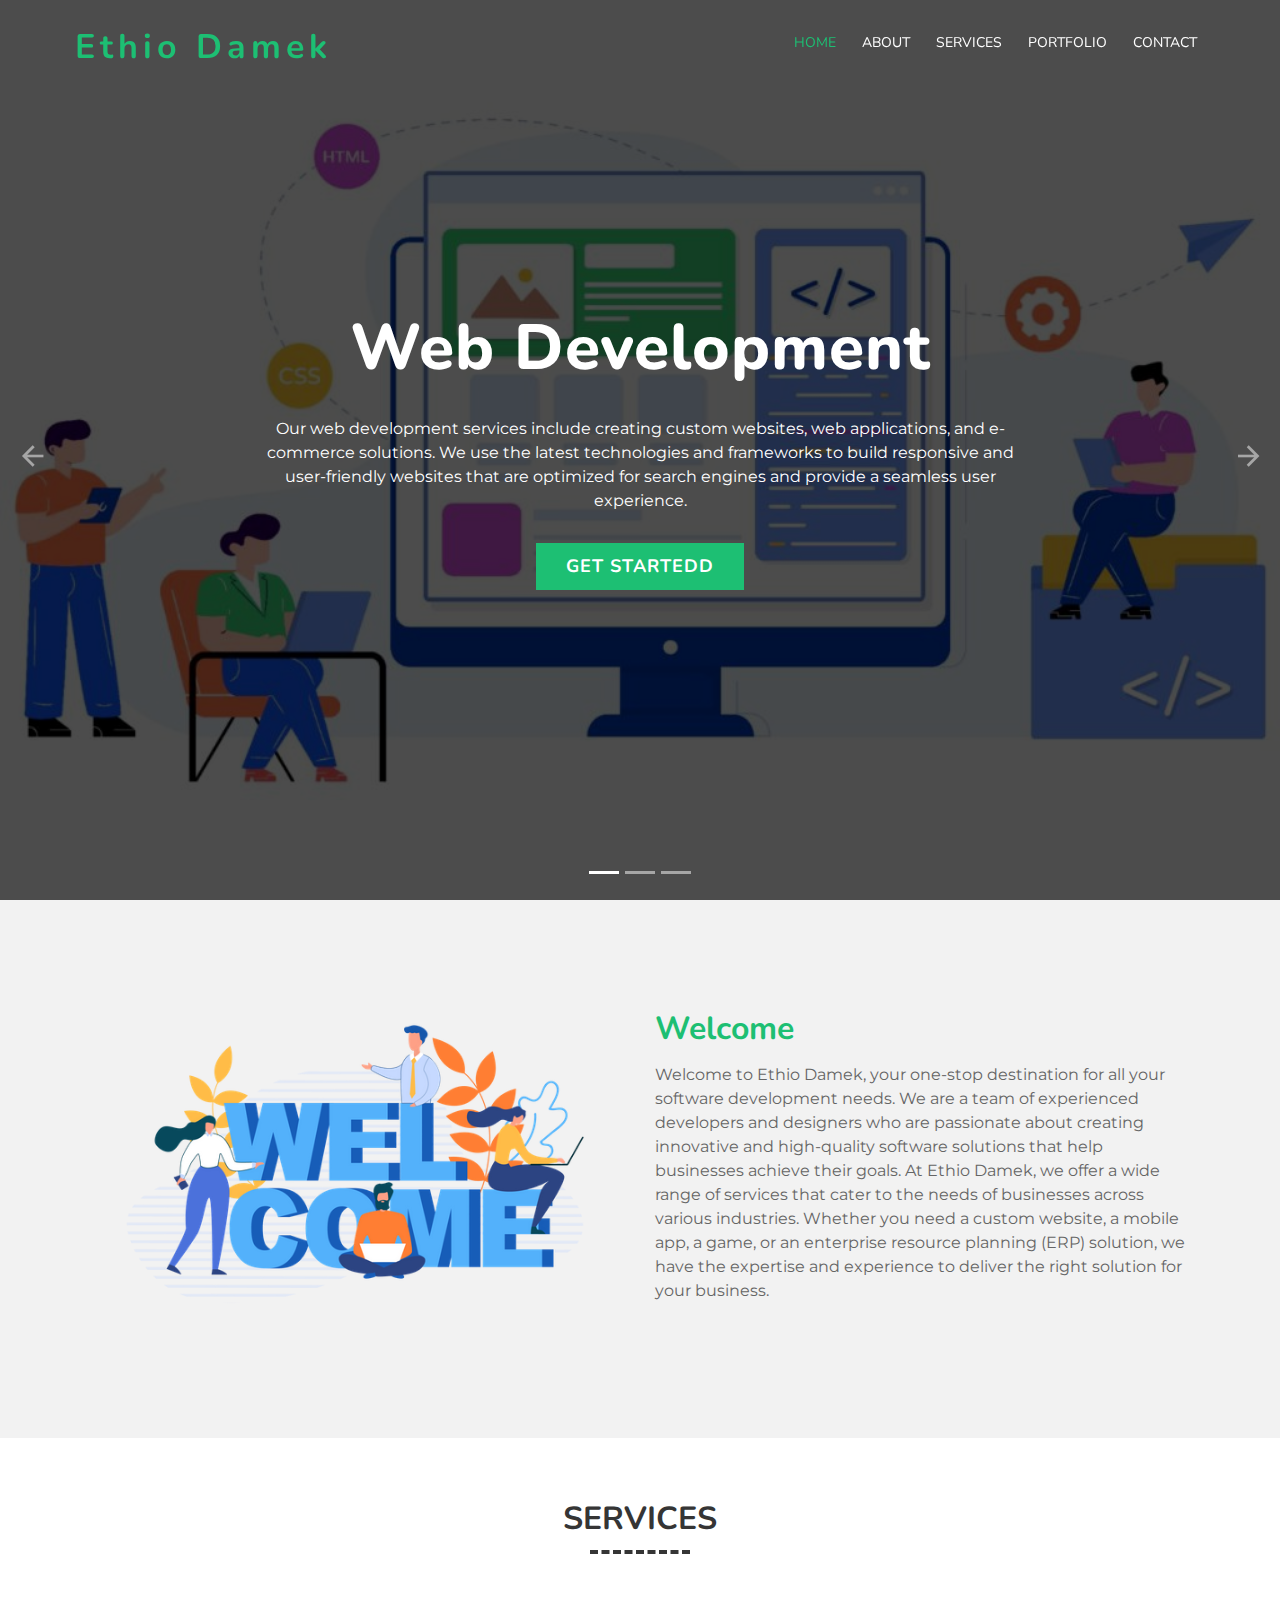
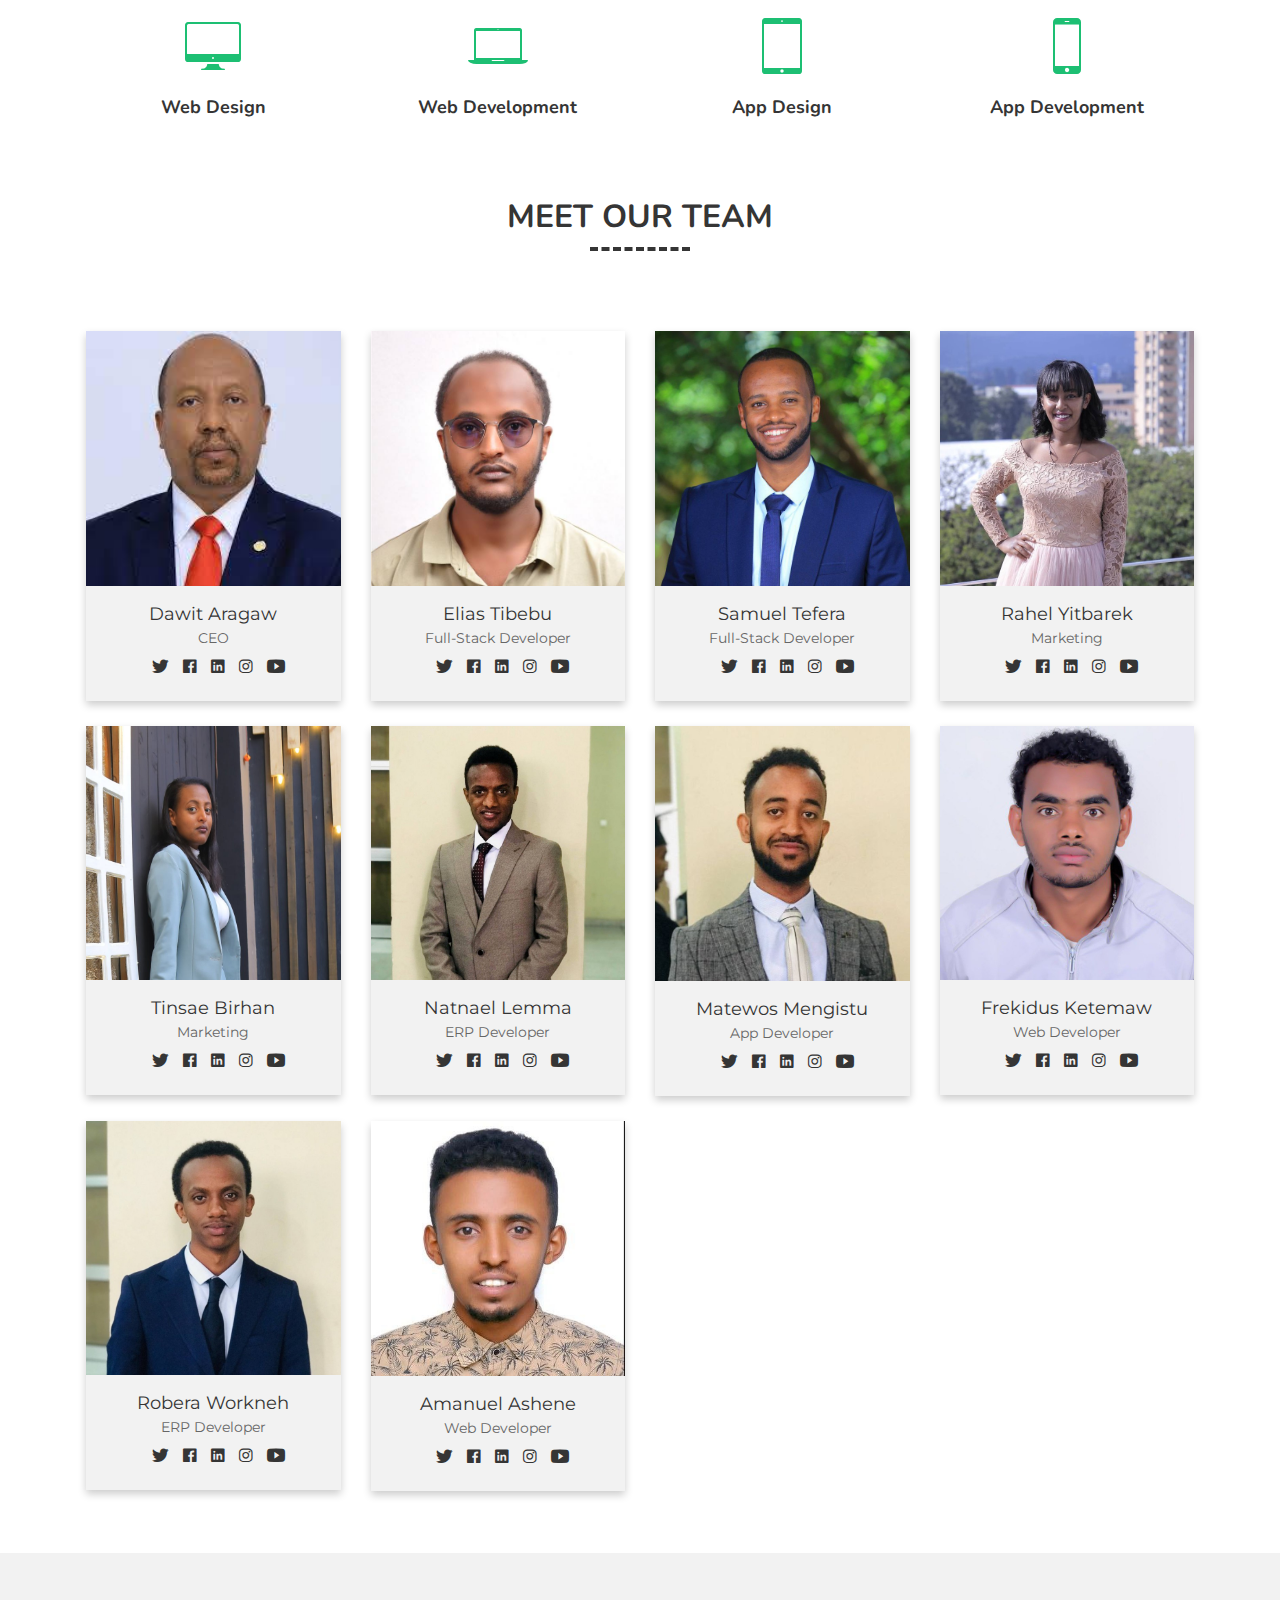
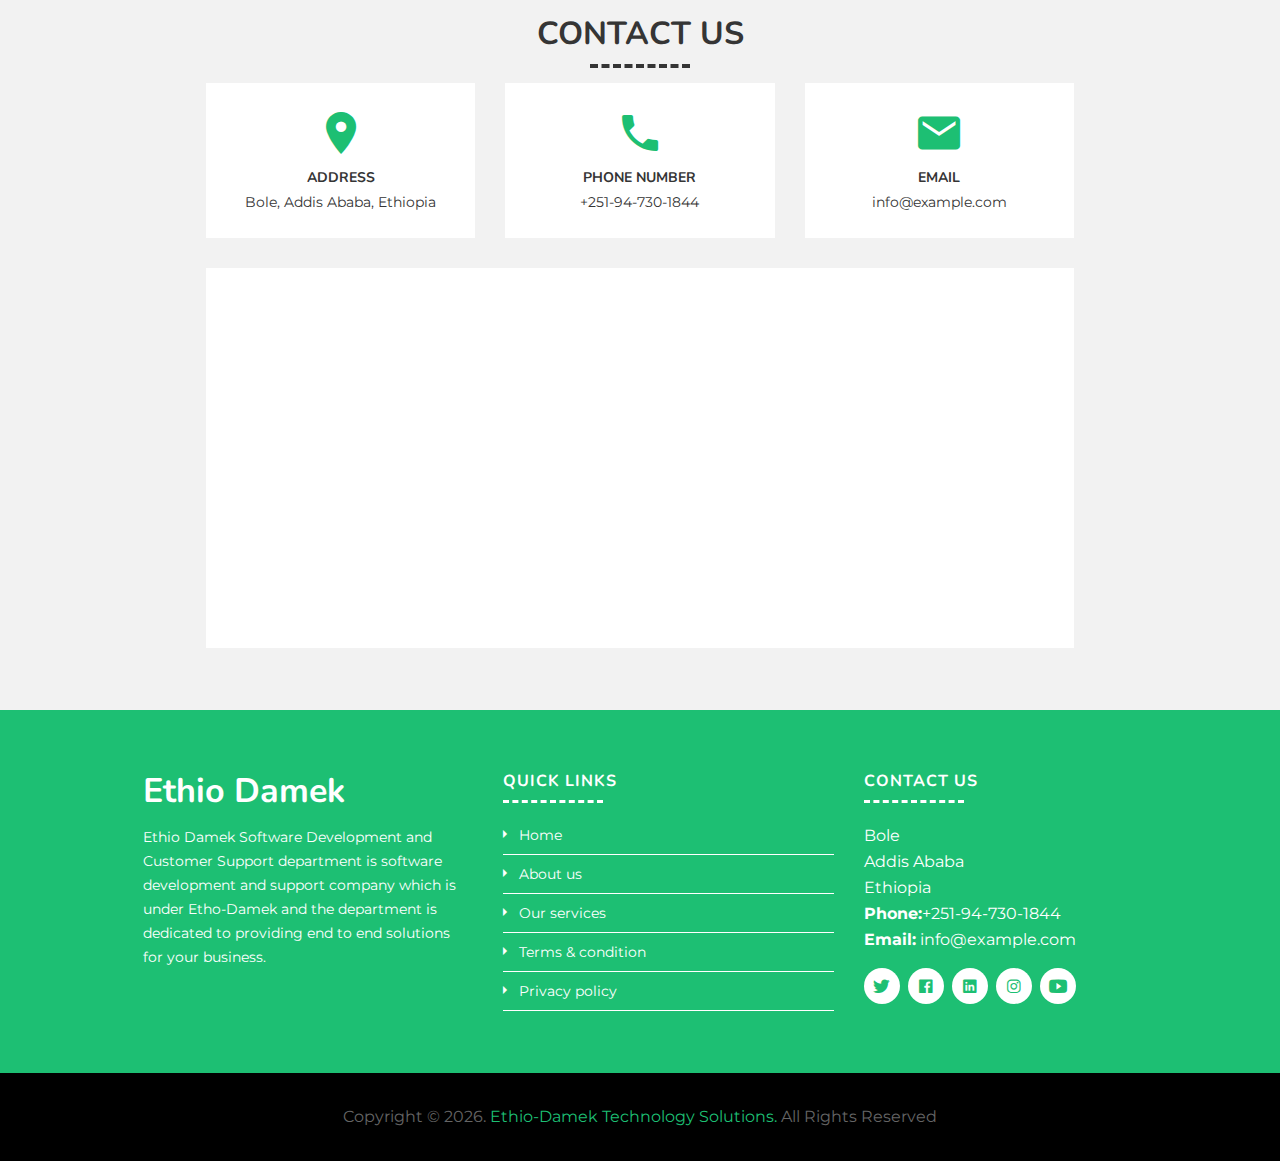
<file: index.html>
<!DOCTYPE html>
<html lang="en">
    <head>
        <meta charset="utf-8">
        <title>Ethio-Damek</title>
        <meta content="width=device-width, initial-scale=1.0" name="viewport">
        <meta content="" name="keywords">
        <meta content="" name="description">

        <!-- Favicons -->
        <link href="img/favicon.ico" rel="icon">

        <!-- Google Fonts -->
        <link href="https://fonts.googleapis.com/css?family=Montserrat:200,300|Nunito:400,700&display=swap" rel="stylesheet">

        <!-- Bootstrap CSS File -->
        <link href="vendor/bootstrap/css/bootstrap.min.css" rel="stylesheet">

        <!-- Vendor CSS Files -->
        <link href="vendor/ionicons/css/ionicons.min.css" rel="stylesheet">
        <link href="vendor/owlcarousel/assets/owl.carousel.min.css" rel="stylesheet">
        <link href="vendor/lightbox/css/lightbox.min.css" rel="stylesheet">

        <!-- Main Stylesheet -->
        <link href="css/style.css" rel="stylesheet">
    </head>

    <body>
        <!-- Header Section Start -->
        <header class="header">
            <div class="container-fluid">
                <div class="logo pull-left">
                    <h1><a href="index.html">Ethio Damek</a></h1>
                    <!-- <a href="#"><img src="img/logo.png" alt="" title="" /></a>-->
                </div>

                <nav id="nav-menu-container">
                    <ul class="nav-menu">
                        <li class="menu-active"><a href="index.html">Home</a></li>
                        <li><a href="about.html">About</a></li>
                        <li><a href="service.html">Services</a></li>
                        <li><a href="portfolio.html">Portfolio</a></li>
                        <!-- <li><a href="price.html">Price</a></li> -->
                        <li><a href="contact.html">Contact</a></li>
                    </ul>
                </nav>
            </div>
        </header>
        <!-- Header Section End -->

        <!-- Slider Section Start-->
        <section class="slider">
            <div class="slider-container">
                <div id="carousel" class="carousel  slide carousel-fade" data-ride="carousel">

                    <ol class="carousel-indicators"></ol>

                    <div class="carousel-inner" role="listbox">

                        <div class="carousel-item active">
                            <div class="carousel-background"><img src="img/web slider.jpg" alt=""></div>
                            <div class="carousel-container">
                                <div class="carousel-content">
                                    <h2>Web Development</h2>
                                    <p>
                                        Our web development services include creating custom websites, web applications, and e-commerce solutions. We use the latest technologies and frameworks to build responsive and user-friendly websites that are optimized for search engines and provide a seamless user experience.
                                    </p>
                                    <a href="contact.html" class="btn-get-started">Get Startedd</a>
                                </div>
                            </div>
                        </div>

                        <div class="carousel-item">
                            <div class="carousel-background"><img src="img/mobile slider.jpg" alt=""></div>
                            <div class="carousel-container">
                                <div class="carousel-content">
                                    <h2>App Development</h2>
                                    <p>
                                        Our app development services cover both iOS and Android platforms. We specialize in creating native and hybrid apps that are tailored to meet the specific needs of our clients. Our team of experienced developers uses the latest tools and technologies to create high-quality apps that are scalable, secure, and user-friendly.
                                    </p>
                                    <a href="https://htmlcodex.com" class="btn-get-started">Get Started</a>
                                </div>
                            </div>
                        </div>

                        <div class="carousel-item">
                            <div class="carousel-background"><img src="img/erp slider.jpg" alt=""></div>
                            <div class="carousel-container">
                                <div class="carousel-content">
                                    <h2>ERP Development</h2>
                                    <p>
                                        Our ERP development services include creating custom enterprise resource planning (ERP) solutions that are tailored to meet the specific needs of our clients. We use the latest technologies and frameworks to create scalable and secure ERP solutions that help our clients streamline their business processes and improve their operational efficiency.
                                    </p>
                                    <a href="https://htmlcodex.com" class="btn-get-started">Get Started</a>
                                </div>
                            </div>
                        </div>

                    </div>

                    <a class="carousel-control-prev" href="#carousel" role="button" data-slide="prev">
                        <span class="carousel-control-prev-icon ion-md-arrow-back" aria-hidden="true"></span>
                        <span class="sr-only">Previous</span>
                    </a>

                    <a class="carousel-control-next" href="#carousel" role="button" data-slide="next">
                        <span class="carousel-control-next-icon ion-md-arrow-forward" aria-hidden="true"></span>
                        <span class="sr-only">Next</span>
                    </a>

                </div>
            </div>
        </section>
        <!-- Slider Section End-->

        <!-- About Us Section Start-->
        <section class="about">
            <div class="container">
                <div class="row align-items-center about-row">
                    <div class="col-md-6">
                        <img src="img/welcome.webp" alt="" class="img-fluid">
                    </div>
                    <div class="col-md-6">
                        <h2 class="title"><a href="#">Welcome</a></h2>
                        <p>
                            Welcome to Ethio Damek, your one-stop destination for all your software development needs. We are a team of experienced developers and designers who are passionate about creating innovative and high-quality software solutions that help businesses achieve their goals. At Ethio Damek, we offer a wide range of services that cater to the needs of businesses across various industries. Whether you need a custom website, a mobile app, a game, or an enterprise resource planning (ERP) solution, we have the expertise and experience to deliver the right solution for your business.
                        </p>
                    </div>
                </div>

                <!-- <div class="row about-cols">
                    <div class="col-md-4">
                        <div class="about-col">
                            <div class="img">
                                <img src="img/mission.jpg" alt="" class="img-fluid">
                                <div class="icon" style="margin-bottom: 40px;"><i class="ion-ios-disc"></i></div>
                            </div>
                            <h2 class="title"><a href="#">Our Mission</a></h2>
                            <p style="padding-bottom: 10px;">
                                Our mission is to empower businesses and individuals through innovative software solutions. We are committed to delivering cutting-edge technology and exceptional services to address complex challenges and be able to drive digital transformation.

                                We strive to create user-centric and reliable software products that exceed our clients' expectations, enhancing their productivity and efficiency.
                            </p>
                        </div>
                    </div>

                    <div class="col-md-4">
                        <div class="about-col">
                            <div class="img">
                                <img src="img/vision.jpg" alt="" class="img-fluid">
                                <div class="icon" style="margin-bottom: 40px;"><i class="ion-ios-eye "></i></div>
                            </div>
                            <h2 class="title" style="margin-top: 46px;"><a href="#">Our Vision</a></h2>
                            <p style="padding-bottom: 10px;">
                                Our vision is to advance in our existing market position and become a leading company of web solutions and customer support. Because we are aware that our client's success is also our success, we pledge to assist them in achieving their business objectives. We favor work that is accurate and of the best quality. We aim to establish ourselves as the sector's most reliable, creative, innovative, and user friendly software service provider.
                            </p>
                        </div>
                    </div>

                    <div class="col-md-4">
                        <div class="about-col">
                            <div class="img">
                                <img src="img/objective.jpg" alt="" class="img-fluid">
                                <div class="icon" style="margin-bottom: 40px;"><i class="ion-ios-options"></i></div>
                            </div>
                            <h2 class="title"><a href="#">Our Objective</a></h2>
                            <p style="padding-bottom: 10px;">
                                Our objective at Ethio Damek is to provide innovative and high-quality software solutions that help businesses achieve their goals. We strive to deliver solutions that are not only functional but also user-friendly and visually appealing. We use the latest technologies and frameworks to create solutions that are scalable, secure, and optimized for performance through digial transformation.
                            </p>
                        </div>
                    </div>
                </div> -->
            </div>
        </section>
        <!-- About Us Section End -->

        <!-- Services Section Start -->
        <section id="services" class="services">
            <div class="container">
                <header class="section-header">
                    <h3>Services</h3>
                </header>
                <div class="row">
                    <div class="col-sm-6 col-md-4 col-lg-3">
                        <div class="single-service">
                            <i class="ion-ios-desktop"></i>
                            <h4><a href="">Web Design</a></h4>
                        </div>
                    </div>
                    <div class="col-sm-6 col-md-4 col-lg-3">
                        <div class="single-service">
                            <i class="ion-ios-laptop"></i>
                            <h4><a href="">Web Development</a></h4>
                        </div>
                    </div>
                    <div class="col-sm-6 col-md-4 col-lg-3">
                        <div class="single-service">
                            <i class="ion-ios-tablet-portrait"></i>
                            <h4><a href="">App Design</a></h4>
                        </div>
                    </div>
                    <div class="col-sm-6 col-md-4 col-lg-3">
                        <div class="single-service">
                            <i class="ion-ios-phone-portrait"></i>
                            <h4><a href="">App Development</a></h4>
                    </div>
                </div>
            </div>
        </section>
        <!-- Services Section End -->

        <!-- Call To Action Start -->
        <!-- <section class="call-to-action">
            <div class="container text-center">
                <header class="section-header">
                    <h3>Call to Action</h3>
                    <p>
                        Integer sollicitudin sed nulla non consequat. Nullam vitae erat quis leo accumsan ullamcorper. Suspendisse leo purus, pellentesque posuere.
                    </p>
                </header>
                <a class="cta-btn" href="#">Call To Action</a>
            </div>
        </section> -->
        <!-- Call To Action End -->

        <!--Pricing Section start-->
        <!-- <section class="pricing">
            <div class="container">
                <header class="section-header">
                    <h3>Our Pricing</h3>
                    <p>
                        Nulla in est tincidunt, volutpat mi quis, gravida tortor. Suspendisse potenti. Nullam ornare, dui a vulputate mollis, est lorem ultrices neque.
                    </p>
                </header>
                <div class="row">
                    <div class="col-md-4">
                        <div class="price-content">
                            <div class="price-plan">
                                <p class="price-title">Silver</p>
                                <h2 class="price-amount">9.<span>99</span></h2>
                                <p class="price-date">Per Month</p>
                            </div>
                            <ul class="price-details">
                                <li><i class="ion-md-checkmark"></i><strong>HTML5</strong> and <strong>CSS3</strong></li>
                                <li><i class="ion-md-checkmark"></i><strong>Bootstrap 4</strong></li>
                                <li><i class="ion-md-checkmark"></i><strong>Well-commented</strong> code</li>
                                <li><i class="ion-md-close"></i><strong>IonIcons</strong> integrated</li>
                                <li><i class="ion-md-close"></i>Free <strong>Google Font</strong> integrated</li>
                                <li><i class="ion-md-close"></i><strong>Responsive</strong> design</li>
                            </ul>
                            <a href="#" class="btn mian-btn price-btn">Buy Now</a>
                        </div>
                    </div>
                    <div class="col-md-4">
                        <div class="price-content features-price">
                            <div class="price-plan">
                                <p class="price-title">Gold</p>
                                <h2 class="price-amount">19.<span>99</span></h2>
                                <p class="price-date">Per Month</p>
                            </div>
                            <ul class="price-details">
                                <li><i class="ion-md-checkmark"></i><strong>HTML5</strong> and <strong>CSS3</strong></li>
                                <li><i class="ion-md-checkmark"></i><strong>Bootstrap 4</strong></li>
                                <li><i class="ion-md-checkmark"></i><strong>Well-commented</strong> code</li>
                                <li><i class="ion-md-checkmark"></i><strong>IonIcons</strong> integrated</li>
                                <li><i class="ion-md-checkmark"></i>Free <strong>Google Font</strong> integrated</li>
                                <li><i class="ion-md-close"></i><strong>Responsive</strong> design</li>
                            </ul>
                            <a href="#" class="btn mian-btn price-btn features-price-btn">Buy Now</a>
                        </div>
                    </div>
                    <div class="col-md-4">
                        <div class="price-content">
                            <div class="price-plan">
                                <p class="price-title">Platinum</p>
                                <h2 class="price-amount">29.<span>99</span></h2>
                                <p class="price-date">Per Month</p>
                            </div>
                            <ul class="price-details">
                                <li><i class="ion-md-checkmark"></i><strong>HTML5</strong> and <strong>CSS3</strong></li>
                                <li><i class="ion-md-checkmark"></i><strong>Bootstrap 4</strong></li>
                                <li><i class="ion-md-checkmark"></i><strong>Well-commented</strong> code</li>
                                <li><i class="ion-md-checkmark"></i><strong>IonIcons</strong> integrated</li>
                                <li><i class="ion-md-checkmark"></i>Free <strong>Google Font</strong> integrated</li>
                                <li><i class="ion-md-checkmark"></i><strong>Responsive</strong> design</li>
                            </ul>
                            <a href="#" class="btn mian-btn price-btn">Buy Now</a>
                        </div>
                    </div>
                </div>
            </div>
        </section> -->
        <!--Pricing Section End-->

        <!-- Skills Section Start-->
        <!-- <section class="skills">
            <div class="container">
                <header class="section-header">
                    <h3>Our Skills</h3>
                    <p>
                        Quisque ac tincidunt ipsum egestas viverra mi, ac vehicula enim consectetur quis. In imperdiet varius elit, ut convallis lectus luctus quis.
                    </p>
                </header>

                <div class="skills-content">
                    <div class="progress">
                        <div class="progress-bar bg-success" role="progressbar" aria-valuenow="100" aria-valuemin="0" aria-valuemax="100">
                            <span class="skill">HTML <i class="val">100%</i></span>
                        </div>
                    </div>

                    <div class="progress">
                        <div class="progress-bar bg-info" role="progressbar" aria-valuenow="90" aria-valuemin="0" aria-valuemax="100">
                            <span class="skill">CSS <i class="val">90%</i></span>
                        </div>
                    </div>

                    <div class="progress">
                        <div class="progress-bar bg-warning" role="progressbar" aria-valuenow="80" aria-valuemin="0" aria-valuemax="100">
                            <span class="skill">jQuery <i class="val">80%</i></span>
                        </div>
                    </div>

                    <div class="progress">
                        <div class="progress-bar bg-danger" role="progressbar" aria-valuenow="70" aria-valuemin="0" aria-valuemax="100">
                            <span class="skill">PHP <i class="val">70%</i></span>
                        </div>
                    </div>
                </div>

                <div class="row counters">
                    <div class="col-lg-3 col-6 text-center">
                        <h2 data-toggle="counter-up">100</h2>
                        <p>Our Staffs</p>
                    </div>

                    <div class="col-lg-3 col-6 text-center">
                        <h2 data-toggle="counter-up">200</h2>
                        <p>Our Clients</p>
                    </div>

                    <div class="col-lg-3 col-6 text-center">
                        <h2 data-toggle="counter-up">300</h2>
                        <p>Completed Projects</p>
                    </div>

                    <div class="col-lg-3 col-6 text-center">
                        <h2 data-toggle="counter-up">400</h2>
                        <p>Running Projects</p>
                    </div>
                </div>
            </div>
        </section> -->
        <!-- Skills Section End-->

        <!-- Portfolio Section Start -->
        <!-- <section class="portfolio">
            <div class="container">

                <header class="section-header">
                    <h3 class="section-title">Our Portfolio</h3>
                    <p>
                        Lorem ipsum dolor sit amet, consectetur adipiscing elit. Nulla ullamcorper pharetra ligula nec hendrerit. Ut eu libero nec magna placerat fringilla.
                    </p>
                </header>

                <div class="row">
                    <div class="col-lg-12">
                        <ul id="portfolio-flters">
                            <li data-filter="*" class="filter-active">All</li>
                            <li data-filter=".web-des">Web Design</li>
                            <li data-filter=".web-dev">Web Development</li>
                            <li data-filter=".app-des">App Design</li>
                            <li data-filter=".app-dev">App Development</li>
                        </ul>
                    </div>
                </div>

                <div class="row portfolio-container">
                    <div class="col-lg-4 col-md-6 portfolio-item web-des">
                        <div class="portfolio-wrap">
                            <figure>
                                <img src="img/portfolio-1.jpg" class="img-fluid" alt="Portfolio">
                                <a href="img/portfolio-1.jpg" data-lightbox="portfolio" data-title="Lorem ipsum dolor" class="link-preview" title="Preview"><i class="ion-md-eye"></i></a>
                                <a href="" class="link-details" title="More Details"><i class="ion-md-open"></i></a>
                            </figure>

                            <div class="portfolio-info">
                                <h4>Lorem ipsum dolor</h4>
                                <p>Web Design</p>
                            </div>
                        </div>
                    </div>

                    <div class="col-lg-4 col-md-6 portfolio-item web-dev">
                        <div class="portfolio-wrap">
                            <figure>
                                <img src="img/portfolio-2.jpg" class="img-fluid" alt="Portfolio">
                                <a href="img/portfolio-2.jpg" class="link-preview" data-lightbox="portfolio" data-title="Nulla ullamcorper pharetra" title="Preview"><i class="ion-md-eye"></i></a>
                                <a href="" class="link-details" title="More Details"><i class="ion-md-open"></i></a>
                            </figure>

                            <div class="portfolio-info">
                                <h4>Nulla ullamcorper pharetra</h4>
                                <p>Web Development</p>
                            </div>
                        </div>
                    </div>

                    <div class="col-lg-4 col-md-6 portfolio-item app-des">
                        <div class="portfolio-wrap">
                            <figure>
                                <img src="img/portfolio-3.jpg" class="img-fluid" alt="Portfolio">
                                <a href="img/portfolio-3.jpg" class="link-preview" data-lightbox="portfolio" data-title="Phasellus eget dictum" title="Preview"><i class="ion-md-eye"></i></a>
                                <a href="" class="link-details" title="More Details"><i class="ion-md-open"></i></a>
                            </figure>

                            <div class="portfolio-info">
                                <h4>Phasellus eget dictum</h4>
                                <p>App Design</p>
                            </div>
                        </div>
                    </div>

                    <div class="col-lg-4 col-md-6 portfolio-item app-dev">
                        <div class="portfolio-wrap">
                            <figure>
                                <img src="img/portfolio-4.jpg" class="img-fluid" alt="Portfolio">
                                <a href="img/portfolio-4.jpg" data-lightbox="portfolio" data-title="Lorem ipsum dolor" class="link-preview" title="Preview"><i class="ion-md-eye"></i></a>
                                <a href="" class="link-details" title="More Details"><i class="ion-md-open"></i></a>
                            </figure>

                            <div class="portfolio-info">
                                <h4>Donec mattis vestibulum</h4>
                                <p>App Development</p>
                            </div>
                        </div>
                    </div>

                    <div class="col-lg-4 col-md-6 portfolio-item web-des">
                        <div class="portfolio-wrap">
                            <figure>
                                <img src="img/portfolio-5.jpg" class="img-fluid" alt="Portfolio">
                                <a href="img/portfolio-5.jpg" class="link-preview" data-lightbox="portfolio" data-title="Nulla ullamcorper pharetra" title="Preview"><i class="ion-md-eye"></i></a>
                                <a href="" class="link-details" title="More Details"><i class="ion-md-open"></i></a>
                            </figure>

                            <div class="portfolio-info">
                                <h4>Pellentesque ullamcorper</h4>
                                <p>Web Design</p>
                            </div>
                        </div>
                    </div>

                    <div class="col-lg-4 col-md-6 portfolio-item web-dev">
                        <div class="portfolio-wrap">
                            <figure>
                                <img src="img/portfolio-6.jpg" class="img-fluid" alt="Portfolio">
                                <a href="img/portfolio-6.jpg" class="link-preview" data-lightbox="portfolio" data-title="Phasellus eget dictum" title="Preview"><i class="ion-md-eye"></i></a>
                                <a href="" class="link-details" title="More Details"><i class="ion-md-open"></i></a>
                            </figure>

                            <div class="portfolio-info">
                                <h4>Sed pretium sapien</h4>
                                <p>Web Development</p>
                            </div>
                        </div>
                    </div>

                </div>
            </div>
        </section> -->
        <!-- Portfolio Section End -->
        
        <!-- Team Section Start -->
        <section class="team">
            <div class="container">
                <header class="section-header" style="margin-top: -60px; margin-bottom: 80px;">
                    <h3 class="section-title">Meet our team</h3>
                </header>

                <div class="row" style="margin-bottom: 25px;">
                    <div class="col-md-3 col-sm-6">
                        <div class="card card-block">
                            <a href="#"><img alt="" class="team-img" src="img/dawit.jpeg">
                                <div class="card-title-wrap">
                                    <span class="card-title">Dawit Aragaw</span> <span class="card-text">CEO</span>
                                    <div class="social-nav">
                                        <a href="https://freewebsitecode.com/"><i class="ion-logo-twitter"></i></a>
                                        <a href="https://facebook.com/freewebsitecode/"><i class="ion-logo-facebook"></i></a>
                                        <a href="https://freewebsitecode.com/"><i class="ion-logo-linkedin"></i></a>
                                        <a href="https://freewebsitecode.com/"><i class="ion-logo-instagram"></i></a>
                                        <a href="https://www.youtube.com/channel/UC9HlQRmKgG3jeVD_fBxj1Pw/videos"><i class="ion-logo-youtube"></i></a>
                                    </div>
                                </div>
                            </a>
                        </div>
                    </div>

                    <div class="col-md-3 col-sm-6">
                        <div class="card card-block">
                            <a href="#"><img alt="" class="team-img" src="img/elias.jpg">
                                <div class="card-title-wrap">
                                    <span class="card-title">Elias Tibebu</span> <span class="card-text">Full-Stack Developer</span>
                                    <div class="social-nav">
                                        <a href="https://freewebsitecode.com/"><i class="ion-logo-twitter"></i></a>
                                        <a href="https://facebook.com/freewebsitecode/"><i class="ion-logo-facebook"></i></a>
                                        <a href="https://freewebsitecode.com/"><i class="ion-logo-linkedin"></i></a>
                                        <a href="https://freewebsitecode.com/"><i class="ion-logo-instagram"></i></a>
                                        <a href="https://www.youtube.com/channel/UC9HlQRmKgG3jeVD_fBxj1Pw/videos"><i class="ion-logo-youtube"></i></a>
                                    </div>
                                </div>
                            </a>
                        </div>
                    </div>

                    <div class="col-md-3 col-sm-6">
                        <div class="card card-block">
                            <a href="#"><img alt="" class="team-img" src="img/sami.jpg">
                                <div class="card-title-wrap">
                                    <span class="card-title">Samuel Tefera</span> <span class="card-text">Full-Stack Developer</span>
                                    <div class="social-nav">
                                        <a href="https://freewebsitecode.com/"><i class="ion-logo-twitter"></i></a>
                                        <a href="https://facebook.com/freewebsitecode/"><i class="ion-logo-facebook"></i></a>
                                        <a href="https://freewebsitecode.com/"><i class="ion-logo-linkedin"></i></a>
                                        <a href="https://freewebsitecode.com/"><i class="ion-logo-instagram"></i></a>
                                        <a href="https://www.youtube.com/channel/UC9HlQRmKgG3jeVD_fBxj1Pw/videos"><i class="ion-logo-youtube"></i></a>
                                    </div>
                                </div>
                            </a>
                        </div>
                    </div>


                    <div class="col-md-3 col-sm-6">
                        <div class="card card-block">
                            <a href="#"><img alt="" class="team-img" src="img/rich.jpg">
                                <div class="card-title-wrap">
                                    <span class="card-title">Rahel Yitbarek</span> <span class="card-text">Marketing</span>
                                    <div class="social-nav">
                                        <a href="https://freewebsitecode.com/"><i class="ion-logo-twitter"></i></a>
                                        <a href="https://facebook.com/freewebsitecode/"><i class="ion-logo-facebook"></i></a>
                                        <a href="https://freewebsitecode.com/"><i class="ion-logo-linkedin"></i></a>
                                        <a href="https://freewebsitecode.com/"><i class="ion-logo-instagram"></i></a>
                                        <a href="https://www.youtube.com/channel/UC9HlQRmKgG3jeVD_fBxj1Pw/videos"><i class="ion-logo-youtube"></i></a>
                                    </div>
                                </div>
                            </a>
                        </div>
                    </div>

                </div>

                <div class="row" style="margin-bottom: 25px;">
                    <div class="col-md-3 col-sm-6">
                        <div class="card card-block">
                            <a href="#"><img alt="" class="team-img" src="img/tinsae.jpg">
                                <div class="card-title-wrap">
                                    <span class="card-title">Tinsae Birhan</span> <span class="card-text">Marketing</span>
                                    <div class="social-nav">
                                        <a href="https://freewebsitecode.com/"><i class="ion-logo-twitter"></i></a>
                                        <a href="https://facebook.com/freewebsitecode/"><i class="ion-logo-facebook"></i></a>
                                        <a href="https://freewebsitecode.com/"><i class="ion-logo-linkedin"></i></a>
                                        <a href="https://freewebsitecode.com/"><i class="ion-logo-instagram"></i></a>
                                        <a href="https://www.youtube.com/channel/UC9HlQRmKgG3jeVD_fBxj1Pw/videos"><i class="ion-logo-youtube"></i></a>
                                    </div>
                                </div>
                            </a>
                        </div>
                    </div>

                    <div class="col-md-3 col-sm-6">
                        <div class="card card-block">
                            <a href="#"><img alt="" class="team-img" src="img/Naty.jpeg">
                                <div class="card-title-wrap">
                                    <span class="card-title">Natnael Lemma</span> <span class="card-text">ERP Developer</span>
                                    <div class="social-nav">
                                        <a href="https://freewebsitecode.com/"><i class="ion-logo-twitter"></i></a>
                                        <a href="https://facebook.com/freewebsitecode/"><i class="ion-logo-facebook"></i></a>
                                        <a href="https://freewebsitecode.com/"><i class="ion-logo-linkedin"></i></a>
                                        <a href="https://freewebsitecode.com/"><i class="ion-logo-instagram"></i></a>
                                        <a href="https://www.youtube.com/channel/UC9HlQRmKgG3jeVD_fBxj1Pw/videos"><i class="ion-logo-youtube"></i></a>
                                    </div>
                                </div>
                            </a>
                        </div>
                    </div>
    
                    <div class="col-md-3 col-sm-6">
                        <div class="card card-block">
                            <a href="#"><img alt="" class="team-img" src="img/matt.jpg">
                                <div class="card-title-wrap">
                                    <span class="card-title">Matewos Mengistu</span> <span class="card-text">App Developer</span>
                                    <div class="social-nav">
                                        <a href="https://freewebsitecode.com/"><i class="ion-logo-twitter"></i></a>
                                        <a href="https://facebook.com/freewebsitecode/"><i class="ion-logo-facebook"></i></a>
                                        <a href="https://freewebsitecode.com/"><i class="ion-logo-linkedin"></i></a>
                                        <a href="https://freewebsitecode.com/"><i class="ion-logo-instagram"></i></a>
                                        <a href="https://www.youtube.com/channel/UC9HlQRmKgG3jeVD_fBxj1Pw/videos"><i class="ion-logo-youtube"></i></a>
                                    </div>
                                </div>
                            </a>
                        </div>
                    </div>

                    <div class="col-md-3 col-sm-6">
                        <div class="card card-block">
                            <a href="#"><img alt="" class="team-img" src="img/frekidus.jpg">
                                <div class="card-title-wrap">
                                    <span class="card-title">Frekidus Ketemaw</span> <span class="card-text">Web Developer</span>
                                    <div class="social-nav">
                                        <a href="https://freewebsitecode.com/"><i class="ion-logo-twitter"></i></a>
                                        <a href="https://facebook.com/freewebsitecode/"><i class="ion-logo-facebook"></i></a>
                                        <a href="https://freewebsitecode.com/"><i class="ion-logo-linkedin"></i></a>
                                        <a href="https://freewebsitecode.com/"><i class="ion-logo-instagram"></i></a>
                                        <a href="https://www.youtube.com/channel/UC9HlQRmKgG3jeVD_fBxj1Pw/videos"><i class="ion-logo-youtube"></i></a>
                                    </div>
                                </div>
                            </a>
                        </div>
                    </div>
                </div>

                <div class="row">
                    <div class="col-md-3 col-sm-6">
                        <div class="card card-block">
                            <a href="#"><img alt="" class="team-img" src="img/Robera.jpeg">
                                <div class="card-title-wrap">
                                    <span class="card-title">Robera Workneh</span> <span class="card-text">ERP Developer</span>
                                    <div class="social-nav">
                                        <a href="https://freewebsitecode.com/"><i class="ion-logo-twitter"></i></a>
                                        <a href="https://facebook.com/freewebsitecode/"><i class="ion-logo-facebook"></i></a>
                                        <a href="https://freewebsitecode.com/"><i class="ion-logo-linkedin"></i></a>
                                        <a href="https://freewebsitecode.com/"><i class="ion-logo-instagram"></i></a>
                                        <a href="https://www.youtube.com/channel/UC9HlQRmKgG3jeVD_fBxj1Pw/videos"><i class="ion-logo-youtube"></i></a>
                                    </div>
                                </div>
                            </a>
                        </div>
                    </div>

                    <div class="col-md-3 col-sm-6">
                        <div class="card card-block">
                            <a href="#"><img alt="" class="team-img" src="img/aman.jpg">
                                <div class="card-title-wrap">
                                    <span class="card-title">Amanuel Ashene</span> <span class="card-text">Web Developer</span>
                                    <div class="social-nav">
                                        <a href="https://freewebsitecode.com/"><i class="ion-logo-twitter"></i></a>
                                        <a href="https://facebook.com/freewebsitecode/"><i class="ion-logo-facebook"></i></a>
                                        <a href="https://freewebsitecode.com/"><i class="ion-logo-linkedin"></i></a>
                                        <a href="https://freewebsitecode.com/"><i class="ion-logo-instagram"></i></a>
                                        <a href="https://www.youtube.com/channel/UC9HlQRmKgG3jeVD_fBxj1Pw/videos"><i class="ion-logo-youtube"></i></a>
                                    </div>
                                </div>
                            </a>
                        </div>
                    </div>
                </div>

            </div>
        </section>
        <!-- Team Section End -->

        <!-- Testimonials Section Start -->
        <!-- <section class="testimonials">
            <div class="container">
                <header class="section-header">
                    <h3 class="section-title">Testimonials</h3>
                    <p>
                        Lorem ipsum dolor sit amet, consectetur adipiscing elit. Nulla ullamcorper pharetra ligula nec hendrerit. Ut eu libero nec magna placerat fringilla.
                    </p>
                </header>

                <div class="owl-carousel testimonials-carousel">
                    <div class="testimonial-item row align-items-center">
                        <div class="col-sm-3">
                            <div class="testimonial-img">
                                <img src="img/testimonial-1.jpg" alt="Testimonial image">
                            </div>
                        </div>
                        <div class="col-sm-9">
                            <div class="testimonial-text">
                                <h3>Anna M. Brzezinski</h3>
                                <h4>businesswoman</h4>
                                <p>
                                    Nullam vulputate nunc diam, non congue est vestibulum ut. Curabitur placerat mauris non nisi cursus commodo. Integer dolor augue, maximus interdum pretium a, mattis ut mi.
                                </p>
                            </div>
                        </div>
                    </div>
                    <div class="testimonial-item row align-items-center">
                        <div class="col-sm-3">
                            <div class="testimonial-img">
                                <img src="img/testimonial-2.jpg" alt="Testimonial image">
                            </div>
                        </div>
                        <div class="col-sm-9">
                            <div class="testimonial-text">
                                <h3>Shirley H. Lee</h3>
                                <h4>businesswoman</h4>
                                <p>
                                    Nullam vulputate nunc diam, non congue est vestibulum ut. Curabitur placerat mauris non nisi cursus commodo. Integer dolor augue, maximus interdum pretium a, mattis ut mi.
                                </p>
                            </div>
                        </div>
                    </div>
                    <div class="testimonial-item row align-items-center">
                        <div class="col-sm-3">
                            <div class="testimonial-img">
                                <img src="img/testimonial-3.jpg" alt="Testimonial image">
                            </div>
                        </div>
                        <div class="col-sm-9">
                            <div class="testimonial-text">
                                <h3>Kerry E. Thomas</h3>
                                <h4>businesswoman</h4>
                                <p>
                                    Nullam vulputate nunc diam, non congue est vestibulum ut. Curabitur placerat mauris non nisi cursus commodo. Integer dolor augue, maximus interdum pretium a, mattis ut mi.
                                </p>
                            </div>
                        </div>
                    </div>
                </div>
            </div>
        </section> -->
        <!-- Testimonials Section End -->
        
        <!-- Clients Section Start -->
        <!-- <section class="clients">
            <div class="container">
                <header class="section-header">
                    <h3 class="section-title">Our Clients</h3>
                    <p>
                        Lorem ipsum dolor sit amet, consectetur adipiscing elit. Nulla ullamcorper pharetra ligula nec hendrerit. Ut eu libero nec magna placerat fringilla.
                    </p>
                </header>

                <div class="owl-carousel clients-carousel">
                    <img src="img/client-1.jpg" alt="Client Logo">
                    <img src="img/client-2.jpg" alt="Client Logo">
                    <img src="img/client-3.jpg" alt="Client Logo">
                    <img src="img/client-4.jpg" alt="Client Logo">
                    <img src="img/client-5.jpg" alt="Client Logo">
                    <img src="img/client-6.jpg" alt="Client Logo">
                    <img src="img/client-7.jpg" alt="Client Logo">
                    <img src="img/client-8.jpg" alt="Client Logo">
                </div>

            </div>
        </section> -->
        <!-- Clients Section End -->

        <!-- Contact Section Start -->
        <section class="contact">
            <div class="container">
                <div class="section-header">
                    <h3 class="section-title">Contact Us</h3>
                </div>

                <div class="row contact-info">
                    <div class="col-md-4">
                        <div class="contact-address">
                            <i class="ion-md-pin"></i>
                            <h3>Address</h3>
                            <address>Bole, Addis Ababa, Ethiopia</address>
                        </div>
                    </div>

                    <div class="col-md-4">
                        <div class="contact-phone">
                            <i class="ion-md-call"></i>
                            <h3>Phone Number</h3>
                            <p><a href="tel:+251 97 712 5977">+251-94-730-1844</a></p>
                        </div>
                    </div>

                    <div class="col-md-4">
                        <div class="contact-email">
                            <i class="ion-md-mail"></i>
                            <h3>Email</h3>
                            <p><a href="mailto:info@example.com">info@example.com</a></p>
                        </div>
                    </div>
                </div>

                <div class="row">
                    <div class="col-md-12">
                        <div class="map">
                            <iframe src="https://www.google.com/maps/embed?pb=!1m13!1m8!1m3!1d7881.698808236356!2d38.787329!3d8.986002!3m2!1i1024!2i768!4f13.1!3m2!1m1!2zOMKwNTknMDkuNiJOIDM4wrA0NycxNC40IkU!5e0!3m2!1sam!2set!4v1687440996957!5m2!1sam!2set" width="600" height="450" style="border:0;" allowfullscreen="" loading="lazy" referrerpolicy="no-referrer-when-downgrade"></iframe>                        
                        </div>
                    </div>
                    <!-- <div class="col-md-6">
                        <div class="form">
                            <form class="contactForm">
                                <div class="form-row">
                                    <div class="form-group col-md-6">
                                        <input type="text" class="form-control" placeholder="Your Name" />
                                    </div>
                                    <div class="form-group col-md-6">
                                        <input type="email" class="form-control" placeholder="Your Email" />
                                    </div>
                                </div>
                                <div class="form-group">
                                    <input type="text" class="form-control" placeholder="Subject" />
                                </div>
                                <div class="form-group">
                                    <textarea class="form-control" rows="5" placeholder="Message"></textarea>
                                </div>
                                <div><button type="submit">Send Message</button></div>
                            </form>
                        </div>
                    </div> -->
                </div>
            </div>
        </section>
        <!-- Contact Section End -->

        <!-- Footer Start -->
        <footer class="footer">
            <div class="footer-top">
                <div class="container">
                    <div class="row" style="margin-left: 42px;">
                        <div class="col-lg-4 col-md-6 footer-info">
                            <h3>Ethio Damek</h3>
                            <p>
                                Ethio Damek Software Development and Customer Support department is software development and support company which is under Etho-Damek and the department is dedicated to providing end to end solutions for your business.
                            </p>
                        </div>

                        <div class="col-lg-4 col-md-6 footer-links">
                            <h4>Quick Links</h4>
                            <ul>
                                <li><i class="ion-md-arrow-dropright"></i> <a href="#">Home</a></li>
                                <li><i class="ion-md-arrow-dropright"></i> <a href="#">About us</a></li>
                                <li><i class="ion-md-arrow-dropright"></i> <a href="#">Our services</a></li>
                                <li><i class="ion-md-arrow-dropright"></i> <a href="#">Terms & condition</a></li>
                                <li><i class="ion-md-arrow-dropright"></i> <a href="#">Privacy policy</a></li>
                            </ul>
                        </div>

                        <div class="col-lg-4 col-md-6 footer-contact">
                            <h4>Contact Us</h4>
                            <p>
                                Bole<br>
                                Addis Ababa<br>
                                Ethiopia <br>
                                <strong>Phone:</strong>+251-94-730-1844<br>
                                <strong>Email:</strong> info@example.com<br>
                            </p>

                            <div class="social-links">
                                <a href="https://freewebsitecode.com/"><i class="ion-logo-twitter"></i></a>
                                <a href="https://facebook.com/freewebsitecode/"><i class="ion-logo-facebook"></i></a>
                                <a href="https://freewebsitecode.com/"><i class="ion-logo-linkedin"></i></a>
                                <a href="https://freewebsitecode.com/"><i class="ion-logo-instagram"></i></a>
                                <a href="https://www.youtube.com/channel/UC9HlQRmKgG3jeVD_fBxj1Pw/videos"><i class="ion-logo-youtube"></i></a>
                            </div>

                        </div>

                        <!-- <div class="col-lg-3 col-md-6 footer-newsletter">
                            <h4>Subscription</h4>
                            <p>Lorem Ipsum is simply dummy text of the printing and typesetting industry. Lorem Ipsum has been the industry's standard dummy text ever since the 1500s, when an unknown printer took a galley of type.</p>
                            <form action="" method="post">
                                <input type="email" name="email"><input type="submit"  value="Subscribe">
                            </form>
                        </div> -->

                    </div>
                </div>
            </div>

            <div class="container">
                <div class="copyright">
                     Copyright &copy; <script>document.write( new Date().getUTCFullYear() );</script>. <a href="https://ethiodamek.shoesonlyshop.com/">Ethio-Damek Technology Solutions. </a> All Rights Reserved<br>
                </div>
            </div>
        </footer>
        <!-- Footer End -->

        <a href="#" class="back-to-top"><i class="ion-md-arrow-dropup"></i></a>

        <!-- Vendor JS Files -->
        <script src="vendor/jquery/jquery.min.js"></script>
        <script src="vendor/jquery/jquery-migrate.min.js"></script>
        <script src="vendor/bootstrap/js/bootstrap.bundle.min.js"></script>
        <script src="vendor/easing/easing.min.js"></script>
        <script src="vendor/superfish/hoverIntent.js"></script>
        <script src="vendor/superfish/superfish.min.js"></script>
        <script src="vendor/waypoints/waypoints.min.js"></script>
        <script src="vendor/touchSwipe/jquery.touchSwipe.min.js"></script>
        <script src="vendor/counterup/counterup.min.js"></script>
        <script src="vendor/owlcarousel/owl.carousel.min.js"></script>
        <script src="vendor/isotope/isotope.pkgd.min.js"></script>
        <script src="vendor/lightbox/js/lightbox.min.js"></script>

        <!-- Main Javascript File -->
        <script src="js/main.js"></script>

    </body>
</html>
</file>
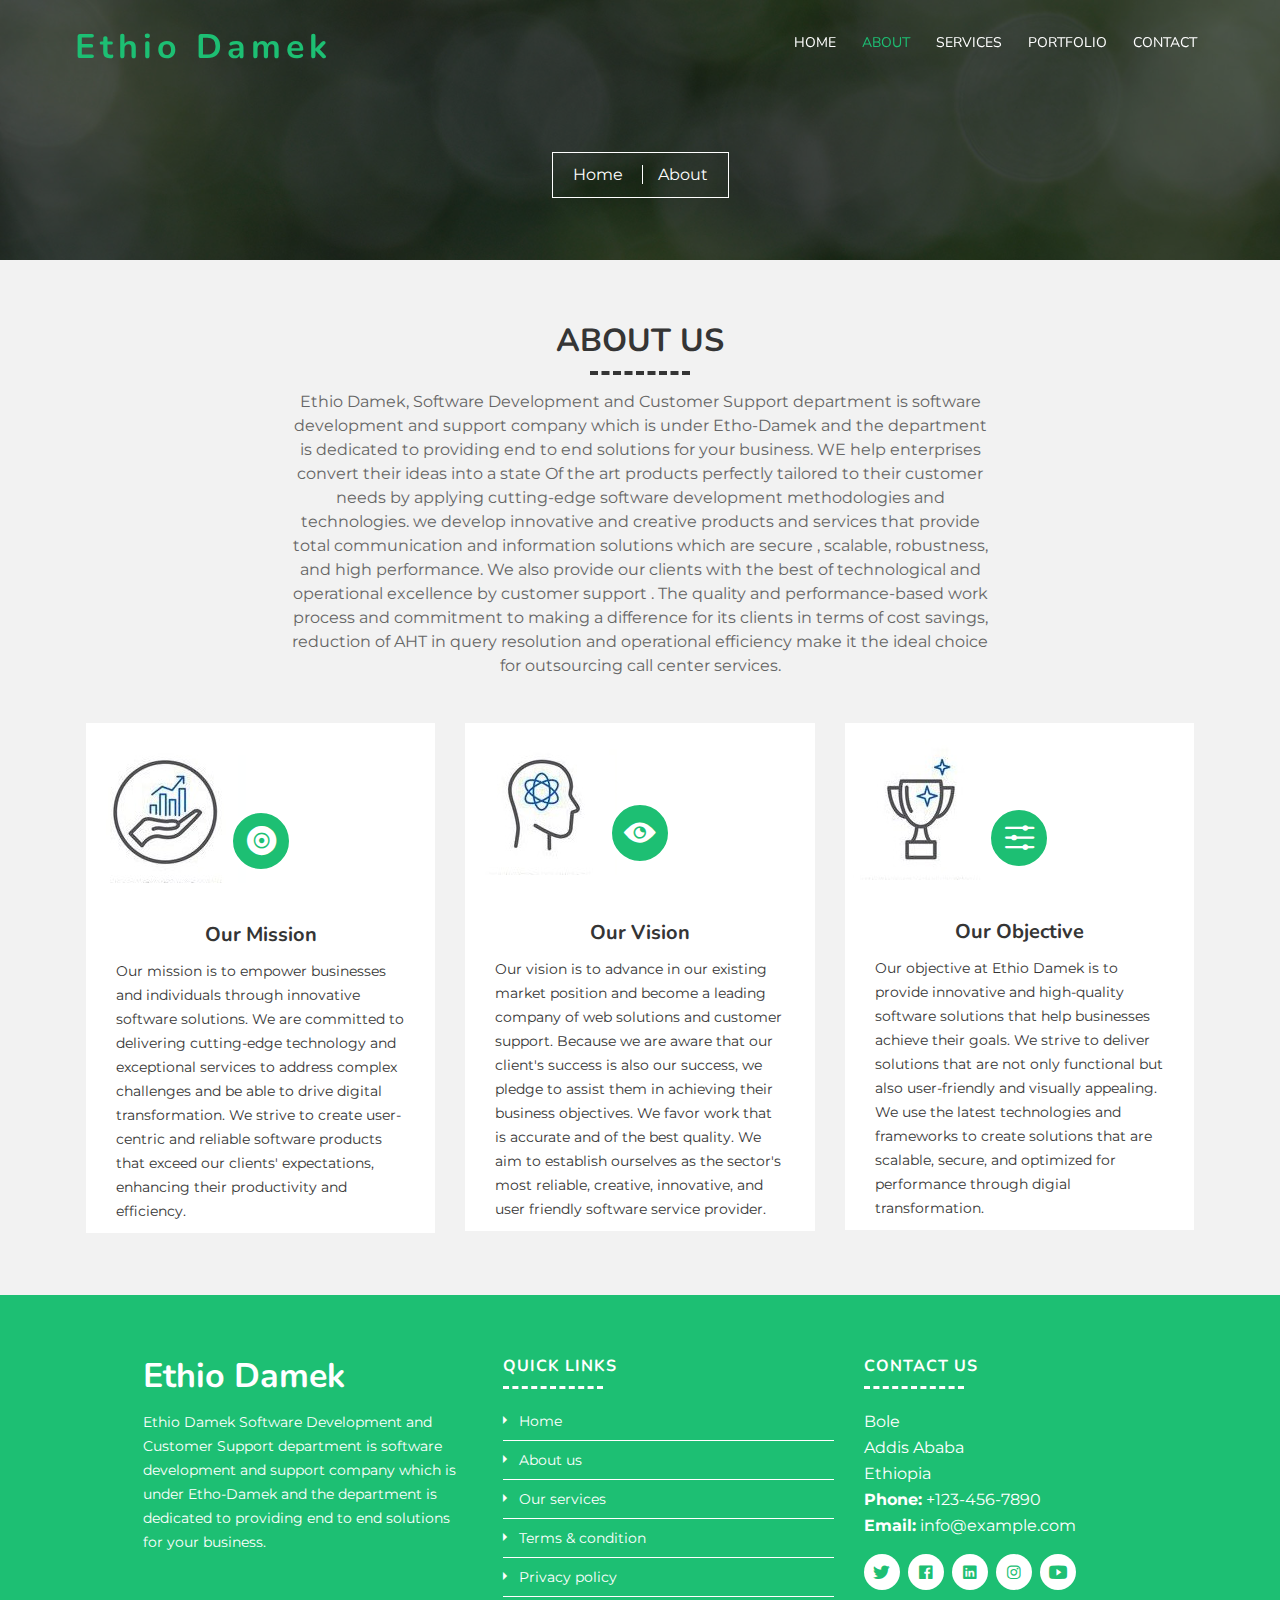
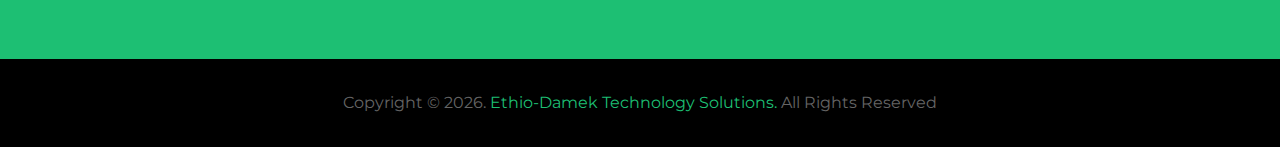
<file: about.html>
<!DOCTYPE html>
<html lang="en">
    <head>
        <meta charset="utf-8">
        <title>Ethio-Damek</title>
        <meta content="width=device-width, initial-scale=1.0" name="viewport">
        <meta content="" name="keywords">
        <meta content="" name="description">

        <!-- Favicons -->
        <link href="img/favicon.ico" rel="icon">
        <link href="img/apple-touch-icon.png" rel="apple-touch-icon">

        <!-- Google Fonts -->
        <link href="https://fonts.googleapis.com/css?family=Montserrat:200,300|Nunito:400,700&display=swap" rel="stylesheet">

        <!-- Bootstrap CSS File -->
        <link href="vendor/bootstrap/css/bootstrap.min.css" rel="stylesheet">

        <!-- Vendor CSS Files -->
        <link href="vendor/ionicons/css/ionicons.min.css" rel="stylesheet">
        <link href="vendor/owlcarousel/assets/owl.carousel.min.css" rel="stylesheet">
        <link href="vendor/lightbox/css/lightbox.min.css" rel="stylesheet">

        <!-- Main Stylesheet -->
        <link href="css/style.css" rel="stylesheet">
    </head>

    <body>
        <!-- Header Section Start -->
        <header class="header">
            <div class="container-fluid">
                <div class="logo pull-left">
                    <h1><a href="index.html">Ethio Damek</a></h1>
                    <!-- <a href="#"><img src="img/logo.png" alt="" title="" /></a>-->
                </div>

                <nav id="nav-menu-container">
                    <ul class="nav-menu">
                        <li><a href="index.html">Home</a></li>
                        <li class="menu-active"><a href="about.html">About</a></li>
                        <li><a href="service.html">Services</a></li>
                        <li><a href="portfolio.html">Portfolio</a></li>
                        <!-- <li><a href="price.html">Price</a></li> -->
                        <li><a href="contact.html">Contact</a></li>
                    </ul>
                </nav>
            </div>
        </header>
        <!-- Header Section End -->
        
        <!-- Banner Section Start-->
        <section class="banner">
            <div class="container">
                <div class="col-lg-12">
                    <div class="banner-nav">
                        <div class="banner-box">
                            <a href="index.html">Home </a>
                            <a href="about.html">About</a>
                        </div>
                    </div>
                </div>
            </div>
        </section>
        <!-- Banner Section End-->

        <!-- About Us Section Start-->
        <section class="about">
            <div class="container">
                <header class="section-header">
                    <h3>About Us</h3>
                    <p>
                        Ethio Damek, Software Development and Customer Support department is software development and support company which is under Etho-Damek and the department is dedicated to providing end to end solutions for your business. WE help enterprises convert their ideas into a state Of the art products perfectly tailored to their customer needs by applying cutting-edge software development
                        methodologies and technologies. we develop innovative and
                        creative products and services that provide total
                        communication and information solutions which are secure ,
                        scalable, robustness, and high performance.
                        We also provide our clients with the best of technological
                        and operational excellence by customer support . The quality
                        and performance-based work process and commitment to
                        making a difference for its clients in terms of cost savings,
                        reduction of AHT in query resolution and operational
                        efficiency make it the ideal choice for outsourcing call center
                        services.
                    </p>
                </header>

                <!-- <div class="row align-items-center about-row">
                    <div class="col-md-6">
                        <img src="img/welcome.webp" alt="" class="img-fluid">
                    </div>
                    <div class="col-md-6">
                        <h2 class="title"><a href="#">Welcome</a></h2>
                        <p>
                            Welcome to Ethio Damek, your one-stop destination for all your software development needs. We are a team of experienced developers and designers who are passionate about creating innovative and high-quality software solutions that help businesses achieve their goals. At Ethio Damek, we offer a wide range of services that cater to the needs of businesses across various industries. Whether you need a custom website, a mobile app, a game, or an enterprise resource planning (ERP) solution, we have the expertise and experience to deliver the right solution for your business.
                        </p>
                    </div>
                </div> -->
                <div class="row about-cols">
                    <div class="col-md-4">
                        <div class="about-col">
                            <div class="img">
                                <img src="img/mission.jpg" alt="" class="img-fluid">
                                <div class="icon" style="margin-bottom: 40px;"><i class="ion-ios-disc"></i></div>
                            </div>
                            <h2 class="title"><a href="#">Our Mission</a></h2>
                            <p style="padding-bottom: 10px;">
                                Our mission is to empower businesses and individuals through innovative software solutions. We are committed to delivering cutting-edge technology and exceptional services to address complex challenges and be able to drive digital transformation.

                                We strive to create user-centric and reliable software products that exceed our clients' expectations, enhancing their productivity and efficiency.
                            </p>
                        </div>
                    </div>

                    <div class="col-md-4">
                        <div class="about-col">
                            <div class="img">
                                <img src="img/vision.jpg" alt="" class="img-fluid">
                                <div class="icon" style="margin-bottom: 40px;"><i class="ion-ios-eye "></i></div>
                            </div>
                            <h2 class="title" style="margin-top: 46px;"><a href="#">Our Vision</a></h2>
                            <p style="padding-bottom: 10px;">
                                Our vision is to advance in our existing market position and become a leading company of web solutions and customer support. Because we are aware that our client's success is also our success, we pledge to assist them in achieving their business objectives. We favor work that is accurate and of the best quality. We aim to establish ourselves as the sector's most reliable, creative, innovative, and user friendly software service provider.
                            </p>
                        </div>
                    </div>

                    <div class="col-md-4">
                        <div class="about-col">
                            <div class="img">
                                <img src="img/objective.jpg" alt="" class="img-fluid">
                                <div class="icon" style="margin-bottom: 40px;"><i class="ion-ios-options"></i></div>
                            </div>
                            <h2 class="title"><a href="#">Our Objective</a></h2>
                            <p style="padding-bottom: 10px;">
                                Our objective at Ethio Damek is to provide innovative and high-quality software solutions that help businesses achieve their goals. We strive to deliver solutions that are not only functional but also user-friendly and visually appealing. We use the latest technologies and frameworks to create solutions that are scalable, secure, and optimized for performance through digial transformation.
                            </p>
                        </div>
                    </div>
                </div>
            </div>
        </section>
        <!-- About Us Section End -->

        <!-- Footer Start -->
        <footer class="footer">
            <div class="footer-top">
                <div class="container">
                    <div class="row" style="margin-left: 42px;">
                        <div class="col-lg-4 col-md-6 footer-info">
                            <h3>Ethio Damek</h3>
                            <p>
                                Ethio Damek Software Development and Customer Support department is software development and support company which is under Etho-Damek and the department is dedicated to providing end to end solutions for your business.
                            </p>
                        </div>

                        <div class="col-lg-4 col-md-6 footer-links">
                            <h4>Quick Links</h4>
                            <ul>
                                <li><i class="ion-md-arrow-dropright"></i> <a href="#">Home</a></li>
                                <li><i class="ion-md-arrow-dropright"></i> <a href="#">About us</a></li>
                                <li><i class="ion-md-arrow-dropright"></i> <a href="#">Our services</a></li>
                                <li><i class="ion-md-arrow-dropright"></i> <a href="#">Terms & condition</a></li>
                                <li><i class="ion-md-arrow-dropright"></i> <a href="#">Privacy policy</a></li>
                            </ul>
                        </div>

                        <div class="col-lg-4 col-md-6 footer-contact">
                            <h4>Contact Us</h4>
                            <p>
                                Bole<br>
                                Addis Ababa<br>
                                Ethiopia <br>
                                <strong>Phone:</strong> +123-456-7890<br>
                                <strong>Email:</strong> info@example.com<br>
                            </p>

                            <div class="social-links">
                                <a href="https://freewebsitecode.com/"><i class="ion-logo-twitter"></i></a>
                                <a href="https://facebook.com/freewebsitecode/"><i class="ion-logo-facebook"></i></a>
                                <a href="https://freewebsitecode.com/"><i class="ion-logo-linkedin"></i></a>
                                <a href="https://freewebsitecode.com/"><i class="ion-logo-instagram"></i></a>
                                <a href="https://www.youtube.com/channel/UC9HlQRmKgG3jeVD_fBxj1Pw/videos"><i class="ion-logo-youtube"></i></a>
                            </div>

                        </div>

                        <!-- <div class="col-lg-3 col-md-6 footer-newsletter">
                            <h4>Subscription</h4>
                            <p>Lorem Ipsum is simply dummy text of the printing and typesetting industry. Lorem Ipsum has been the industry's standard dummy text ever since the 1500s, when an unknown printer took a galley of type.</p>
                            <form action="" method="post">
                                <input type="email" name="email"><input type="submit"  value="Subscribe">
                            </form>
                        </div> -->

                    </div>
                </div>
            </div>

            <div class="container">
                <div class="copyright">
                     Copyright &copy; <script>document.write( new Date().getUTCFullYear() );</script>. <a href="https://ethiodamek.shoesonlyshop.com/">Ethio-Damek Technology Solutions. </a> All Rights Reserved<br>
                </div>
            </div>
        </footer>
        <!-- Footer End -->

        <a href="#" class="back-to-top"><i class="ion-md-arrow-dropup"></i></a>

        <!-- Vendor JS Files -->
        <script src="vendor/jquery/jquery.min.js"></script>
        <script src="vendor/jquery/jquery-migrate.min.js"></script>
        <script src="vendor/bootstrap/js/bootstrap.bundle.min.js"></script>
        <script src="vendor/easing/easing.min.js"></script>
        <script src="vendor/superfish/hoverIntent.js"></script>
        <script src="vendor/superfish/superfish.min.js"></script>
        <script src="vendor/waypoints/waypoints.min.js"></script>
        <script src="vendor/touchSwipe/jquery.touchSwipe.min.js"></script>
        <script src="vendor/counterup/counterup.min.js"></script>
        <script src="vendor/owlcarousel/owl.carousel.min.js"></script>
        <script src="vendor/isotope/isotope.pkgd.min.js"></script>
        <script src="vendor/lightbox/js/lightbox.min.js"></script>

        <!-- Main Javascript File -->
        <script src="js/main.js"></script>

    </body>
</html>
</file>
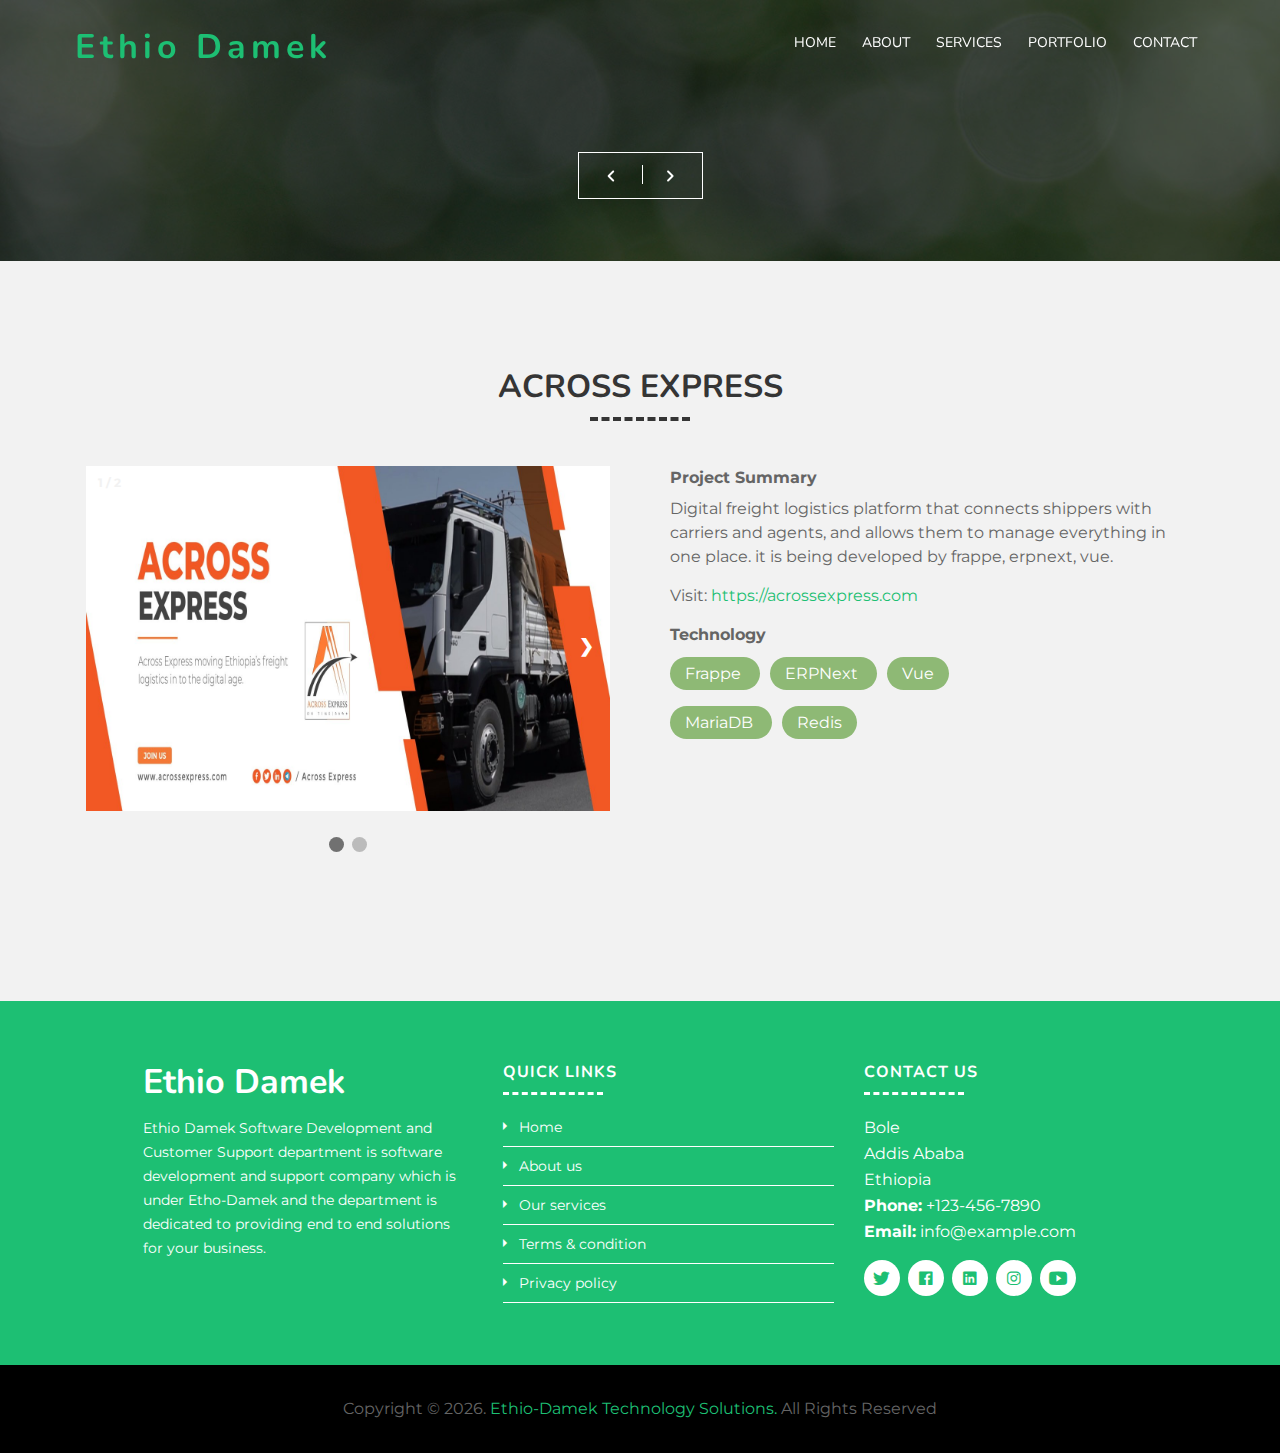
<file: acrossexpress.html>
<!DOCTYPE html>
<html lang="en">
    <head>
        <meta charset="utf-8">
        <title>Ethio-Damek</title>
        <meta content="width=device-width, initial-scale=1.0" name="viewport">
        <meta content="" name="keywords">
        <meta content="" name="description">

        <!-- Favicons -->
        <link href="img/favicon.ico" rel="icon">
        <link href="img/apple-touch-icon.png" rel="apple-touch-icon">

        <!-- Google Fonts -->
        <link href="https://fonts.googleapis.com/css?family=Montserrat:200,300|Nunito:400,700&display=swap" rel="stylesheet">

        <!-- Bootstrap CSS File -->
        <link href="vendor/bootstrap/css/bootstrap.min.css" rel="stylesheet">

        <!-- Vendor CSS Files -->
        <link href="vendor/ionicons/css/ionicons.min.css" rel="stylesheet">
        <link href="vendor/owlcarousel/assets/owl.carousel.min.css" rel="stylesheet">
        <link href="vendor/lightbox/css/lightbox.min.css" rel="stylesheet">

        <!-- Main Stylesheet -->
        <link href="css/style.css" rel="stylesheet">
    </head>

    <body>
        <!-- Header Section Start -->
        <header class="header">
            <div class="container-fluid">
                <div class="logo pull-left">
                    <h1><a href="index.html">Ethio Damek</a></h1>
                    <!-- <a href="#"><img src="img/logo.png" alt="" title="" /></a>-->
                </div>

                <nav id="nav-menu-container">
                    <ul class="nav-menu">
                        <li><a href="index.html">Home</a></li>
                        <li><a href="about.html">About</a></li>
                        <li><a href="service.html">Services</a></li>
                        <li><a href="portfolio.html">Portfolio</a></li>
                        <!-- <li><a href="price.html">Price</a></li> -->
                        <li><a href="contact.html">Contact</a></li>
                    </ul>
                </nav>
            </div>
        </header>
        <!-- Header Section End -->
        
        <!-- Banner Section Start-->
        <section class="banner">
            <div class="container">
                <div class="col-lg-12">
                    <div class="banner-nav">
                        <div class="banner-box">
                            <a href="eGPplatform.html"> <img src="img/navigate_before.png" alt="Image"> </a>
                            <a href="portfolio.html"> <img src="img/navigate_next.png" alt="Image">  </a>
                        </div>
                    </div>
                </div>
            </div>
        </section>
        <!-- Banner Section End-->

        <!-- Portfolio Section Start -->
        <section class="portfolio">
            <div class="container">

                <header class="section-header">
                    <h3 style="margin-top: 45px" class="section-title">across express</h3>
                </header>

                <div class="grid-container" style="margin-top: 45px; margin-bottom: 95px;">

                    <div>
                    <!-- Slideshow container -->
                    <div class="slideshow-container">

                        <!-- Full-width images with number and caption text -->
                        <div class="mySlides fadee">
                        <div class="numbertext">1 / 2</div>
                        <img src="img/acrossexpress.jpeg" style=" width: 100%; 
                         ">
                        </div>
                    
                        <div class="mySlides fadee">
                        <div class="numbertext">2 / 2</div>
                        <img src="img/acrossexpress2.png" style=" width: 100%; 
                         ">
                        </div>
                    
                        <!-- Next and previous buttons -->
                        <a class="prev" style="color: white;"  onclick="plusSlides(-1)">&#10094;</a>
                        <a class="next" style="color: white;" onclick="plusSlides(1)">&#10095;</a>
                    </div>
                    <br>
                    
                    <!-- The dots/circles -->
                    <div style="text-align:center">
                        <span class="dot" onclick="currentSlide(1)"></span>
                        <span class="dot" onclick="currentSlide(2)"></span>
                    </div>

                </div>


                    <div class="description">
                      <div style="margin-bottom: 7px;">
                        <strong>Project Summary</strong>
                      </div>
                      <p>Digital freight logistics platform that connects shippers with carriers and agents, and allows
                        them to manage everything in one place. it is being developed by frappe, erpnext, vue.
                    </p>
                    <div>
                        <p>Visit: <a href="https://acrossexpress.com/" target="_blank">https://acrossexpress.com</a></p>
                        </div>
                    <div>
                        <div>
                            <strong>Technology</strong>
                        </div>
                       
                        <div style="margin-top: 15px; ">
                            <p style="background-color: #8eb975; color: #ffffff; padding: 7px 15px; display: inline; border-radius: 50px; margin-right: 10px;">
                                Frappe
                            </p>
                            <p style="background-color: #8eb975; color: #ffffff; padding: 7px 15px; display: inline; border-radius: 50px; margin-right: 10px;">
                                ERPNext
                            </p>
                            <p style="background-color: #8eb975; color: #ffffff; padding: 7px 15px; display: inline; border-radius: 50px; margin-right: 10px;">
                                Vue
                            </p>
                        </div>
                        <div style="margin-top: 25px; ">
                            
                            <p style="background-color: #8eb975; color: #ffffff; padding: 7px 15px; display: inline; border-radius: 50px; margin-right: 10px;">
                                MariaDB
                            </p>
                            <p style="background-color: #8eb975; color: #ffffff; padding: 7px 15px; display: inline; border-radius: 50px; margin-right: 10px;">
                                Redis
                            </p>
                        </div>
                    </div>
                    </div>
                </div>
                  

            </div>
        </section>
        <!-- Portfolio Section End -->

        <!-- Footer Start -->
        <footer class="footer">
            <div class="footer-top">
                <div class="container">
                    <div class="row" style="margin-left: 42px;">
                        <div class="col-lg-4 col-md-6 footer-info">
                            <h3>Ethio Damek</h3>
                            <p>
                                Ethio Damek Software Development and Customer Support department is software development and support company which is under Etho-Damek and the department is dedicated to providing end to end solutions for your business.
                            </p>
                        </div>

                        <div class="col-lg-4 col-md-6 footer-links">
                            <h4>Quick Links</h4>
                            <ul>
                                <li><i class="ion-md-arrow-dropright"></i> <a href="#">Home</a></li>
                                <li><i class="ion-md-arrow-dropright"></i> <a href="#">About us</a></li>
                                <li><i class="ion-md-arrow-dropright"></i> <a href="#">Our services</a></li>
                                <li><i class="ion-md-arrow-dropright"></i> <a href="#">Terms & condition</a></li>
                                <li><i class="ion-md-arrow-dropright"></i> <a href="#">Privacy policy</a></li>
                            </ul>
                        </div>

                        <div class="col-lg-4 col-md-6 footer-contact">
                            <h4>Contact Us</h4>
                            <p>
                                Bole<br>
                                Addis Ababa<br>
                                Ethiopia <br>
                                <strong>Phone:</strong> +123-456-7890<br>
                                <strong>Email:</strong> info@example.com<br>
                            </p>

                            <div class="social-links">
                                <a href="https://freewebsitecode.com/"><i class="ion-logo-twitter"></i></a>
                                <a href="https://facebook.com/freewebsitecode/"><i class="ion-logo-facebook"></i></a>
                                <a href="https://freewebsitecode.com/"><i class="ion-logo-linkedin"></i></a>
                                <a href="https://freewebsitecode.com/"><i class="ion-logo-instagram"></i></a>
                                <a href="https://www.youtube.com/channel/UC9HlQRmKgG3jeVD_fBxj1Pw/videos"><i class="ion-logo-youtube"></i></a>
                            </div>

                        </div>

                        <!-- <div class="col-lg-3 col-md-6 footer-newsletter">
                            <h4>Subscription</h4>
                            <p>Lorem Ipsum is simply dummy text of the printing and typesetting industry. Lorem Ipsum has been the industry's standard dummy text ever since the 1500s, when an unknown printer took a galley of type.</p>
                            <form action="" method="post">
                                <input type="email" name="email"><input type="submit"  value="Subscribe">
                            </form>
                        </div> -->

                    </div>
                </div>
            </div>

            <div class="container">
                <div class="copyright">
                     Copyright &copy; <script>document.write( new Date().getUTCFullYear() );</script>. <a href="https://ethiodamek.shoesonlyshop.com/">Ethio-Damek Technology Solutions. </a> All Rights Reserved<br>
                </div>
            </div>
        </footer>
        <!-- Footer End -->

        <a href="#" class="back-to-top"><i class="ion-md-arrow-dropup"></i></a>

        <!-- Vendor JS Files -->
        <script src="vendor/jquery/jquery.min.js"></script>
        <script src="vendor/jquery/jquery-migrate.min.js"></script>
        <script src="vendor/bootstrap/js/bootstrap.bundle.min.js"></script>
        <script src="vendor/easing/easing.min.js"></script>
        <script src="vendor/superfish/hoverIntent.js"></script>
        <script src="vendor/superfish/superfish.min.js"></script>
        <script src="vendor/waypoints/waypoints.min.js"></script>
        <script src="vendor/touchSwipe/jquery.touchSwipe.min.js"></script>
        <script src="vendor/counterup/counterup.min.js"></script>
        <script src="vendor/owlcarousel/owl.carousel.min.js"></script>
        <script src="vendor/isotope/isotope.pkgd.min.js"></script>
        <script src="vendor/lightbox/js/lightbox.min.js"></script>

        <!-- Main Javascript File -->
        <script src="js/main.js"></script>

    </body>
</html>
</file>
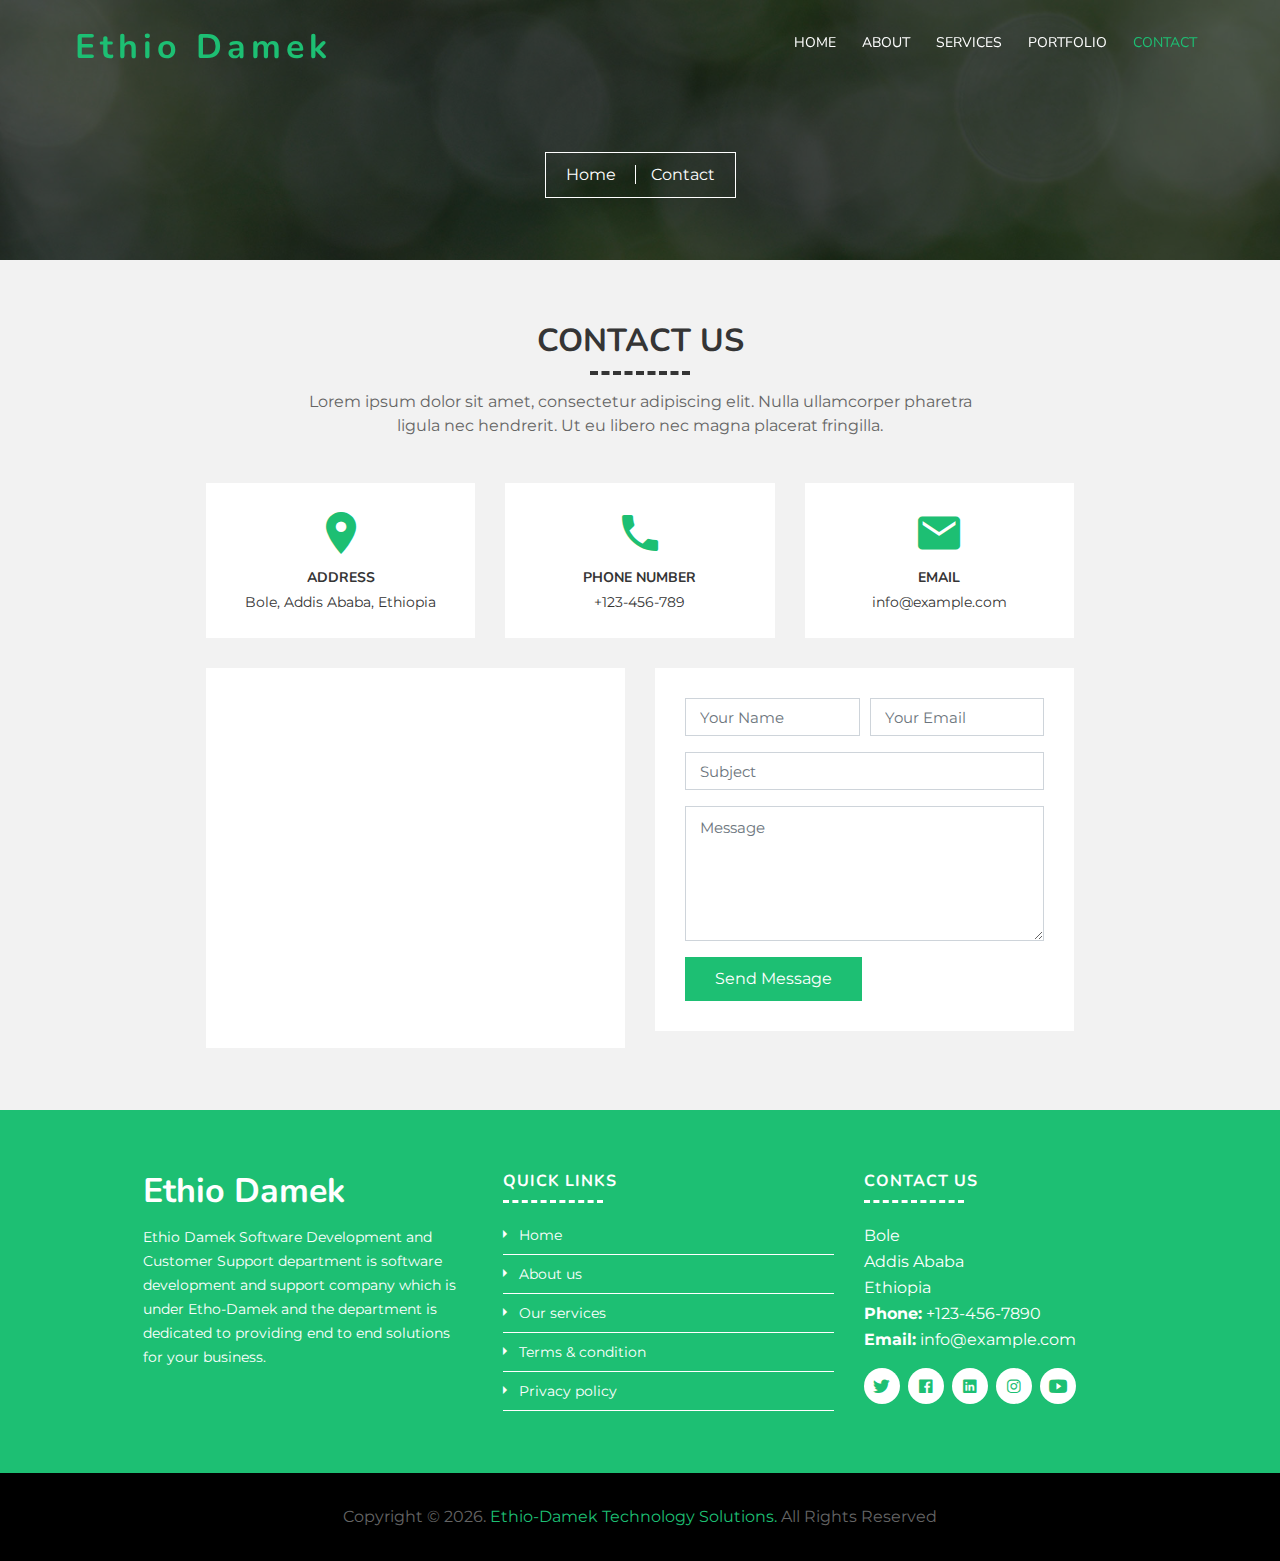
<file: contact.html>
<!DOCTYPE html>
<html lang="en">
    <head>
        <meta charset="utf-8">
        <title>Ethio-Damek</title>
        <meta content="width=device-width, initial-scale=1.0" name="viewport">
        <meta content="" name="keywords">
        <meta content="" name="description">

        <!-- Favicons -->
        <link href="img/favicon.ico" rel="icon">
        <link href="img/apple-touch-icon.png" rel="apple-touch-icon">

        <!-- Google Fonts -->
        <link href="https://fonts.googleapis.com/css?family=Montserrat:200,300|Nunito:400,700&display=swap" rel="stylesheet">

        <!-- Bootstrap CSS File -->
        <link href="vendor/bootstrap/css/bootstrap.min.css" rel="stylesheet">

        <!-- Vendor CSS Files -->
        <link href="vendor/ionicons/css/ionicons.min.css" rel="stylesheet">
        <link href="vendor/owlcarousel/assets/owl.carousel.min.css" rel="stylesheet">
        <link href="vendor/lightbox/css/lightbox.min.css" rel="stylesheet">

        <!-- Main Stylesheet -->
        <link href="css/style.css" rel="stylesheet">
    </head>

    <body>
        <!-- Header Section Start -->
        <header class="header">
            <div class="container-fluid">
                <div class="logo pull-left">
                    <h1><a href="index.html">Ethio Damek</a></h1>
                    <!-- <a href="#"><img src="img/logo.png" alt="" title="" /></a>-->
                </div>

                <nav id="nav-menu-container">
                    <ul class="nav-menu">
                        <li><a href="index.html">Home</a></li>
                        <li><a href="about.html">About</a></li>
                        <li><a href="service.html">Services</a></li>
                        <li><a href="portfolio.html">Portfolio</a></li>
                        <!-- <li><a href="price.html">Price</a></li> -->
                        <!-- <li class="menu-has-children"><a href="#">Dropdown <i class="dicon ion-md-arrow-dropdown"></i></a>
                            <ul>
                                <li><a href="">Dropdown Menu</a></li>
                                <li><a href="">Dropdown Menu</a></li>
                                <li><a href="">Dropdown Menu</a></li>
                                <li><a href="">Dropdown Menu</a></li>
                                <li><a href="">Dropdown Menu</a></li>
                            </ul>
                        </li> -->
                        <li class="menu-active"><a href="contact.html">Contact</a></li>
                    </ul>
                </nav>
            </div>
        </header>
        <!-- Header Section End -->
        
        <!-- Banner Section Start-->
        <section class="banner">
            <div class="container">
                <div class="col-lg-12">
                    <div class="banner-nav">
                        <div class="banner-box">
                            <a href="index.html">Home </a>
                            <a href="contact.html">Contact</a>
                        </div>
                    </div>
                </div>
            </div>
        </section>
        <!-- Banner Section End-->

        <!-- Contact Section Start -->
        <section class="contact">
            <div class="container">
                <div class="section-header">
                    <h3 class="section-title">Contact Us</h3>
                    <p>
                        Lorem ipsum dolor sit amet, consectetur adipiscing elit. Nulla ullamcorper pharetra ligula nec hendrerit. Ut eu libero nec magna placerat fringilla.
                    </p>
                </div>

                <div class="row contact-info">
                    <div class="col-md-4">
                        <div class="contact-address">
                            <i class="ion-md-pin"></i>
                            <h3>Address</h3>
                            <address>Bole, Addis Ababa, Ethiopia</address>
                        </div>
                    </div>

                    <div class="col-md-4">
                        <div class="contact-phone">
                            <i class="ion-md-call"></i>
                            <h3>Phone Number</h3>
                            <p><a href="tel:+123-456-789">+123-456-789</a></p>
                        </div>
                    </div>

                    <div class="col-md-4">
                        <div class="contact-email">
                            <i class="ion-md-mail"></i>
                            <h3>Email</h3>
                            <p><a href="mailto:info@example.com">info@example.com</a></p>
                        </div>
                    </div>
                </div>

                <div class="row">
                    <div class="col-md-6">
                        <div class="map">
                            <iframe src="https://www.google.com/maps/embed?pb=!1m13!1m8!1m3!1d7881.698808236356!2d38.787329!3d8.986002!3m2!1i1024!2i768!4f13.1!3m2!1m1!2zOMKwNTknMDkuNiJOIDM4wrA0NycxNC40IkU!5e0!3m2!1sam!2set!4v1687440996957!5m2!1sam!2set" width="600" height="450" style="border:0;" allowfullscreen="" loading="lazy" referrerpolicy="no-referrer-when-downgrade"></iframe> 
                        </div>
                    </div>
                    <div class="col-md-6">
                        <div class="form">
                            <form class="contactForm">
                                <div class="form-row">
                                    <div class="form-group col-md-6">
                                        <input type="text" class="form-control" placeholder="Your Name" />
                                    </div>
                                    <div class="form-group col-md-6">
                                        <input type="email" class="form-control" placeholder="Your Email" />
                                    </div>
                                </div>
                                <div class="form-group">
                                    <input type="text" class="form-control" placeholder="Subject" />
                                </div>
                                <div class="form-group">
                                    <textarea class="form-control" rows="5" placeholder="Message"></textarea>
                                </div>
                                <div><button type="submit">Send Message</button></div>
                            </form>
                        </div>
                    </div>
                </div>
            </div>
        </section>
        <!-- Contact Section End -->

        <!-- Footer Start -->
        <footer class="footer">
            <div class="footer-top">
                <div class="container">
                    <div class="row" style="margin-left: 42px;">
                        <div class="col-lg-4 col-md-6 footer-info">
                            <h3>Ethio Damek</h3>
                            <p>
                                Ethio Damek Software Development and Customer Support department is software development and support company which is under Etho-Damek and the department is dedicated to providing end to end solutions for your business.
                            </p>
                        </div>

                        <div class="col-lg-4 col-md-6 footer-links">
                            <h4>Quick Links</h4>
                            <ul>
                                <li><i class="ion-md-arrow-dropright"></i> <a href="#">Home</a></li>
                                <li><i class="ion-md-arrow-dropright"></i> <a href="#">About us</a></li>
                                <li><i class="ion-md-arrow-dropright"></i> <a href="#">Our services</a></li>
                                <li><i class="ion-md-arrow-dropright"></i> <a href="#">Terms & condition</a></li>
                                <li><i class="ion-md-arrow-dropright"></i> <a href="#">Privacy policy</a></li>
                            </ul>
                        </div>

                        <div class="col-lg-4 col-md-6 footer-contact">
                            <h4>Contact Us</h4>
                            <p>
                                Bole<br>
                                Addis Ababa<br>
                                Ethiopia <br>
                                <strong>Phone:</strong> +123-456-7890<br>
                                <strong>Email:</strong> info@example.com<br>
                            </p>

                            <div class="social-links">
                                <a href="https://freewebsitecode.com/"><i class="ion-logo-twitter"></i></a>
                                <a href="https://facebook.com/freewebsitecode/"><i class="ion-logo-facebook"></i></a>
                                <a href="https://freewebsitecode.com/"><i class="ion-logo-linkedin"></i></a>
                                <a href="https://freewebsitecode.com/"><i class="ion-logo-instagram"></i></a>
                                <a href="https://www.youtube.com/channel/UC9HlQRmKgG3jeVD_fBxj1Pw/videos"><i class="ion-logo-youtube"></i></a>
                            </div>

                        </div>

                        <!-- <div class="col-lg-3 col-md-6 footer-newsletter">
                            <h4>Subscription</h4>
                            <p>Lorem Ipsum is simply dummy text of the printing and typesetting industry. Lorem Ipsum has been the industry's standard dummy text ever since the 1500s, when an unknown printer took a galley of type.</p>
                            <form action="" method="post">
                                <input type="email" name="email"><input type="submit"  value="Subscribe">
                            </form>
                        </div> -->

                    </div>
                </div>
            </div>

            <div class="container">
                <div class="copyright">
                    Copyright &copy; <script>document.write( new Date().getUTCFullYear() );</script>. <a href="https://ethiodamek.shoesonlyshop.com/">Ethio-Damek Technology Solutions. </a> All Rights Reserved<br>
                </div>
            </div>
        </footer>
        <!-- Footer End -->

        <a href="#" class="back-to-top"><i class="ion-md-arrow-dropup"></i></a>

        <!-- Vendor JS Files -->
        <script src="vendor/jquery/jquery.min.js"></script>
        <script src="vendor/jquery/jquery-migrate.min.js"></script>
        <script src="vendor/bootstrap/js/bootstrap.bundle.min.js"></script>
        <script src="vendor/easing/easing.min.js"></script>
        <script src="vendor/superfish/hoverIntent.js"></script>
        <script src="vendor/superfish/superfish.min.js"></script>
        <script src="vendor/waypoints/waypoints.min.js"></script>
        <script src="vendor/touchSwipe/jquery.touchSwipe.min.js"></script>
        <script src="vendor/counterup/counterup.min.js"></script>
        <script src="vendor/owlcarousel/owl.carousel.min.js"></script>
        <script src="vendor/isotope/isotope.pkgd.min.js"></script>
        <script src="vendor/lightbox/js/lightbox.min.js"></script>

        <!-- Main Javascript File -->
        <script src="js/main.js"></script>

    </body>
</html>
</file>
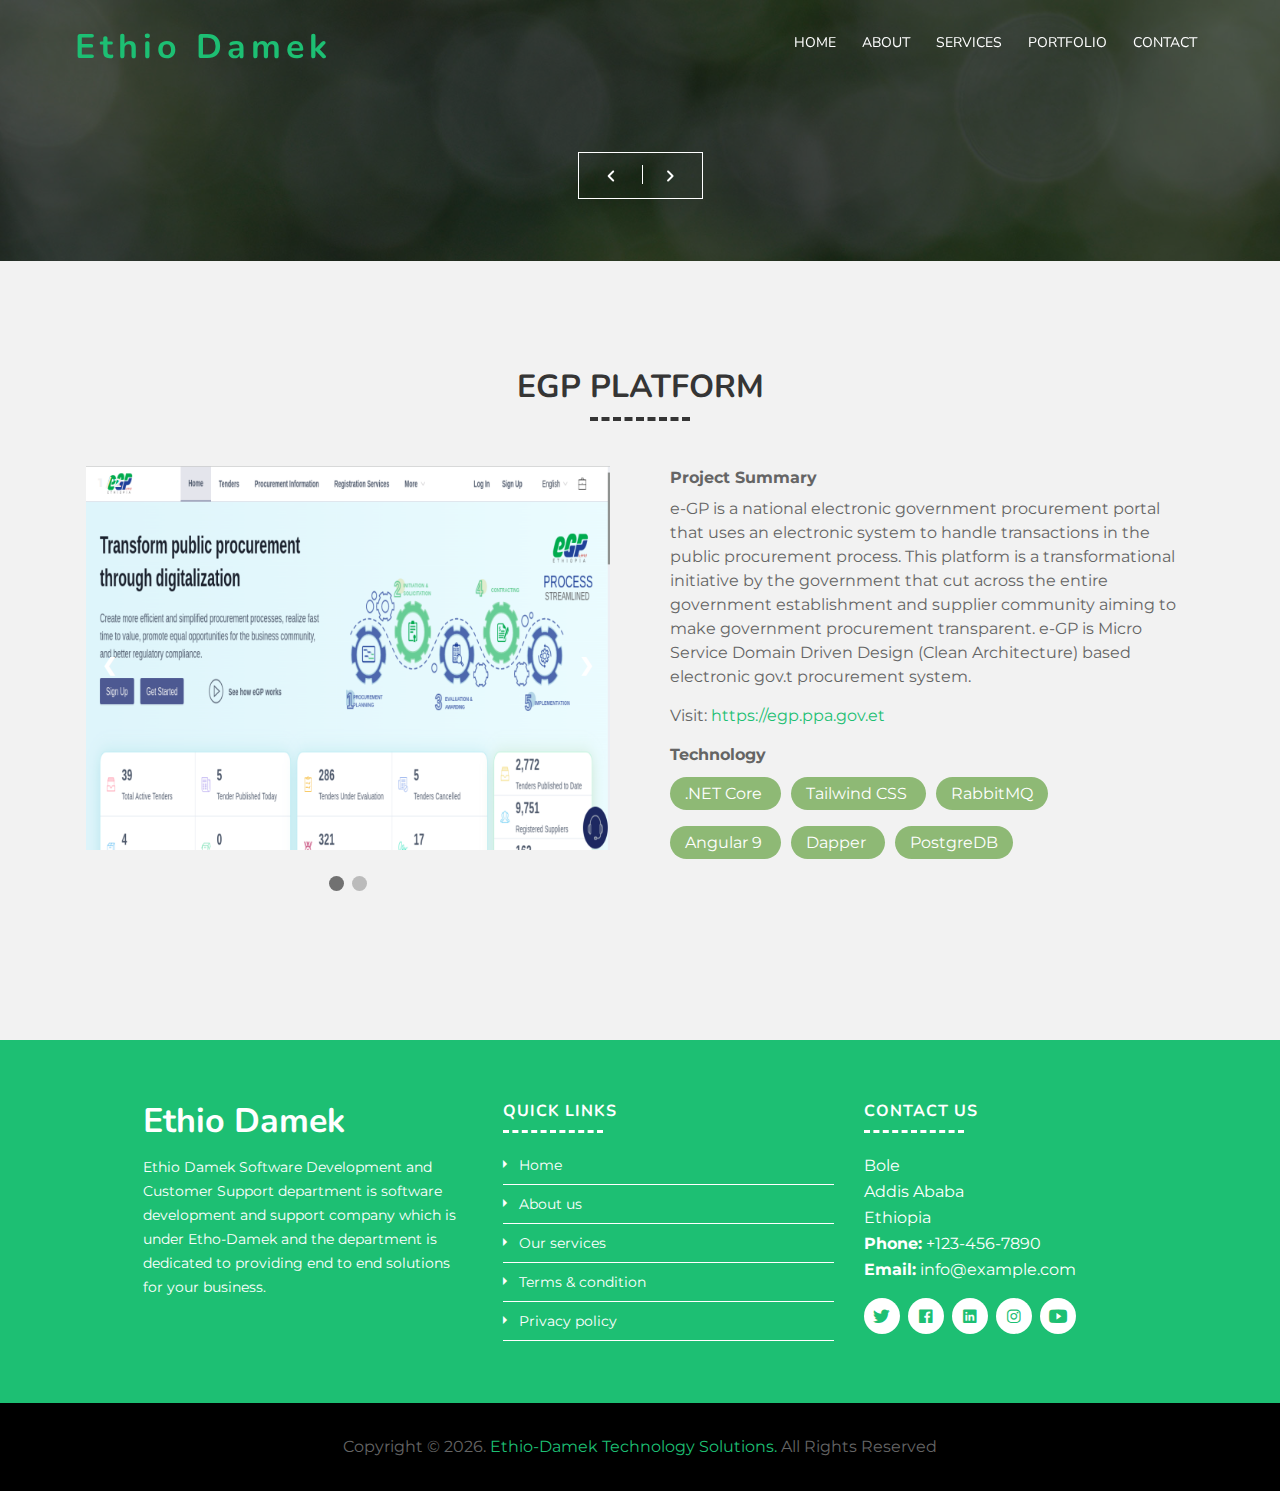
<file: eGPplatform.html>
<!DOCTYPE html>
<html lang="en">
    <head>
        <meta charset="utf-8">
        <title>Ethio-Damek</title>
        <meta content="width=device-width, initial-scale=1.0" name="viewport">
        <meta content="" name="keywords">
        <meta content="" name="description">

        <!-- Favicons -->
        <link href="img/favicon.ico" rel="icon">
        <link href="img/apple-touch-icon.png" rel="apple-touch-icon">

        <!-- Google Fonts -->
        <link href="https://fonts.googleapis.com/css?family=Montserrat:200,300|Nunito:400,700&display=swap" rel="stylesheet">

        <!-- Bootstrap CSS File -->
        <link href="vendor/bootstrap/css/bootstrap.min.css" rel="stylesheet">

        <!-- Vendor CSS Files -->
        <link href="vendor/ionicons/css/ionicons.min.css" rel="stylesheet">
        <link href="vendor/owlcarousel/assets/owl.carousel.min.css" rel="stylesheet">
        <link href="vendor/lightbox/css/lightbox.min.css" rel="stylesheet">

        <!-- Main Stylesheet -->
        <link href="css/style.css" rel="stylesheet">
    </head>

    <body>
        <!-- Header Section Start -->
        <header class="header">
            <div class="container-fluid">
                <div class="logo pull-left">
                    <h1><a href="index.html">Ethio Damek</a></h1>
                    <!-- <a href="#"><img src="img/logo.png" alt="" title="" /></a>-->
                </div>

                <nav id="nav-menu-container">
                    <ul class="nav-menu">
                        <li><a href="index.html">Home</a></li>
                        <li><a href="about.html">About</a></li>
                        <li><a href="service.html">Services</a></li>
                        <li><a href="portfolio.html">Portfolio</a></li>
                        <!-- <li><a href="price.html">Price</a></li> -->
                        <li><a href="contact.html">Contact</a></li>
                    </ul>
                </nav>
            </div>
        </header>
        <!-- Header Section End -->
        
        <!-- Banner Section Start-->
        <section class="banner">
            <div class="container">
                <div class="col-lg-12">
                    <div class="banner-nav">
                        <div class="banner-box">
                            <a href="greenlegacy.html"> <img src="img/navigate_before.png" alt="Image"> </a>
                            <a href="acrossexpress.html"> <img src="img/navigate_next.png" alt="Image">  </a>
                        </div>
                    </div>
                </div>
            </div>
        </section>
        <!-- Banner Section End-->

        <!-- Portfolio Section Start -->
        <section class="portfolio">
            <div class="container">

                <header class="section-header">
                    <h3 style="margin-top: 45px" class="section-title">eGP Platform</h3>
                </header>

                <div class="grid-container" style="margin-top: 45px; margin-bottom: 95px;">

                    
                    <div>
                    <!-- Slideshow container -->
                    <div class="slideshow-container">

                        <!-- Full-width images with number and caption text -->
                        <div class="mySlides fadee">
                        <div class="numbertext">1 / 2</div>
                        <img src="img/eGPplatform.png" style=" width: 100%; 
                         ">
                        </div>
                    
                        <div class="mySlides fadee">
                        <div class="numbertext">2 / 2</div>
                        <img src="img/eGPplatform2.png" style=" width: 100%; 
                         ">
                        </div>
                    
                        <!-- Next and previous buttons -->
                        <a class="prev" style="color: white;"  onclick="plusSlides(-1)">&#10094;</a>
                        <a class="next" style="color: white;" onclick="plusSlides(1)">&#10095;</a>
                    </div>
                    <br>
                    
                    <!-- The dots/circles -->
                    <div style="text-align:center">
                        <span class="dot" onclick="currentSlide(1)"></span>
                        <span class="dot" onclick="currentSlide(2)"></span>
                    </div>

                </div>


                    <div class="description">
                      <div style="margin-bottom: 7px;">
                        <strong>Project Summary</strong>
                      </div>
                      <p>e-GP is a national electronic government procurement portal that uses an electronic system
                        to handle transactions in the public procurement process. This
                        platform is a transformational initiative by the government that cut across the entire
                        government establishment and supplier community aiming to make government
                        procurement transparent. e-GP is Micro Service Domain Driven Design (Clean Architecture)
                        based electronic gov.t procurement system.
                    </p>
                    <div>
                        <p>Visit: <a href="https://egp.ppa.gov.et/" target="_blank">https://egp.ppa.gov.et</a></p>
                        </div>
                    <div>
                        <div>
                            <strong>Technology</strong>
                        </div>
                       
                        <div style="margin-top: 15px; ">
                            <p style="background-color: #8eb975; color: #ffffff; padding: 7px 15px; display: inline; border-radius: 50px; margin-right: 10px;">
                                .NET Core
                            </p>
                            <p style="background-color: #8eb975; color: #ffffff; padding: 7px 15px; display: inline; border-radius: 50px; margin-right: 10px;">
                                Tailwind CSS
                            </p>
                            <p style="background-color: #8eb975; color: #ffffff; padding: 7px 15px; display: inline; border-radius: 50px; margin-right: 10px;">
                                RabbitMQ
                            </p>
                        </div>
                        <div style="margin-top: 25px; ">
                            <p style="background-color: #8eb975; color: #ffffff; padding: 7px 15px; display: inline; border-radius: 50px; margin-right: 10px;">
                                Angular 9
                            </p>
                            <p style="background-color: #8eb975; color: #ffffff; padding: 7px 15px; display: inline; border-radius: 50px; margin-right: 10px;">
                                Dapper
                            </p>
                            <p style="background-color: #8eb975; color: #ffffff; padding: 7px 15px; display: inline; border-radius: 50px; margin-right: 10px;">
                                PostgreDB
                            </p>
                        </div>
                    </div>
                    </div>
                </div>
                  

            </div>
        </section>
        <!-- Portfolio Section End -->

        <!-- Footer Start -->
        <footer class="footer">
            <div class="footer-top">
                <div class="container">
                    <div class="row" style="margin-left: 42px;">
                        <div class="col-lg-4 col-md-6 footer-info">
                            <h3>Ethio Damek</h3>
                            <p>
                                Ethio Damek Software Development and Customer Support department is software development and support company which is under Etho-Damek and the department is dedicated to providing end to end solutions for your business.
                            </p>
                        </div>

                        <div class="col-lg-4 col-md-6 footer-links">
                            <h4>Quick Links</h4>
                            <ul>
                                <li><i class="ion-md-arrow-dropright"></i> <a href="#">Home</a></li>
                                <li><i class="ion-md-arrow-dropright"></i> <a href="#">About us</a></li>
                                <li><i class="ion-md-arrow-dropright"></i> <a href="#">Our services</a></li>
                                <li><i class="ion-md-arrow-dropright"></i> <a href="#">Terms & condition</a></li>
                                <li><i class="ion-md-arrow-dropright"></i> <a href="#">Privacy policy</a></li>
                            </ul>
                        </div>

                        <div class="col-lg-4 col-md-6 footer-contact">
                            <h4>Contact Us</h4>
                            <p>
                                Bole<br>
                                Addis Ababa<br>
                                Ethiopia <br>
                                <strong>Phone:</strong> +123-456-7890<br>
                                <strong>Email:</strong> info@example.com<br>
                            </p>

                            <div class="social-links">
                                <a href="https://freewebsitecode.com/"><i class="ion-logo-twitter"></i></a>
                                <a href="https://facebook.com/freewebsitecode/"><i class="ion-logo-facebook"></i></a>
                                <a href="https://freewebsitecode.com/"><i class="ion-logo-linkedin"></i></a>
                                <a href="https://freewebsitecode.com/"><i class="ion-logo-instagram"></i></a>
                                <a href="https://www.youtube.com/channel/UC9HlQRmKgG3jeVD_fBxj1Pw/videos"><i class="ion-logo-youtube"></i></a>
                            </div>

                        </div>

                        <!-- <div class="col-lg-3 col-md-6 footer-newsletter">
                            <h4>Subscription</h4>
                            <p>Lorem Ipsum is simply dummy text of the printing and typesetting industry. Lorem Ipsum has been the industry's standard dummy text ever since the 1500s, when an unknown printer took a galley of type.</p>
                            <form action="" method="post">
                                <input type="email" name="email"><input type="submit"  value="Subscribe">
                            </form>
                        </div> -->

                    </div>
                </div>
            </div>
 
            <div class="container">
                <div class="copyright">
                     Copyright &copy; <script>document.write( new Date().getUTCFullYear() );</script>. <a href="https://ethiodamek.shoesonlyshop.com/">Ethio-Damek Technology Solutions. </a> All Rights Reserved<br>
                </div>
            </div>
        </footer>
        <!-- Footer End -->

        <a href="#" class="back-to-top"><i class="ion-md-arrow-dropup"></i></a>

        <!-- Vendor JS Files -->
        <script src="vendor/jquery/jquery.min.js"></script>
        <script src="vendor/jquery/jquery-migrate.min.js"></script>
        <script src="vendor/bootstrap/js/bootstrap.bundle.min.js"></script>
        <script src="vendor/easing/easing.min.js"></script>
        <script src="vendor/superfish/hoverIntent.js"></script>
        <script src="vendor/superfish/superfish.min.js"></script>
        <script src="vendor/waypoints/waypoints.min.js"></script>
        <script src="vendor/touchSwipe/jquery.touchSwipe.min.js"></script>
        <script src="vendor/counterup/counterup.min.js"></script>
        <script src="vendor/owlcarousel/owl.carousel.min.js"></script>
        <script src="vendor/isotope/isotope.pkgd.min.js"></script>
        <script src="vendor/lightbox/js/lightbox.min.js"></script>

        <!-- Main Javascript File -->
        <script src="js/main.js"></script>

    </body>
</html>
</file>
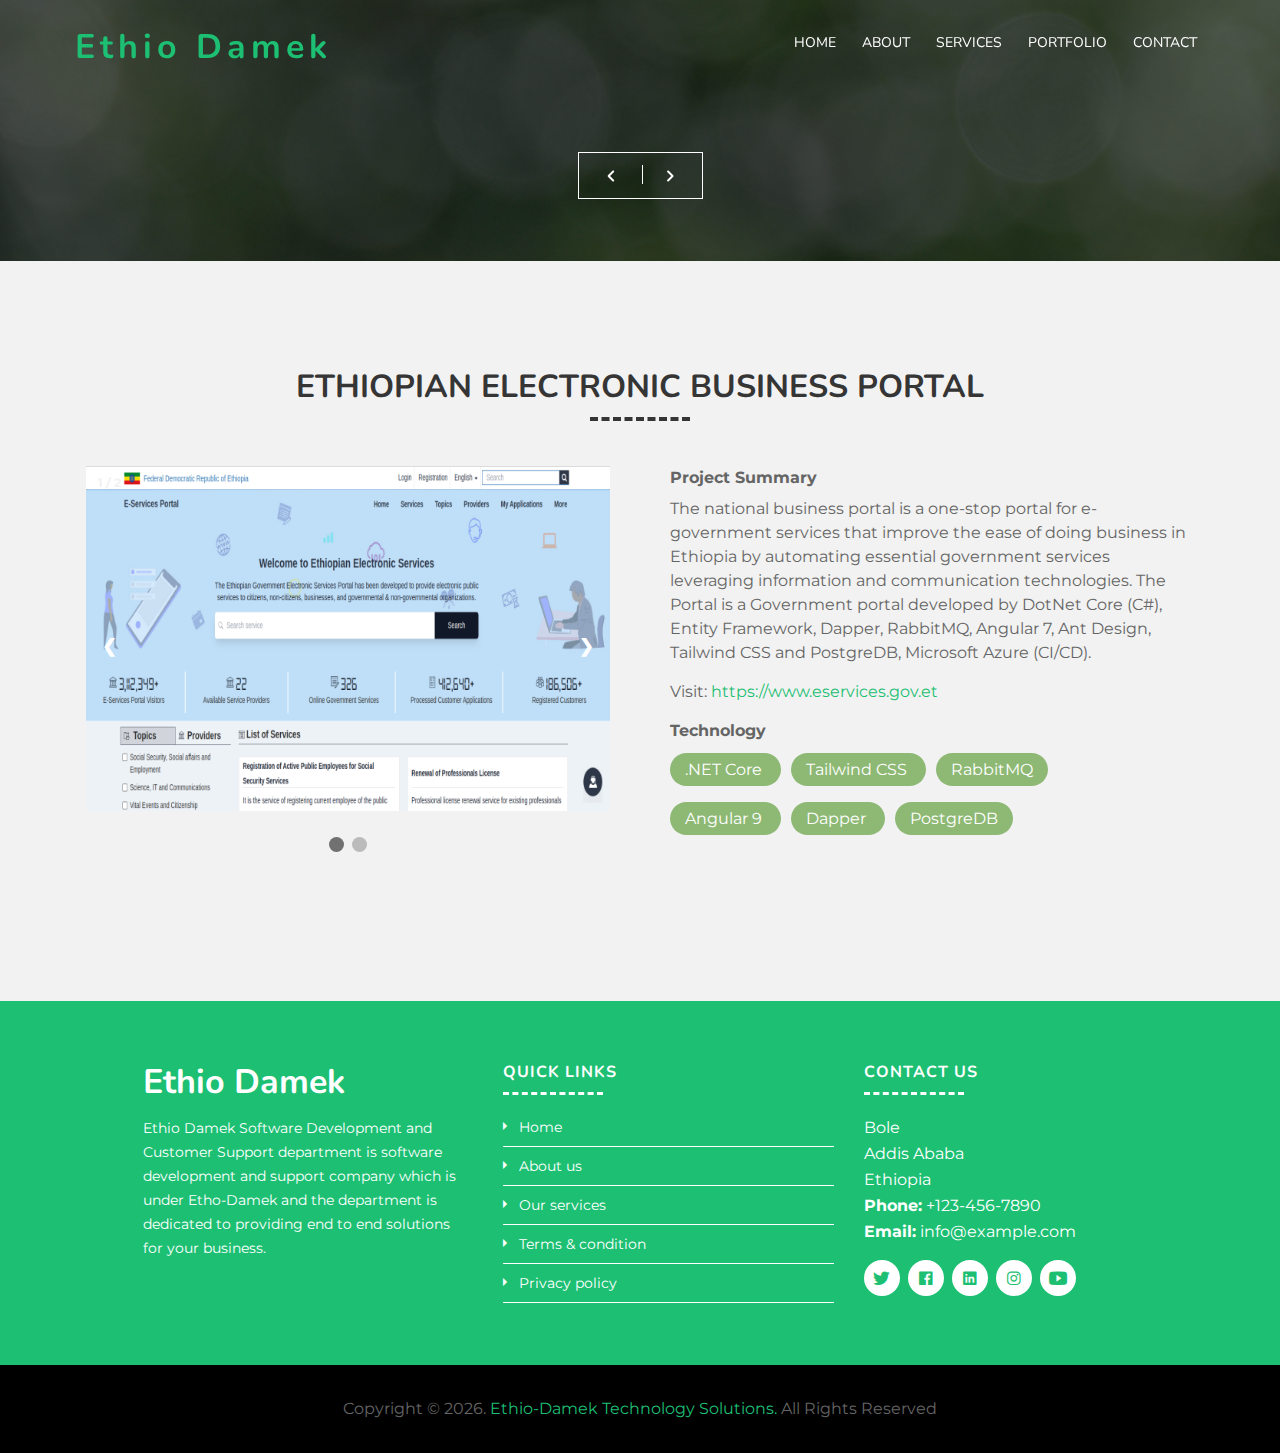
<file: ethiopianelectronic.html>
<!DOCTYPE html>
<html lang="en">
    <head>
        <meta charset="utf-8">
        <title>Ethio-Damek</title>
        <meta content="width=device-width, initial-scale=1.0" name="viewport">
        <meta content="" name="keywords">
        <meta content="" name="description">

        <!-- Favicons -->
        <link href="img/favicon.ico" rel="icon">
        <link href="img/apple-touch-icon.png" rel="apple-touch-icon">

        <!-- Google Fonts -->
        <link href="https://fonts.googleapis.com/css?family=Montserrat:200,300|Nunito:400,700&display=swap" rel="stylesheet">

        <!-- Bootstrap CSS File -->
        <link href="vendor/bootstrap/css/bootstrap.min.css" rel="stylesheet">

        <!-- Vendor CSS Files -->
        <link href="vendor/ionicons/css/ionicons.min.css" rel="stylesheet">
        <link href="vendor/owlcarousel/assets/owl.carousel.min.css" rel="stylesheet">
        <link href="vendor/lightbox/css/lightbox.min.css" rel="stylesheet">

        <!-- Main Stylesheet -->
        <link href="css/style.css" rel="stylesheet">        
    </head>

    <body>
        <!-- Header Section Start -->
        <header class="header">
            <div class="container-fluid">
                <div class="logo pull-left">
                    <h1><a href="index.html">Ethio Damek</a></h1>
                    <!-- <a href="#"><img src="img/logo.png" alt="" title="" /></a>-->
                </div>

                <nav id="nav-menu-container">
                    <ul class="nav-menu">
                        <li><a href="index.html">Home</a></li>
                        <li><a href="about.html">About</a></li>
                        <li><a href="service.html">Services</a></li>
                        <li><a href="portfolio.html">Portfolio</a></li>
                        <!-- <li><a href="price.html">Price</a></li> -->
                        <li><a href="contact.html">Contact</a></li>
                    </ul>
                </nav>
            </div>
        </header>
        <!-- Header Section End -->
        
        <!-- Banner Section Start-->
        <section class="banner">
            <div class="container">
                <div class="col-lg-12">
                    <div class="banner-nav">
                        <div class="banner-box">
                            <a href="kpe.html"> <img src="img/navigate_before.png" alt="Image"> </a>
                            <a href="greenlegacy.html"> <img src="img/navigate_next.png" alt="Image">  </a>
                        </div>
                    </div>
                </div>
            </div>
        </section>
        <!-- Banner Section End-->

        <!-- Portfolio Section Start -->
        <section class="portfolio">
            <div class="container">

                <header class="section-header">
                    <h3 style="margin-top: 45px" class="section-title">Ethiopian Electronic Business Portal</h3>
                </header>

                <div class="grid-container" style="margin-top: 45px; margin-bottom: 95px;">
                <div>
                    <!-- Slideshow container -->
                    <div class="slideshow-container">

                        <!-- Full-width images with number and caption text -->
                        <div class="mySlides fadee">
                        <div class="numbertext">1 / 2</div>
                        <img src="img/businessportal.png" style=" width: 100%; 
                         ">
                        </div>
                    
                        <div class="mySlides fadee">
                        <div class="numbertext">2 / 2</div>
                        <img src="img/businessportal2.png" style=" width: 100%; 
                         ">
                        </div>
                    
                        <!-- Next and previous buttons -->
                        <a class="prev" style="color: white;"  onclick="plusSlides(-1)">&#10094;</a>
                        <a class="next" style="color: white;" onclick="plusSlides(1)">&#10095;</a>
                    </div>
                    <br>
                    
                    <!-- The dots/circles -->
                    <div style="text-align:center">
                        <span class="dot" onclick="currentSlide(1)"></span>
                        <span class="dot" onclick="currentSlide(2)"></span>
                    </div>

                </div>


                    <div class="description">
                      <div style="margin-bottom: 7px;">
                        <strong>Project Summary</strong>
                      </div>
                      <p>
                        The national business portal is a one-stop portal for e-government services that improve
                        the ease of doing business in Ethiopia by automating essential government services
                        leveraging information and communication technologies. The Portal is a Government portal
                        developed by DotNet Core (C#), Entity Framework, Dapper, RabbitMQ, Angular 7, Ant
                        Design, Tailwind CSS and PostgreDB, Microsoft Azure (CI/CD).
                    </p>
                    <div>
                        <p>Visit: <a href="https://www.eservices.gov.et/" target="_blank">https://www.eservices.gov.et</a></p>
                        </div>
                    <div>
                        <div>
                            <strong>Technology</strong>
                        </div>
                       
                        <div style="margin-top: 15px; ">
                            <p style="background-color: #8eb975; color: #ffffff; padding: 7px 15px; display: inline; border-radius: 50px; margin-right: 10px;">
                                .NET Core
                            </p>
                            <p style="background-color: #8eb975; color: #ffffff; padding: 7px 15px; display: inline; border-radius: 50px; margin-right: 10px;">
                                Tailwind CSS
                            </p>
                            <p style="background-color: #8eb975; color: #ffffff; padding: 7px 15px; display: inline; border-radius: 50px; margin-right: 10px;">
                                RabbitMQ
                            </p>
                        </div>
                        <div style="margin-top: 25px; ">
                            <p style="background-color: #8eb975; color: #ffffff; padding: 7px 15px; display: inline; border-radius: 50px; margin-right: 10px;">
                                Angular 9
                            </p>
                            <p style="background-color: #8eb975; color: #ffffff; padding: 7px 15px; display: inline; border-radius: 50px; margin-right: 10px;">
                                Dapper
                            </p>
                            <p style="background-color: #8eb975; color: #ffffff; padding: 7px 15px; display: inline; border-radius: 50px; margin-right: 10px;">
                                PostgreDB
                            </p>
                        </div>
                    </div>
                    </div>
                </div>
                  

            </div>
        </section>
        <!-- Portfolio Section End -->

        <!-- Footer Start -->
        <footer class="footer">
            <div class="footer-top">
                <div class="container">
                    <div class="row" style="margin-left: 42px;">
                        <div class="col-lg-4 col-md-6 footer-info">
                            <h3>Ethio Damek</h3>
                            <p>
                                Ethio Damek Software Development and Customer Support department is software development and support company which is under Etho-Damek and the department is dedicated to providing end to end solutions for your business.
                            </p>
                        </div>

                        <div class="col-lg-4 col-md-6 footer-links">
                            <h4>Quick Links</h4>
                            <ul>
                                <li><i class="ion-md-arrow-dropright"></i> <a href="#">Home</a></li>
                                <li><i class="ion-md-arrow-dropright"></i> <a href="#">About us</a></li>
                                <li><i class="ion-md-arrow-dropright"></i> <a href="#">Our services</a></li>
                                <li><i class="ion-md-arrow-dropright"></i> <a href="#">Terms & condition</a></li>
                                <li><i class="ion-md-arrow-dropright"></i> <a href="#">Privacy policy</a></li>
                            </ul>
                        </div>

                        <div class="col-lg-4 col-md-6 footer-contact">
                            <h4>Contact Us</h4>
                            <p>
                                Bole<br>
                                Addis Ababa<br>
                                Ethiopia <br>
                                <strong>Phone:</strong> +123-456-7890<br>
                                <strong>Email:</strong> info@example.com<br>
                            </p>

                            <div class="social-links">
                                <a href="https://freewebsitecode.com/"><i class="ion-logo-twitter"></i></a>
                                <a href="https://facebook.com/freewebsitecode/"><i class="ion-logo-facebook"></i></a>
                                <a href="https://freewebsitecode.com/"><i class="ion-logo-linkedin"></i></a>
                                <a href="https://freewebsitecode.com/"><i class="ion-logo-instagram"></i></a>
                                <a href="https://www.youtube.com/channel/UC9HlQRmKgG3jeVD_fBxj1Pw/videos"><i class="ion-logo-youtube"></i></a>
                            </div>

                        </div>

                        <!-- <div class="col-lg-3 col-md-6 footer-newsletter">
                            <h4>Subscription</h4>
                            <p>Lorem Ipsum is simply dummy text of the printing and typesetting industry. Lorem Ipsum has been the industry's standard dummy text ever since the 1500s, when an unknown printer took a galley of type.</p>
                            <form action="" method="post">
                                <input type="email" name="email"><input type="submit"  value="Subscribe">
                            </form>
                        </div> -->

                    </div>
                </div>
            </div>

            <div class="container">
                <div class="copyright">
                     Copyright &copy; <script>document.write( new Date().getUTCFullYear() );</script>. <a href="https://ethiodamek.shoesonlyshop.com/">Ethio-Damek Technology Solutions. </a> All Rights Reserved<br>
                </div>
            </div>
        </footer>
        <!-- Footer End -->

        <a href="#" class="back-to-top"><i class="ion-md-arrow-dropup"></i></a>

        <!-- Vendor JS Files -->
        <script src="vendor/jquery/jquery.min.js"></script>
        <script src="vendor/jquery/jquery-migrate.min.js"></script>
        <script src="vendor/bootstrap/js/bootstrap.bundle.min.js"></script>
        <script src="vendor/easing/easing.min.js"></script>
        <script src="vendor/superfish/hoverIntent.js"></script>
        <script src="vendor/superfish/superfish.min.js"></script>
        <script src="vendor/waypoints/waypoints.min.js"></script>
        <script src="vendor/touchSwipe/jquery.touchSwipe.min.js"></script>
        <script src="vendor/counterup/counterup.min.js"></script>
        <script src="vendor/owlcarousel/owl.carousel.min.js"></script>
        <script src="vendor/isotope/isotope.pkgd.min.js"></script>
        <script src="vendor/lightbox/js/lightbox.min.js"></script>

        <!-- Main Javascript File -->
        <script src="js/main.js"></script>

    </body>
</html>
</file>
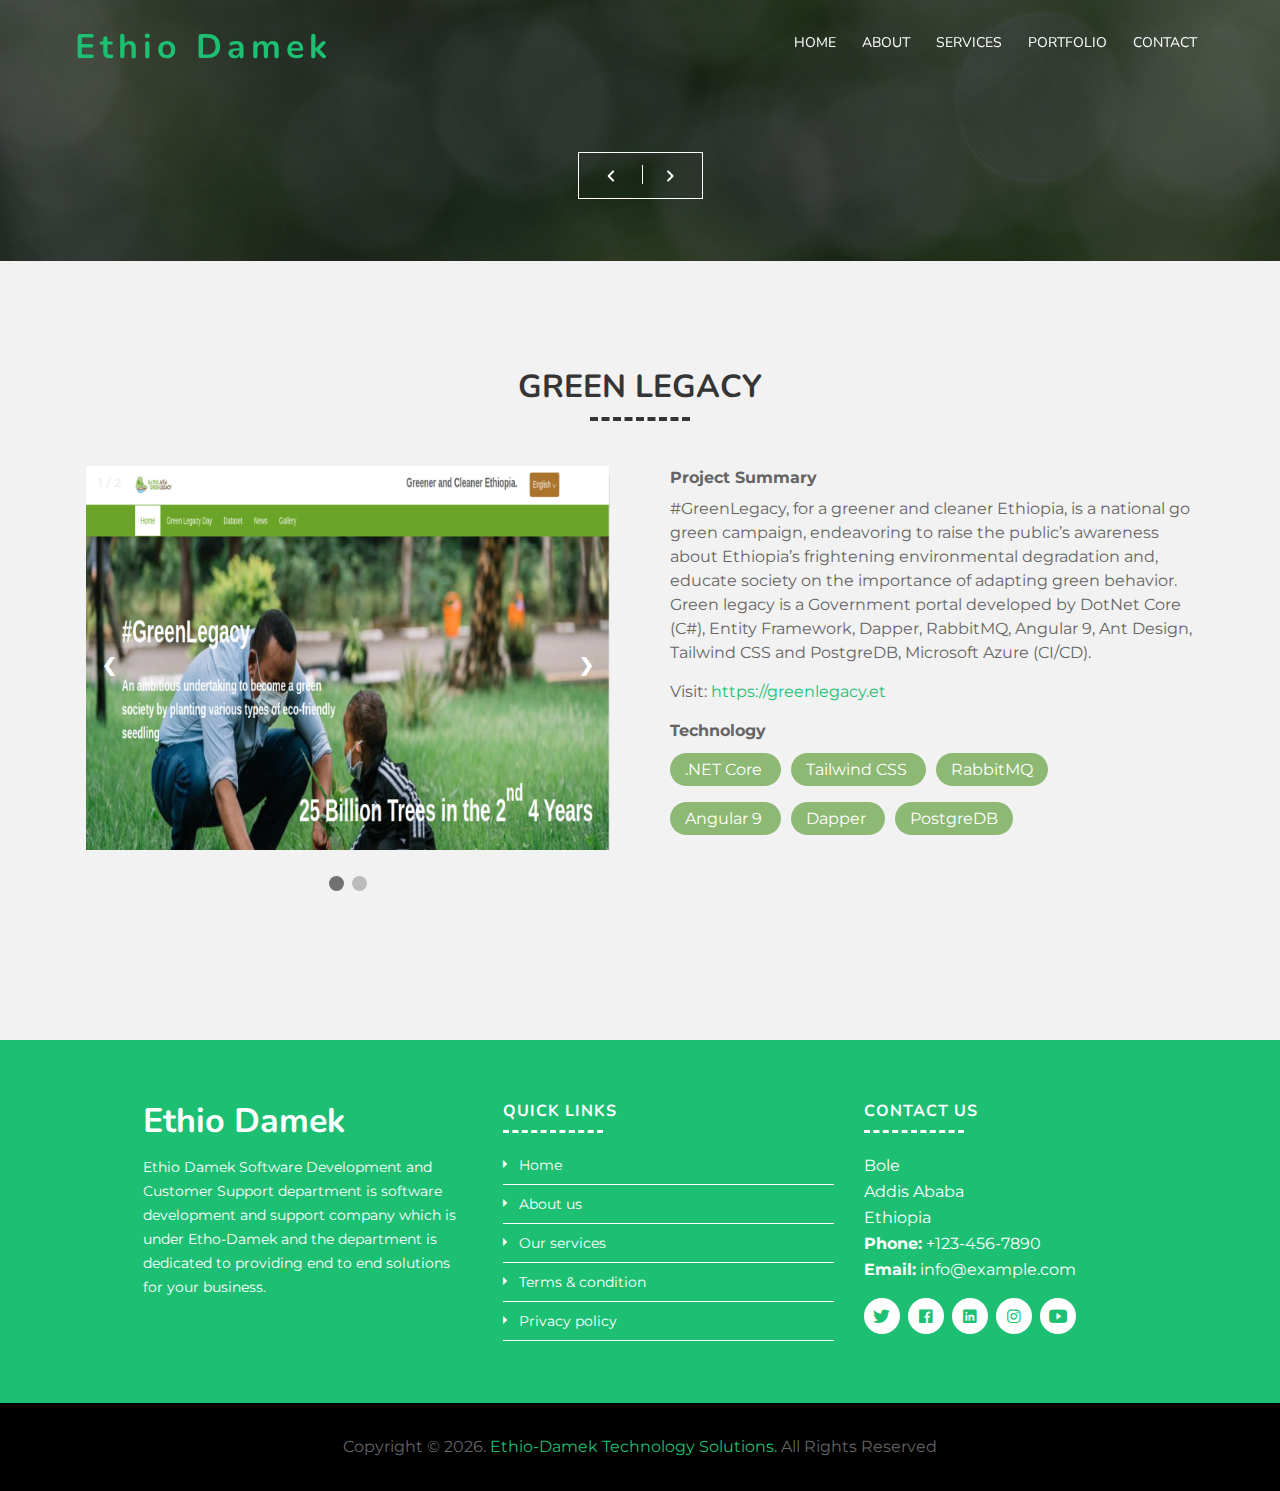
<file: greenlegacy.html>
<!DOCTYPE html>
<html lang="en">
    <head>
        <meta charset="utf-8">
        <title>Ethio-Damek</title>
        <meta content="width=device-width, initial-scale=1.0" name="viewport">
        <meta content="" name="keywords">
        <meta content="" name="description">

        <!-- Favicons -->
        <link href="img/favicon.ico" rel="icon">
        <link href="img/apple-touch-icon.png" rel="apple-touch-icon">

        <!-- Google Fonts -->
        <link href="https://fonts.googleapis.com/css?family=Montserrat:200,300|Nunito:400,700&display=swap" rel="stylesheet">

        <!-- Bootstrap CSS File -->
        <link href="vendor/bootstrap/css/bootstrap.min.css" rel="stylesheet">

        <!-- Vendor CSS Files -->
        <link href="vendor/ionicons/css/ionicons.min.css" rel="stylesheet">
        <link href="vendor/owlcarousel/assets/owl.carousel.min.css" rel="stylesheet">
        <link href="vendor/lightbox/css/lightbox.min.css" rel="stylesheet">

        <!-- Main Stylesheet -->
        <link href="css/style.css" rel="stylesheet">
    </head>

    <body>
        <!-- Header Section Start -->
        <header class="header">
            <div class="container-fluid">
                <div class="logo pull-left">
                    <h1><a href="index.html">Ethio Damek</a></h1>
                    <!-- <a href="#"><img src="img/logo.png" alt="" title="" /></a>-->
                </div>

                <nav id="nav-menu-container">
                    <ul class="nav-menu">
                        <li><a href="index.html">Home</a></li>
                        <li><a href="about.html">About</a></li>
                        <li><a href="service.html">Services</a></li>
                        <li><a href="portfolio.html">Portfolio</a></li>
                        <!-- <li><a href="price.html">Price</a></li> -->
                        <li><a href="contact.html">Contact</a></li>
                    </ul>
                </nav>
            </div>
        </header>
        <!-- Header Section End -->
        
        <!-- Banner Section Start-->
        <section class="banner">
            <div class="container">
                <div class="col-lg-12">
                    <div class="banner-nav">
                        <div class="banner-box">
                            <a href="ethiopianelectronic.html"> <img src="img/navigate_before.png" alt="Image"> </a>
                            <a href="eGPplatform.html"> <img src="img/navigate_next.png" alt="Image">  </a>
                        </div>
                    </div>
                </div>
            </div>
        </section>
        <!-- Banner Section End-->

        <!-- Portfolio Section Start -->
        <section class="portfolio">
            <div class="container">

                <header class="section-header">
                    <h3 style="margin-top: 45px" class="section-title">Green Legacy</h3>
                </header>

                <div class="grid-container" style="margin-top: 45px; margin-bottom: 95px;">

                    
                    <div>
                    <!-- Slideshow container -->
                    <div class="slideshow-container">

                        <!-- Full-width images with number and caption text -->
                        <div class="mySlides fadee">
                        <div class="numbertext">1 / 2</div>
                        <img src="img/greenlegacy.png" style=" width: 100%; 
                         ">
                        </div>
                    
                        <div class="mySlides fadee">
                        <div class="numbertext">2 / 2</div>
                        <img src="img/greenlegacy2.png" style=" width: 100%; 
                         ">
                        </div>
                    
                        <!-- Next and previous buttons -->
                        <a class="prev" style="color: white;"  onclick="plusSlides(-1)">&#10094;</a>
                        <a class="next" style="color: white;" onclick="plusSlides(1)">&#10095;</a>
                    </div>
                    <br>
                    
                    <!-- The dots/circles -->
                    <div style="text-align:center">
                        <span class="dot" onclick="currentSlide(1)"></span>
                        <span class="dot" onclick="currentSlide(2)"></span>
                    </div>

                </div>


                    <div class="description">
                      <div style="margin-bottom: 7px;">
                        <strong>Project Summary</strong>
                      </div>
                      <p>#GreenLegacy, for a greener and cleaner Ethiopia, is a national go green campaign,
                        endeavoring to raise the public’s awareness about Ethiopia’s frightening environmental
                        degradation and, educate society on the importance of adapting green behavior. Green
                        legacy is a Government portal developed by DotNet Core (C#), Entity Framework, Dapper,
                        RabbitMQ, Angular 9, Ant Design, Tailwind CSS and PostgreDB, Microsoft Azure (CI/CD).
                    </p>
                    <div>
                        <p>Visit: <a href="https://greenlegacy.et/" target="_blank">https://greenlegacy.et</a></p>
                        </div>
                    <div>
                        <div>
                            <strong>Technology</strong>
                        </div>
                       
                        <div style="margin-top: 15px; ">
                            <p style="background-color: #8eb975; color: #ffffff; padding: 7px 15px; display: inline; border-radius: 50px; margin-right: 10px;">
                                .NET Core
                            </p>
                            <p style="background-color: #8eb975; color: #ffffff; padding: 7px 15px; display: inline; border-radius: 50px; margin-right: 10px;">
                                Tailwind CSS
                            </p>
                            <p style="background-color: #8eb975; color: #ffffff; padding: 7px 15px; display: inline; border-radius: 50px; margin-right: 10px;">
                                RabbitMQ
                            </p>
                        </div>
                        <div style="margin-top: 25px; ">
                            <p style="background-color: #8eb975; color: #ffffff; padding: 7px 15px; display: inline; border-radius: 50px; margin-right: 10px;">
                                Angular 9
                            </p>
                            <p style="background-color: #8eb975; color: #ffffff; padding: 7px 15px; display: inline; border-radius: 50px; margin-right: 10px;">
                                Dapper
                            </p>
                            <p style="background-color: #8eb975; color: #ffffff; padding: 7px 15px; display: inline; border-radius: 50px; margin-right: 10px;">
                                PostgreDB
                            </p>
                        </div>
                    </div>
                    </div>
                </div>
                  

            </div>
        </section>
        <!-- Portfolio Section End -->

        <!-- Footer Start -->
        <footer class="footer">
            <div class="footer-top">
                <div class="container">
                    <div class="row" style="margin-left: 42px;">
                        <div class="col-lg-4 col-md-6 footer-info">
                            <h3>Ethio Damek</h3>
                            <p>
                                Ethio Damek Software Development and Customer Support department is software development and support company which is under Etho-Damek and the department is dedicated to providing end to end solutions for your business.
                            </p>
                        </div>

                        <div class="col-lg-4 col-md-6 footer-links">
                            <h4>Quick Links</h4>
                            <ul>
                                <li><i class="ion-md-arrow-dropright"></i> <a href="#">Home</a></li>
                                <li><i class="ion-md-arrow-dropright"></i> <a href="#">About us</a></li>
                                <li><i class="ion-md-arrow-dropright"></i> <a href="#">Our services</a></li>
                                <li><i class="ion-md-arrow-dropright"></i> <a href="#">Terms & condition</a></li>
                                <li><i class="ion-md-arrow-dropright"></i> <a href="#">Privacy policy</a></li>
                            </ul>
                        </div>

                        <div class="col-lg-4 col-md-6 footer-contact">
                            <h4>Contact Us</h4>
                            <p>
                                Bole<br>
                                Addis Ababa<br>
                                Ethiopia <br>
                                <strong>Phone:</strong> +123-456-7890<br>
                                <strong>Email:</strong> info@example.com<br>
                            </p>

                            <div class="social-links">
                                <a href="https://freewebsitecode.com/"><i class="ion-logo-twitter"></i></a>
                                <a href="https://facebook.com/freewebsitecode/"><i class="ion-logo-facebook"></i></a>
                                <a href="https://freewebsitecode.com/"><i class="ion-logo-linkedin"></i></a>
                                <a href="https://freewebsitecode.com/"><i class="ion-logo-instagram"></i></a>
                                <a href="https://www.youtube.com/channel/UC9HlQRmKgG3jeVD_fBxj1Pw/videos"><i class="ion-logo-youtube"></i></a>
                            </div>

                        </div>

                        <!-- <div class="col-lg-3 col-md-6 footer-newsletter">
                            <h4>Subscription</h4>
                            <p>Lorem Ipsum is simply dummy text of the printing and typesetting industry. Lorem Ipsum has been the industry's standard dummy text ever since the 1500s, when an unknown printer took a galley of type.</p>
                            <form action="" method="post">
                                <input type="email" name="email"><input type="submit"  value="Subscribe">
                            </form>
                        </div> -->

                    </div>
                </div>
            </div>

            <div class="container">
                <div class="copyright">
                     Copyright &copy; <script>document.write( new Date().getUTCFullYear() );</script>. <a href="https://ethiodamek.shoesonlyshop.com/">Ethio-Damek Technology Solutions. </a> All Rights Reserved<br>
                </div>
            </div>
        </footer>
        <!-- Footer End -->

        <a href="#" class="back-to-top"><i class="ion-md-arrow-dropup"></i></a>

        <!-- Vendor JS Files -->
        <script src="vendor/jquery/jquery.min.js"></script>
        <script src="vendor/jquery/jquery-migrate.min.js"></script>
        <script src="vendor/bootstrap/js/bootstrap.bundle.min.js"></script>
        <script src="vendor/easing/easing.min.js"></script>
        <script src="vendor/superfish/hoverIntent.js"></script>
        <script src="vendor/superfish/superfish.min.js"></script>
        <script src="vendor/waypoints/waypoints.min.js"></script>
        <script src="vendor/touchSwipe/jquery.touchSwipe.min.js"></script>
        <script src="vendor/counterup/counterup.min.js"></script>
        <script src="vendor/owlcarousel/owl.carousel.min.js"></script>
        <script src="vendor/isotope/isotope.pkgd.min.js"></script>
        <script src="vendor/lightbox/js/lightbox.min.js"></script>

        <!-- Main Javascript File -->
        <script src="js/main.js"></script>

    </body>
</html>
</file>
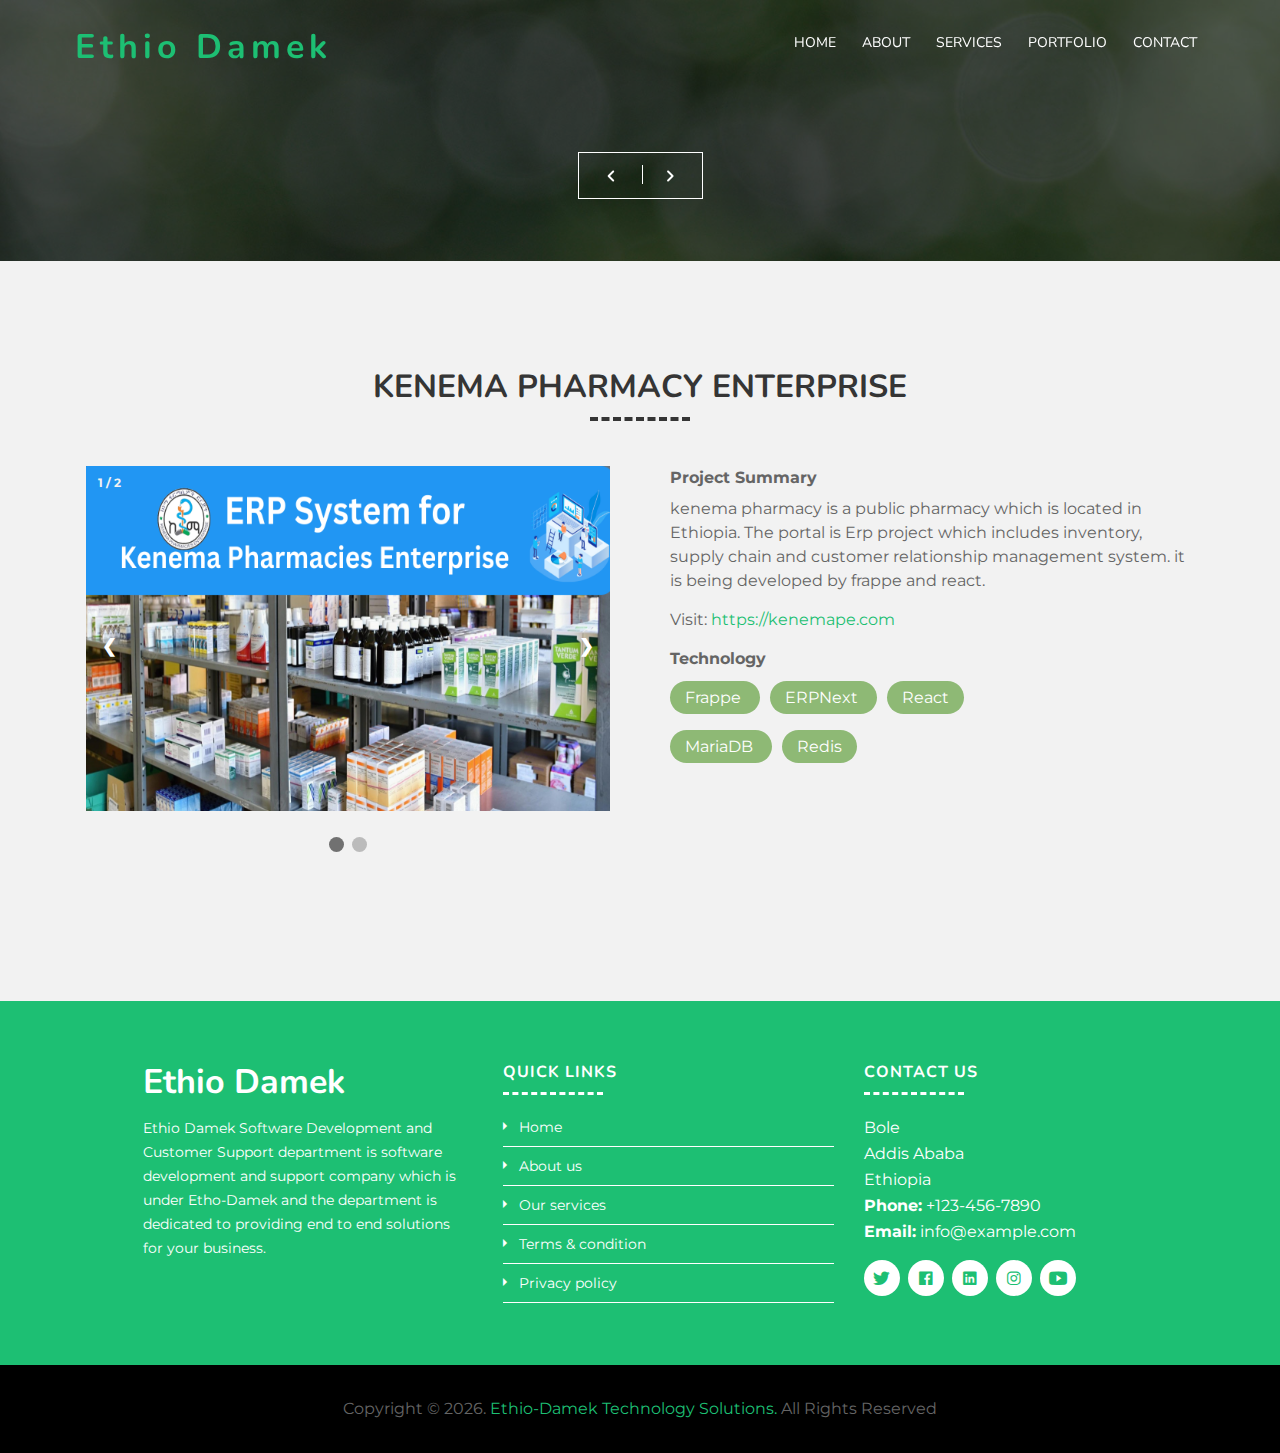
<file: kpe.html>
<!DOCTYPE html>
<html lang="en">
    <head>
        <meta charset="utf-8">
        <title>Ethio-Damek</title>
        <meta content="width=device-width, initial-scale=1.0" name="viewport">
        <meta content="" name="keywords">
        <meta content="" name="description">

        <!-- Favicons -->
        <link href="img/favicon.ico" rel="icon">
        <link href="img/apple-touch-icon.png" rel="apple-touch-icon">

        <!-- Google Fonts -->
        <link href="https://fonts.googleapis.com/css?family=Montserrat:200,300|Nunito:400,700&display=swap" rel="stylesheet">

        <!-- Bootstrap CSS File -->
        <link href="vendor/bootstrap/css/bootstrap.min.css" rel="stylesheet">

        <!-- Vendor CSS Files -->
        <link href="vendor/ionicons/css/ionicons.min.css" rel="stylesheet">
        <link href="vendor/owlcarousel/assets/owl.carousel.min.css" rel="stylesheet">
        <link href="vendor/lightbox/css/lightbox.min.css" rel="stylesheet">

        <!-- Main Stylesheet -->
        <link href="css/style.css" rel="stylesheet">        
    </head>

    <body>
        <!-- Header Section Start -->
        <header class="header">
            <div class="container-fluid">
                <div class="logo pull-left">
                    <h1><a href="index.html">Ethio Damek</a></h1>
                    <!-- <a href="#"><img src="img/logo.png" alt="" title="" /></a>-->
                </div>

                <nav id="nav-menu-container">
                    <ul class="nav-menu">
                        <li><a href="index.html">Home</a></li>
                        <li><a href="about.html">About</a></li>
                        <li><a href="service.html">Services</a></li>
                        <li><a href="portfolio.html">Portfolio</a></li>
                        <!-- <li><a href="price.html">Price</a></li> -->
                        <li><a href="contact.html">Contact</a></li>
                    </ul>
                </nav>
            </div>
        </header>
        <!-- Header Section End -->
        
        <!-- Banner Section Start-->
        <section class="banner">
            <div class="container">
                <div class="col-lg-12">
                    <div class="banner-nav">
                        <div class="banner-box">
                            <a href="portfolio.html"> <img src="img/navigate_before.png" alt="Image"> </a>
                            <a href="ethiopianelectronic.html"> <img src="img/navigate_next.png" alt="Image">  </a>
                        </div>
                    </div>
                </div>
            </div>
        </section>
        <!-- Banner Section End-->

        <!-- Portfolio Section Start -->
        <section class="portfolio">
            <div class="container">

                <header class="section-header">
                    <h3 style="margin-top: 45px" class="section-title">kenema pharmacy enterprise</h3>
                </header>

                <div class="grid-container" style="margin-top: 45px; margin-bottom: 95px;">
                <div>
                    <!-- Slideshow container -->
                    <div class="slideshow-container">

                        <!-- Full-width images with number and caption text -->
                        <div class="mySlides fadee">
                        <div class="numbertext">1 / 2</div>
                        <img src="img/kpe.png" style=" width: 100%; 
                         ">
                        </div>
                    
                        <div class="mySlides fadee">
                        <div class="numbertext">2 / 2</div>
                        <img src="img/acrossexpress.jpeg" style=" width: 100%; 
                         ">
                        </div>
                    
                        <!-- Next and previous buttons -->
                        <a class="prev" style="color: white;"  onclick="plusSlides(-1)">&#10094;</a>
                        <a class="next" style="color: white;" onclick="plusSlides(1)">&#10095;</a>
                    </div>
                    <br>
                    
                    <!-- The dots/circles -->
                    <div style="text-align:center">
                        <span class="dot" onclick="currentSlide(1)"></span>
                        <span class="dot" onclick="currentSlide(2)"></span>
                    </div>

                </div>


                    <div class="description">
                      <div style="margin-bottom: 7px;">
                        <strong>Project Summary</strong>
                      </div>
                      <p>kenema pharmacy is a public pharmacy which is located in Ethiopia. The portal is Erp project
                        which includes inventory, supply chain and customer relationship management system. it is
                        being developed by frappe and react.
                    </p>
                    <div>
                        <p>Visit: <a href="https://kenemape.com/" target="_blank">https://kenemape.com</a></p>
                        </div>
                    <div>
                        <div>
                            <strong>Technology</strong>
                        </div>
                       
                        <div style="margin-top: 15px; ">
                            <p style="background-color: #8eb975; color: #ffffff; padding: 7px 15px; display: inline; border-radius: 50px; margin-right: 10px;">
                                Frappe
                            </p>
                            <p style="background-color: #8eb975; color: #ffffff; padding: 7px 15px; display: inline; border-radius: 50px; margin-right: 10px;">
                                ERPNext
                            </p>
                            <p style="background-color: #8eb975; color: #ffffff; padding: 7px 15px; display: inline; border-radius: 50px; margin-right: 10px;">
                                React
                            </p>
                        </div>
                        <div style="margin-top: 25px; ">
                            <p style="background-color: #8eb975; color: #ffffff; padding: 7px 15px; display: inline; border-radius: 50px; margin-right: 10px;">
                                MariaDB
                            </p>
                            <p style="background-color: #8eb975; color: #ffffff; padding: 7px 15px; display: inline; border-radius: 50px; margin-right: 10px;">
                                Redis
                            </p>
                        </div>
                    </div>
                    </div>
                </div>
                  

            </div>
        </section>
        <!-- Portfolio Section End -->

        <!-- Footer Start -->
        <footer class="footer">
            <div class="footer-top">
                <div class="container">
                    <div class="row" style="margin-left: 42px;">
                        <div class="col-lg-4 col-md-6 footer-info">
                            <h3>Ethio Damek</h3>
                            <p>
                                Ethio Damek Software Development and Customer Support department is software development and support company which is under Etho-Damek and the department is dedicated to providing end to end solutions for your business.
                            </p>
                        </div>

                        <div class="col-lg-4 col-md-6 footer-links">
                            <h4>Quick Links</h4>
                            <ul>
                                <li><i class="ion-md-arrow-dropright"></i> <a href="#">Home</a></li>
                                <li><i class="ion-md-arrow-dropright"></i> <a href="#">About us</a></li>
                                <li><i class="ion-md-arrow-dropright"></i> <a href="#">Our services</a></li>
                                <li><i class="ion-md-arrow-dropright"></i> <a href="#">Terms & condition</a></li>
                                <li><i class="ion-md-arrow-dropright"></i> <a href="#">Privacy policy</a></li>
                            </ul>
                        </div>

                        <div class="col-lg-4 col-md-6 footer-contact">
                            <h4>Contact Us</h4>
                            <p>
                                Bole<br>
                                Addis Ababa<br>
                                Ethiopia <br>
                                <strong>Phone:</strong> +123-456-7890<br>
                                <strong>Email:</strong> info@example.com<br>
                            </p>

                            <div class="social-links">
                                <a href="https://freewebsitecode.com/"><i class="ion-logo-twitter"></i></a>
                                <a href="https://facebook.com/freewebsitecode/"><i class="ion-logo-facebook"></i></a>
                                <a href="https://freewebsitecode.com/"><i class="ion-logo-linkedin"></i></a>
                                <a href="https://freewebsitecode.com/"><i class="ion-logo-instagram"></i></a>
                                <a href="https://www.youtube.com/channel/UC9HlQRmKgG3jeVD_fBxj1Pw/videos"><i class="ion-logo-youtube"></i></a>
                            </div>

                        </div>

                        <!-- <div class="col-lg-3 col-md-6 footer-newsletter">
                            <h4>Subscription</h4>
                            <p>Lorem Ipsum is simply dummy text of the printing and typesetting industry. Lorem Ipsum has been the industry's standard dummy text ever since the 1500s, when an unknown printer took a galley of type.</p>
                            <form action="" method="post">
                                <input type="email" name="email"><input type="submit"  value="Subscribe">
                            </form>
                        </div> -->

                    </div>
                </div>
            </div>

            <div class="container">
                <div class="copyright">
                     Copyright &copy; <script>document.write( new Date().getUTCFullYear() );</script>. <a href="https://ethiodamek.shoesonlyshop.com/">Ethio-Damek Technology Solutions. </a> All Rights Reserved<br>
                </div>
            </div>
        </footer>
        <!-- Footer End -->

        <a href="#" class="back-to-top"><i class="ion-md-arrow-dropup"></i></a>

        <!-- Vendor JS Files -->
        <script src="vendor/jquery/jquery.min.js"></script>
        <script src="vendor/jquery/jquery-migrate.min.js"></script>
        <script src="vendor/bootstrap/js/bootstrap.bundle.min.js"></script>
        <script src="vendor/easing/easing.min.js"></script>
        <script src="vendor/superfish/hoverIntent.js"></script>
        <script src="vendor/superfish/superfish.min.js"></script>
        <script src="vendor/waypoints/waypoints.min.js"></script>
        <script src="vendor/touchSwipe/jquery.touchSwipe.min.js"></script>
        <script src="vendor/counterup/counterup.min.js"></script>
        <script src="vendor/owlcarousel/owl.carousel.min.js"></script>
        <script src="vendor/isotope/isotope.pkgd.min.js"></script>
        <script src="vendor/lightbox/js/lightbox.min.js"></script>

        <!-- Main Javascript File -->
        <script src="js/main.js"></script>

    </body>
</html>
</file>
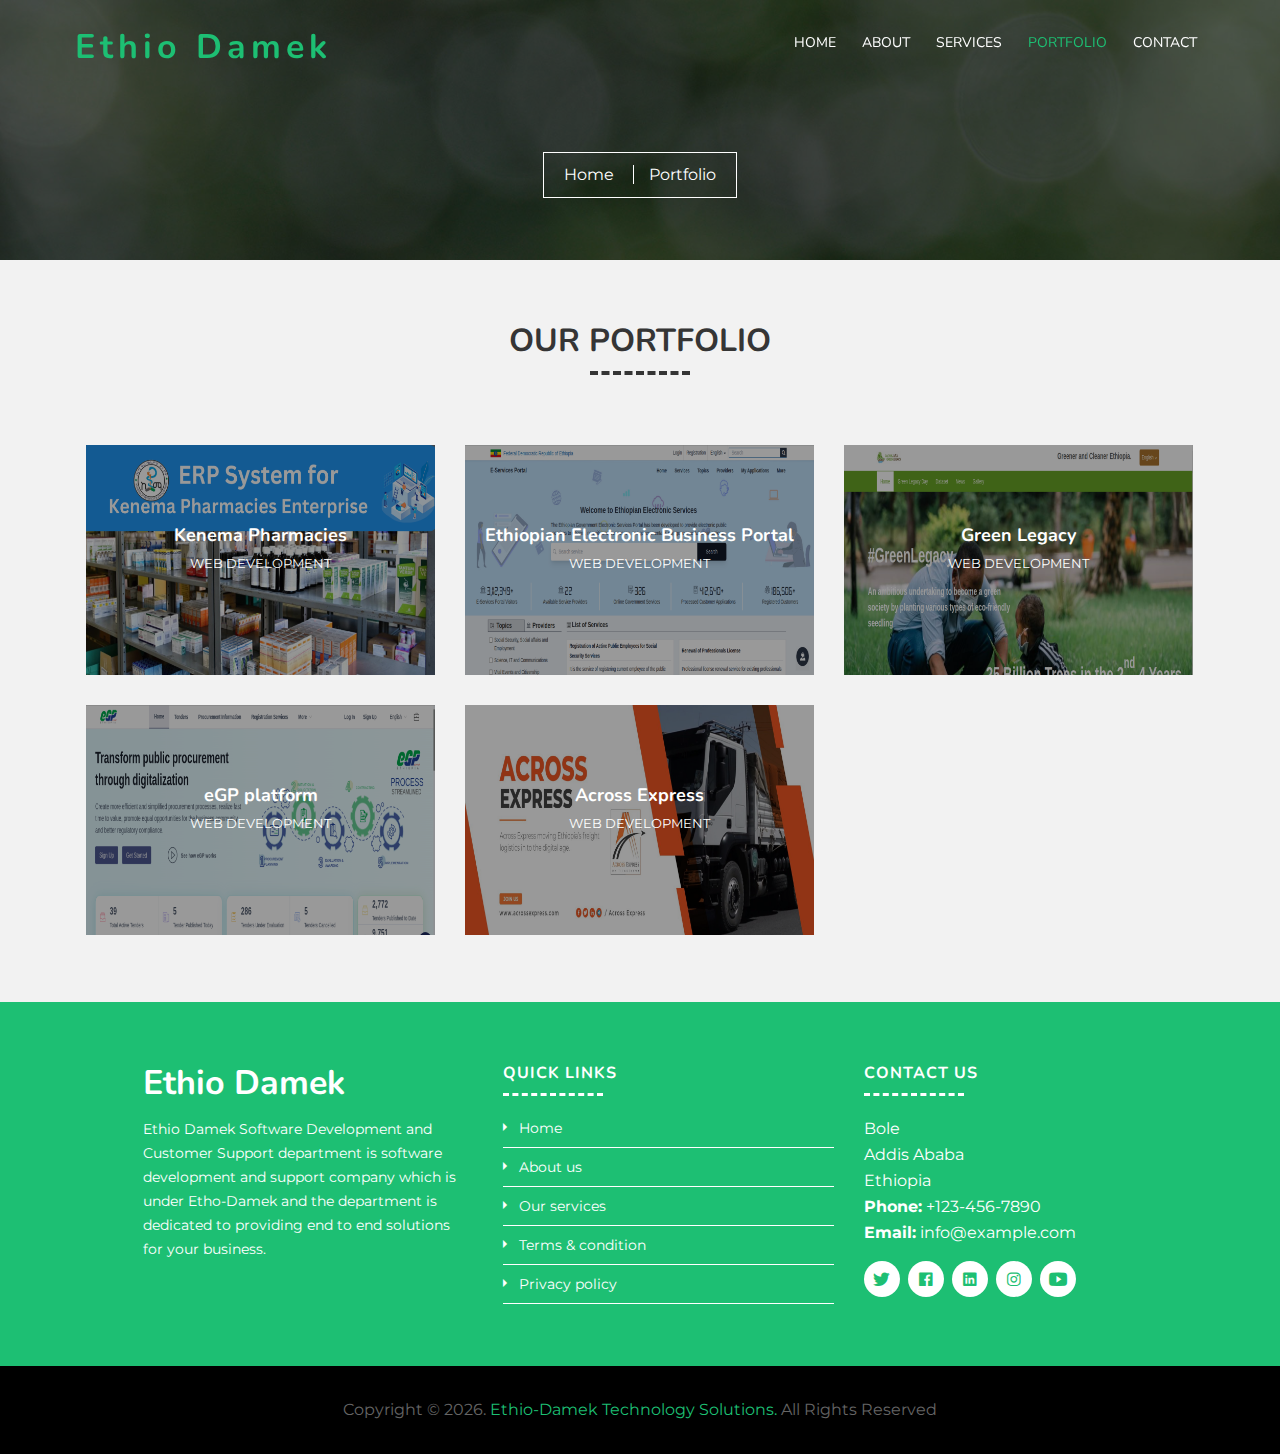
<file: portfolio.html>
<!DOCTYPE html>
<html lang="en">
    <head>
        <meta charset="utf-8">
        <title>Ethio-Damek</title>
        <meta content="width=device-width, initial-scale=1.0" name="viewport">
        <meta content="" name="keywords">
        <meta content="" name="description">

        <!-- Favicons -->
        <link href="img/favicon.ico" rel="icon">
        <link href="img/apple-touch-icon.png" rel="apple-touch-icon">

        <!-- Google Fonts -->
        <link href="https://fonts.googleapis.com/css?family=Montserrat:200,300|Nunito:400,700&display=swap" rel="stylesheet">

        <!-- Bootstrap CSS File -->
        <link href="vendor/bootstrap/css/bootstrap.min.css" rel="stylesheet">

        <!-- Vendor CSS Files -->
        <link href="vendor/ionicons/css/ionicons.min.css" rel="stylesheet">
        <link href="vendor/owlcarousel/assets/owl.carousel.min.css" rel="stylesheet">
        <link href="vendor/lightbox/css/lightbox.min.css" rel="stylesheet">

        <!-- Main Stylesheet -->
        <link href="css/style.css" rel="stylesheet">
    </head>

    <body>
        <!-- Header Section Start -->
        <header class="header">
            <div class="container-fluid">
                <div class="logo pull-left">
                    <h1><a href="index.html">Ethio Damek</a></h1>
                    <!-- <a href="#"><img src="img/logo.png" alt="" title="" /></a>-->
                </div>

                <nav id="nav-menu-container">
                    <ul class="nav-menu">
                        <li><a href="index.html">Home</a></li>
                        <li><a href="about.html">About</a></li>
                        <li><a href="service.html">Services</a></li>
                        <li class="menu-active"><a href="portfolio.html">Portfolio</a></li>
                        <!-- <li><a href="price.html">Price</a></li> -->
                        <li><a href="contact.html">Contact</a></li>
                    </ul>
                </nav>
            </div>
        </header>
        <!-- Header Section End -->
        
        <!-- Banner Section Start-->
        <section class="banner">
            <div class="container">
                <div class="col-lg-12">
                    <div class="banner-nav">
                        <div class="banner-box">
                            <a href="index.html">Home </a>
                            <a href="portfolio.html">Portfolio</a>
                        </div>
                    </div>
                </div>
            </div>
        </section>
        <!-- Banner Section End-->

        <!-- Portfolio Section Start -->
        <section class="portfolio">
            <div class="container">

                <header class="section-header">
                    <h3 class="section-title" style="margin-bottom: 60px;">Our Portfolio</h3>
                    <!-- <p>
                        Lorem ipsum dolor sit amet, consectetur adipiscing elit. Nulla ullamcorper pharetra ligula nec hendrerit. Ut eu libero nec magna placerat fringilla.
                    </p> -->
                </header>

                <div class="row portfolio-container">
                    <div class="col-lg-4 col-md-6 portfolio-item web-des">
                        <div class="portfolio-wrap">
                            <figure>
                                <img src="img/kpe.png" class="img-fluid" alt="Portfolio">

                                <a href="img/kpe.png" data-lightbox="portfolio-6" data-title="Lorem100" class="link-preview" title="Preview"><i class="ion-md-eye"></i></a>
                                
                                <a href="kpe.html" class="link-details" title="More Details"><i class="ion-md-open"></i></a>
                            </figure>

                            <div class="portfolio-info">
                                <h4>Kenema Pharmacies</h4>
                                <p>Web Development</p>
                            </div>
                        </div>
                    </div>

                    <div class="col-lg-4 col-md-6 portfolio-item web-des">
                        <div class="portfolio-wrap">
                            <figure>
                                <img src="img/businessportal.png" class="img-fluid" alt="Portfolio">

                                <a href="img/businessportal.png" data-lightbox="portfolio-6" data-title="Lorem100" class="link-preview" title="Preview"><i class="ion-md-eye"></i></a>
                                
                                <a href="ethiopianelectronic.html" class="link-details" title="More Details"><i class="ion-md-open"></i></a>
                            </figure>

                            <div class="portfolio-info">
                                <h4>Ethiopian Electronic Business Portal</h4>
                                <p>Web Development</p>
                            </div>
                        </div>
                    </div>



                    <div class="col-lg-4 col-md-6 portfolio-item web-des">
                        <div class="portfolio-wrap">
                            <figure>
                                <img src="img/greenlegacy.png" class="img-fluid" alt="Portfolio">

                                <a href="img/greenlegacy.png" data-lightbox="portfolio-6" data-title="Lorem100" class="link-preview" title="Preview"><i class="ion-md-eye"></i></a>
                                
                                <a href="greenlegacy.html" class="link-details" title="More Details"><i class="ion-md-open"></i></a>
                            </figure>

                            <div class="portfolio-info">
                                <h4>Green Legacy</h4>
                                <p>Web Development</p>
                            </div>
                        </div>
                    </div>

                    <div class="col-lg-4 col-md-6 portfolio-item web-des">
                        <div class="portfolio-wrap">
                            <figure>
                                <img src="img/eGPplatform.png" class="img-fluid" alt="Portfolio">

                                <a href="img/eGPplatform.png" data-lightbox="portfolio-6" data-title="Lorem100" class="link-preview" title="Preview"><i class="ion-md-eye"></i></a>
                                
                                <a href="eGPplatform.html" class="link-details" title="More Details"><i class="ion-md-open"></i></a>
                            </figure>

                            <div class="portfolio-info">
                                <h4>eGP platform</h4>
                                <p>Web Development</p>
                            </div>
                        </div>
                    </div>

                    <div class="col-lg-4 col-md-6 portfolio-item web-des">
                        <div class="portfolio-wrap">
                            <figure>
                                <img src="img/acrossexpress.jpeg" class="img-fluid" alt="Portfolio">

                                <a href="img/acrossexpress.jpeg" data-lightbox="portfolio-6" data-title="Lorem100" class="link-preview" title="Preview"><i class="ion-md-eye"></i></a>
                                
                                <a href="acrossexpress.html" class="link-details" title="More Details"><i class="ion-md-open"></i></a>
                            </figure>

                            <div class="portfolio-info">
                                <h4>Across Express</h4>
                                <p>Web Development</p>
                            </div>
                        </div>
                    </div>


                </div>
            </div>
        </section>
        <!-- Portfolio Section End -->

         <!-- Footer Start -->
         <footer class="footer">
            <div class="footer-top">
                <div class="container">
                    <div class="row" style="margin-left: 42px;">
                        <div class="col-lg-4 col-md-6 footer-info">
                            <h3>Ethio Damek</h3>
                            <p>
                                Ethio Damek Software Development and Customer Support department is software development and support company which is under Etho-Damek and the department is dedicated to providing end to end solutions for your business.
                            </p>
                        </div>

                        <div class="col-lg-4 col-md-6 footer-links">
                            <h4>Quick Links</h4>
                            <ul>
                                <li><i class="ion-md-arrow-dropright"></i> <a href="#">Home</a></li>
                                <li><i class="ion-md-arrow-dropright"></i> <a href="#">About us</a></li>
                                <li><i class="ion-md-arrow-dropright"></i> <a href="#">Our services</a></li>
                                <li><i class="ion-md-arrow-dropright"></i> <a href="#">Terms & condition</a></li>
                                <li><i class="ion-md-arrow-dropright"></i> <a href="#">Privacy policy</a></li>
                            </ul>
                        </div>

                        <div class="col-lg-4 col-md-6 footer-contact">
                            <h4>Contact Us</h4>
                            <p>
                                Bole<br>
                                Addis Ababa<br>
                                Ethiopia <br>
                                <strong>Phone:</strong> +123-456-7890<br>
                                <strong>Email:</strong> info@example.com<br>
                            </p>

                            <div class="social-links">
                                <a href="https://freewebsitecode.com/"><i class="ion-logo-twitter"></i></a>
                                <a href="https://facebook.com/freewebsitecode/"><i class="ion-logo-facebook"></i></a>
                                <a href="https://freewebsitecode.com/"><i class="ion-logo-linkedin"></i></a>
                                <a href="https://freewebsitecode.com/"><i class="ion-logo-instagram"></i></a>
                                <a href="https://www.youtube.com/channel/UC9HlQRmKgG3jeVD_fBxj1Pw/videos"><i class="ion-logo-youtube"></i></a>
                            </div>

                        </div>

                        <!-- <div class="col-lg-3 col-md-6 footer-newsletter">
                            <h4>Subscription</h4>
                            <p>Lorem Ipsum is simply dummy text of the printing and typesetting industry. Lorem Ipsum has been the industry's standard dummy text ever since the 1500s, when an unknown printer took a galley of type.</p>
                            <form action="" method="post">
                                <input type="email" name="email"><input type="submit"  value="Subscribe">
                            </form>
                        </div> -->

                    </div>
                </div>
            </div>

            <div class="container">
                <div class="copyright">
                     Copyright &copy; <script>document.write( new Date().getUTCFullYear() );</script>. <a href="https://ethiodamek.shoesonlyshop.com/">Ethio-Damek Technology Solutions. </a> All Rights Reserved<br>
                </div>
            </div>
        </footer>
        <!-- Footer End -->

        <a href="#" class="back-to-top"><i class="ion-md-arrow-dropup"></i></a>

        <!-- Vendor JS Files -->
        <script src="vendor/jquery/jquery.min.js"></script>
        <script src="vendor/jquery/jquery-migrate.min.js"></script>
        <script src="vendor/bootstrap/js/bootstrap.bundle.min.js"></script>
        <script src="vendor/easing/easing.min.js"></script>
        <script src="vendor/superfish/hoverIntent.js"></script>
        <script src="vendor/superfish/superfish.min.js"></script>
        <script src="vendor/waypoints/waypoints.min.js"></script>
        <script src="vendor/touchSwipe/jquery.touchSwipe.min.js"></script>
        <script src="vendor/counterup/counterup.min.js"></script>
        <script src="vendor/owlcarousel/owl.carousel.min.js"></script>
        <script src="vendor/isotope/isotope.pkgd.min.js"></script>
        <script src="vendor/lightbox/js/lightbox.min.js"></script>

        <!-- Main Javascript File -->
        <script src="js/main.js"></script>

    </body>
</html>
</file>
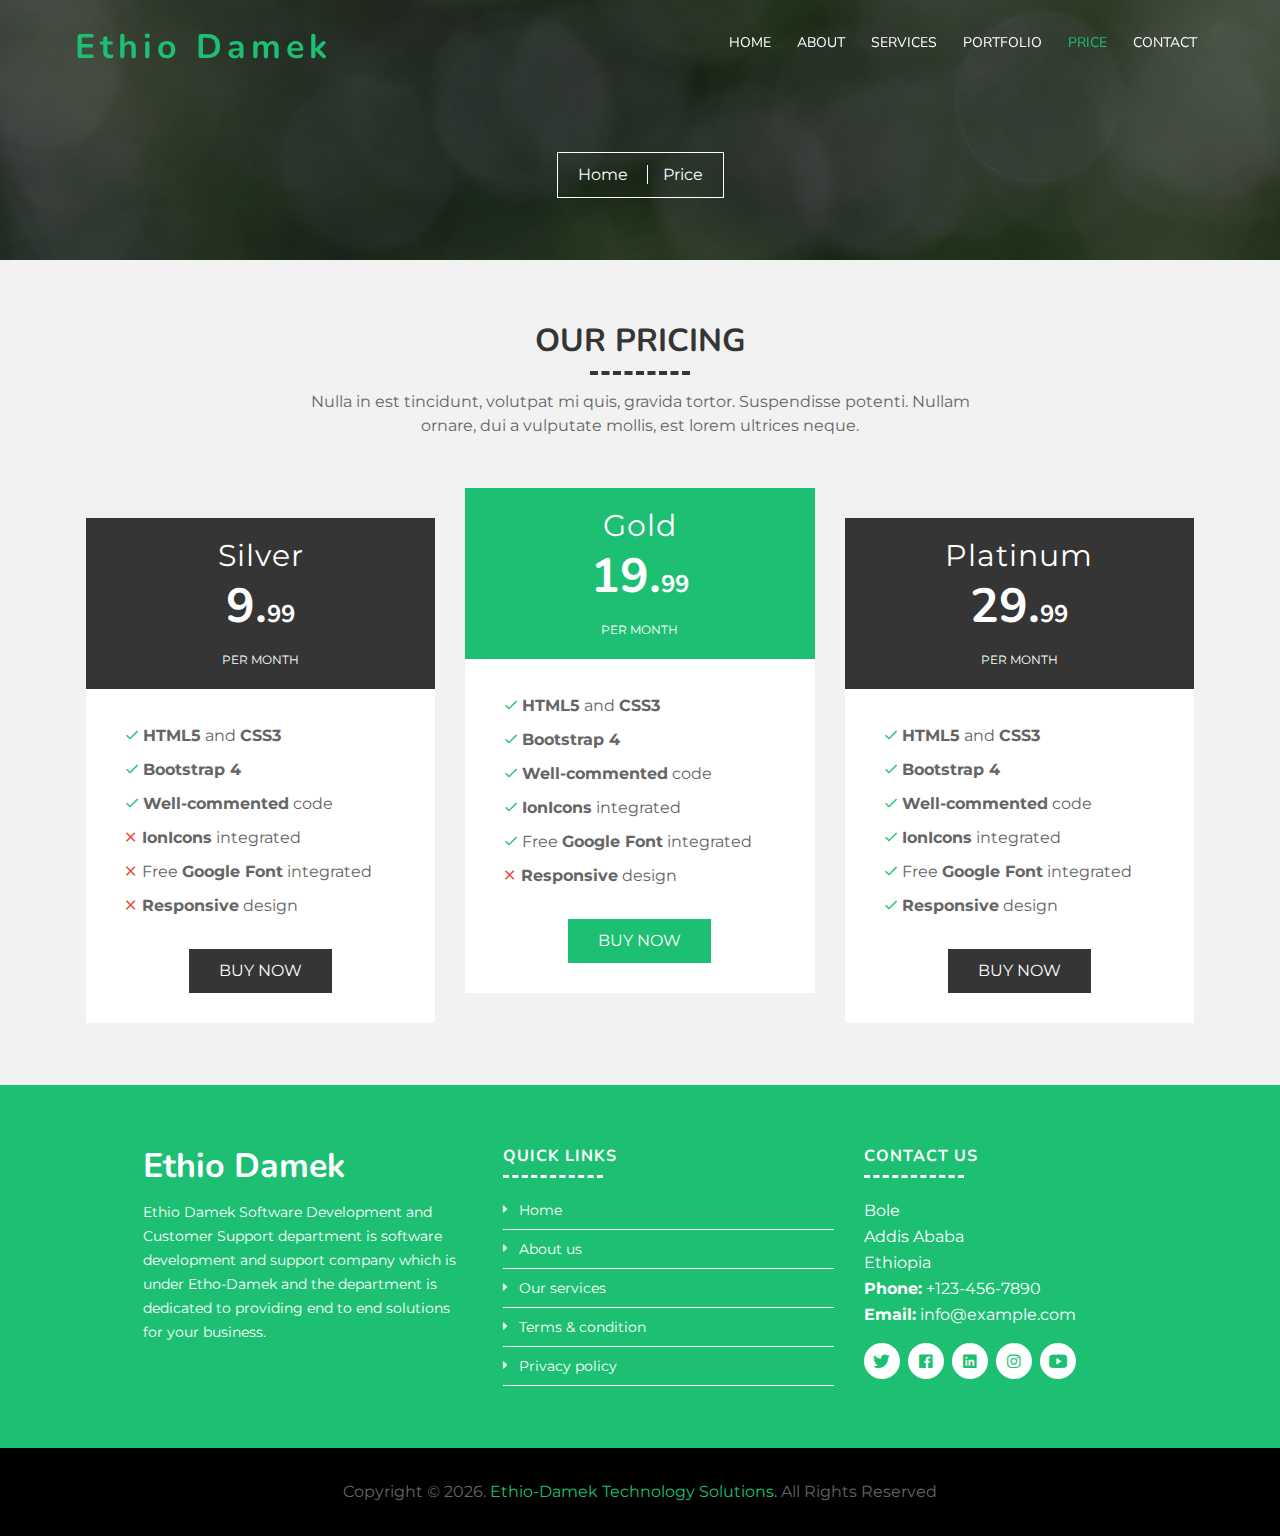
<file: price.html>
<!DOCTYPE html>
<html lang="en">
    <head>
        <meta charset="utf-8">
        <title>Etho-Damek</title>
        <meta content="width=device-width, initial-scale=1.0" name="viewport">
        <meta content="" name="keywords">
        <meta content="" name="description">

        <!-- Favicons -->
        <link href="img/favicon.ico" rel="icon">
        <link href="img/apple-touch-icon.png" rel="apple-touch-icon">

        <!-- Google Fonts -->
        <link href="https://fonts.googleapis.com/css?family=Montserrat:200,300|Nunito:400,700&display=swap" rel="stylesheet">

        <!-- Bootstrap CSS File -->
        <link href="vendor/bootstrap/css/bootstrap.min.css" rel="stylesheet">

        <!-- Vendor CSS Files -->
        <link href="vendor/ionicons/css/ionicons.min.css" rel="stylesheet">
        <link href="vendor/owlcarousel/assets/owl.carousel.min.css" rel="stylesheet">
        <link href="vendor/lightbox/css/lightbox.min.css" rel="stylesheet">

        <!-- Main Stylesheet -->
        <link href="css/style.css" rel="stylesheet">
    </head>

    <body>
        <!-- Header Section Start -->
        <header class="header">
            <div class="container-fluid">
                <div class="logo pull-left">
                    <h1><a href="index.html">Ethio Damek</a></h1>
                    <!-- <a href="#"><img src="img/logo.png" alt="" title="" /></a>-->
                </div>

                <nav id="nav-menu-container">
                    <ul class="nav-menu">
                        <li><a href="index.html">Home</a></li>
                        <li><a href="about.html">About</a></li>
                        <li><a href="service.html">Services</a></li>
                        <li><a href="portfolio.html">Portfolio</a></li>
                        <li class="menu-active"><a href="price.html">Price</a></li>
                        <li><a href="contact.html">Contact</a></li>
                    </ul>
                </nav>
            </div>
        </header>
        <!-- Header Section End -->
        
        <!-- Banner Section Start-->
        <section class="banner">
            <div class="container">
                <div class="col-lg-12">
                    <div class="banner-nav">
                        <div class="banner-box">
                            <a href="index.html">Home </a>
                            <a href="price.html">Price</a>
                        </div>
                    </div>
                </div>
            </div>
        </section>
        <!-- Banner Section End-->

        <!--Pricing Section start-->
        <section class="pricing">
            <div class="container">
                <header class="section-header">
                    <h3>Our Pricing</h3>
                    <p>
                        Nulla in est tincidunt, volutpat mi quis, gravida tortor. Suspendisse potenti. Nullam ornare, dui a vulputate mollis, est lorem ultrices neque.
                    </p>
                </header>
                <div class="row">
                    <div class="col-md-4">
                        <div class="price-content">
                            <div class="price-plan">
                                <p class="price-title">Silver</p>
                                <h2 class="price-amount">9.<span>99</span></h2>
                                <p class="price-date">Per Month</p>
                            </div>
                            <ul class="price-details">
                                <li><i class="ion-md-checkmark"></i><strong>HTML5</strong> and <strong>CSS3</strong></li>
                                <li><i class="ion-md-checkmark"></i><strong>Bootstrap 4</strong></li>
                                <li><i class="ion-md-checkmark"></i><strong>Well-commented</strong> code</li>
                                <li><i class="ion-md-close"></i><strong>IonIcons</strong> integrated</li>
                                <li><i class="ion-md-close"></i>Free <strong>Google Font</strong> integrated</li>
                                <li><i class="ion-md-close"></i><strong>Responsive</strong> design</li>
                            </ul>
                            <a href="#" class="btn mian-btn price-btn">Buy Now</a>
                        </div>
                    </div>
                    <div class="col-md-4">
                        <div class="price-content features-price">
                            <div class="price-plan">
                                <p class="price-title">Gold</p>
                                <h2 class="price-amount">19.<span>99</span></h2>
                                <p class="price-date">Per Month</p>
                            </div>
                            <ul class="price-details">
                                <li><i class="ion-md-checkmark"></i><strong>HTML5</strong> and <strong>CSS3</strong></li>
                                <li><i class="ion-md-checkmark"></i><strong>Bootstrap 4</strong></li>
                                <li><i class="ion-md-checkmark"></i><strong>Well-commented</strong> code</li>
                                <li><i class="ion-md-checkmark"></i><strong>IonIcons</strong> integrated</li>
                                <li><i class="ion-md-checkmark"></i>Free <strong>Google Font</strong> integrated</li>
                                <li><i class="ion-md-close"></i><strong>Responsive</strong> design</li>
                            </ul>
                            <a href="#" class="btn mian-btn price-btn features-price-btn">Buy Now</a>
                        </div>
                    </div>
                    <div class="col-md-4">
                        <div class="price-content">
                            <div class="price-plan">
                                <p class="price-title">Platinum</p>
                                <h2 class="price-amount">29.<span>99</span></h2>
                                <p class="price-date">Per Month</p>
                            </div>
                            <ul class="price-details">
                                <li><i class="ion-md-checkmark"></i><strong>HTML5</strong> and <strong>CSS3</strong></li>
                                <li><i class="ion-md-checkmark"></i><strong>Bootstrap 4</strong></li>
                                <li><i class="ion-md-checkmark"></i><strong>Well-commented</strong> code</li>
                                <li><i class="ion-md-checkmark"></i><strong>IonIcons</strong> integrated</li>
                                <li><i class="ion-md-checkmark"></i>Free <strong>Google Font</strong> integrated</li>
                                <li><i class="ion-md-checkmark"></i><strong>Responsive</strong> design</li>
                            </ul>
                            <a href="#" class="btn mian-btn price-btn">Buy Now</a>
                        </div>
                    </div>
                </div>
            </div>
        </section>
        <!--Pricing Section End-->

        <!-- Footer Start -->
        <footer class="footer">
            <div class="footer-top">
                <div class="container">
                    <div class="row" style="margin-left: 42px;">
                        <div class="col-lg-4 col-md-6 footer-info">
                            <h3>Ethio Damek</h3>
                            <p>
                                Ethio Damek Software Development and Customer Support department is software development and support company which is under Etho-Damek and the department is dedicated to providing end to end solutions for your business.
                            </p>
                        </div>

                        <div class="col-lg-4 col-md-6 footer-links">
                            <h4>Quick Links</h4>
                            <ul>
                                <li><i class="ion-md-arrow-dropright"></i> <a href="#">Home</a></li>
                                <li><i class="ion-md-arrow-dropright"></i> <a href="#">About us</a></li>
                                <li><i class="ion-md-arrow-dropright"></i> <a href="#">Our services</a></li>
                                <li><i class="ion-md-arrow-dropright"></i> <a href="#">Terms & condition</a></li>
                                <li><i class="ion-md-arrow-dropright"></i> <a href="#">Privacy policy</a></li>
                            </ul>
                        </div>

                        <div class="col-lg-4 col-md-6 footer-contact">
                            <h4>Contact Us</h4>
                            <p>
                                Bole<br>
                                Addis Ababa<br>
                                Ethiopia <br>
                                <strong>Phone:</strong> +123-456-7890<br>
                                <strong>Email:</strong> info@example.com<br>
                            </p>

                            <div class="social-links">
                                <a href="https://freewebsitecode.com/"><i class="ion-logo-twitter"></i></a>
                                <a href="https://facebook.com/freewebsitecode/"><i class="ion-logo-facebook"></i></a>
                                <a href="https://freewebsitecode.com/"><i class="ion-logo-linkedin"></i></a>
                                <a href="https://freewebsitecode.com/"><i class="ion-logo-instagram"></i></a>
                                <a href="https://www.youtube.com/channel/UC9HlQRmKgG3jeVD_fBxj1Pw/videos"><i class="ion-logo-youtube"></i></a>
                            </div>

                        </div>

                        <!-- <div class="col-lg-3 col-md-6 footer-newsletter">
                            <h4>Subscription</h4>
                            <p>Lorem Ipsum is simply dummy text of the printing and typesetting industry. Lorem Ipsum has been the industry's standard dummy text ever since the 1500s, when an unknown printer took a galley of type.</p>
                            <form action="" method="post">
                                <input type="email" name="email"><input type="submit"  value="Subscribe">
                            </form>
                        </div> -->

                    </div>
                </div>
            </div>

            <div class="container">
                <div class="copyright">
                    Copyright &copy; <script>document.write( new Date().getUTCFullYear() );</script>. <a href="https://ethiodamek.shoesonlyshop.com/">Ethio-Damek Technology Solutions. </a> All Rights Reserved<br>
                </div>
            </div>
        </footer>
        <!-- Footer End -->

        <a href="#" class="back-to-top"><i class="ion-md-arrow-dropup"></i></a>

        <!-- Vendor JS Files -->
        <script src="vendor/jquery/jquery.min.js"></script>
        <script src="vendor/jquery/jquery-migrate.min.js"></script>
        <script src="vendor/bootstrap/js/bootstrap.bundle.min.js"></script>
        <script src="vendor/easing/easing.min.js"></script>
        <script src="vendor/superfish/hoverIntent.js"></script>
        <script src="vendor/superfish/superfish.min.js"></script>
        <script src="vendor/waypoints/waypoints.min.js"></script>
        <script src="vendor/touchSwipe/jquery.touchSwipe.min.js"></script>
        <script src="vendor/counterup/counterup.min.js"></script>
        <script src="vendor/owlcarousel/owl.carousel.min.js"></script>
        <script src="vendor/isotope/isotope.pkgd.min.js"></script>
        <script src="vendor/lightbox/js/lightbox.min.js"></script>

        <!-- Main Javascript File -->
        <script src="js/main.js"></script>

    </body>
</html>
</file>
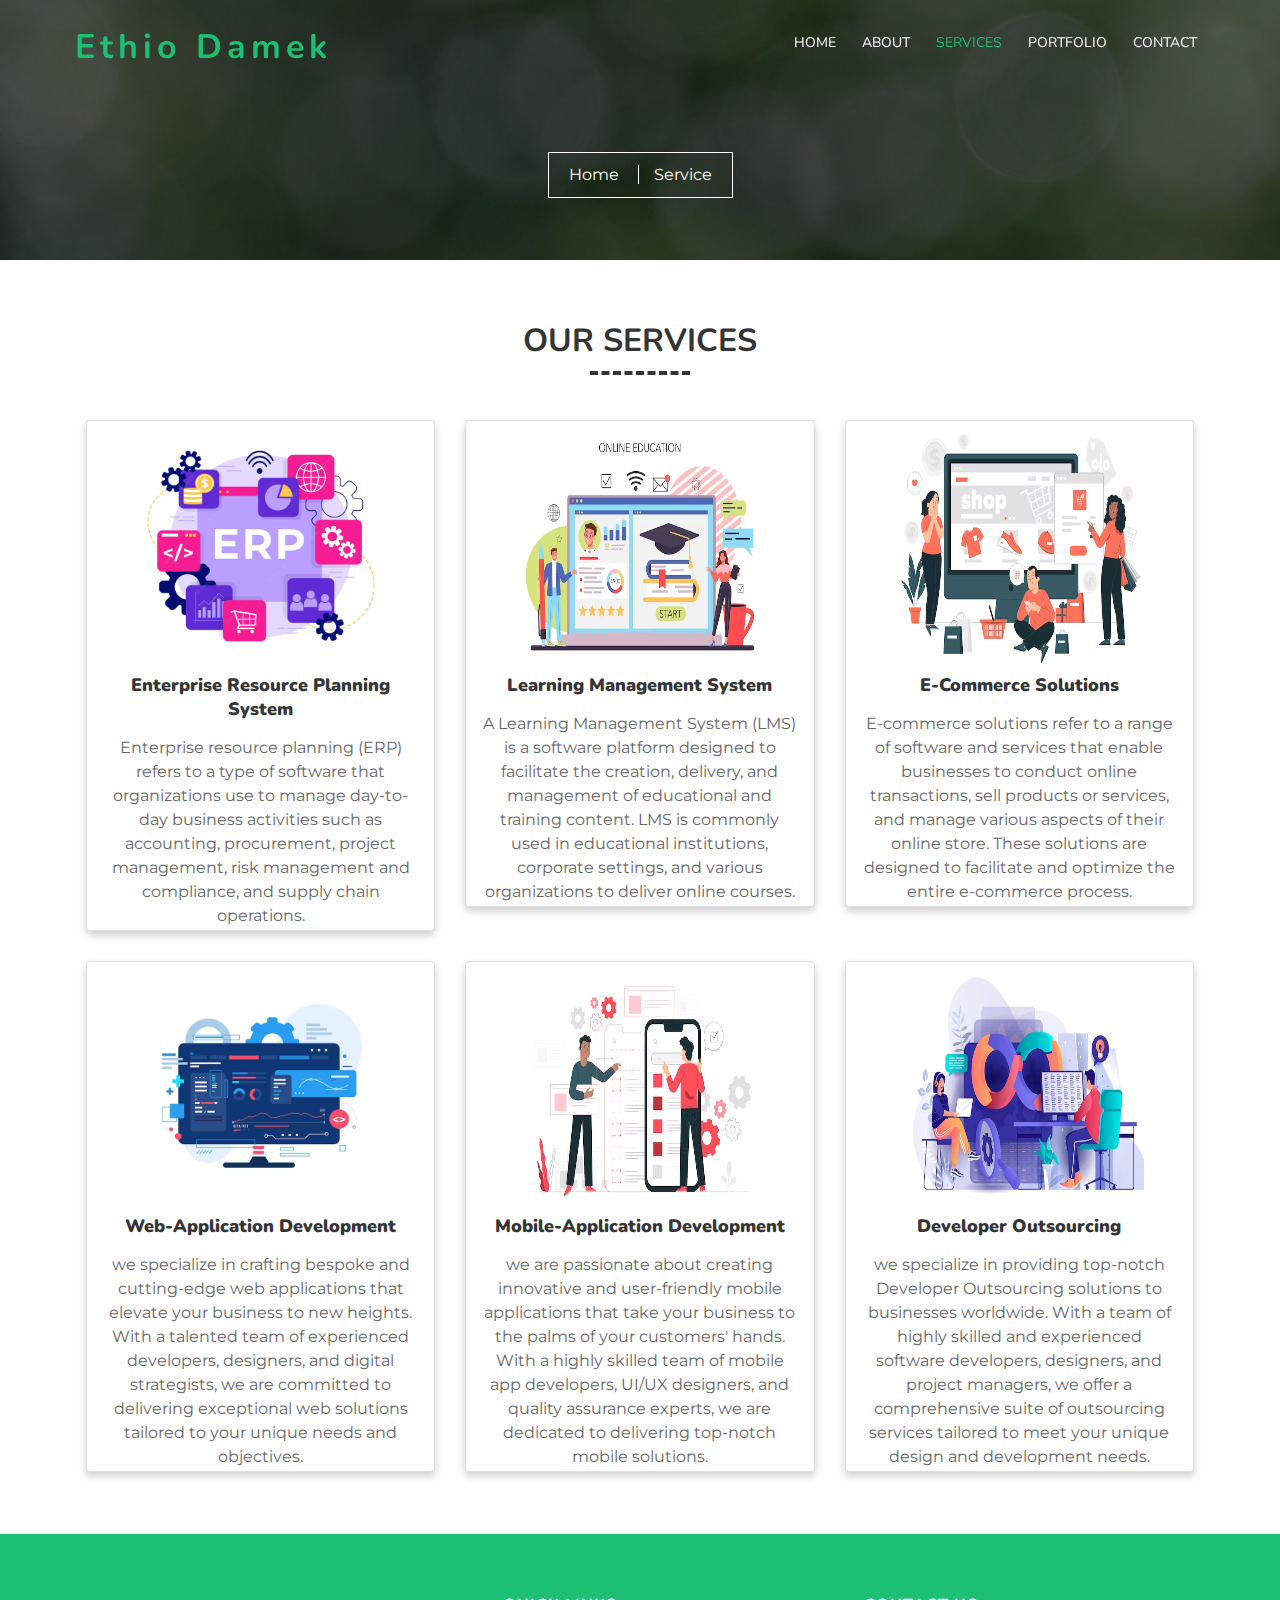
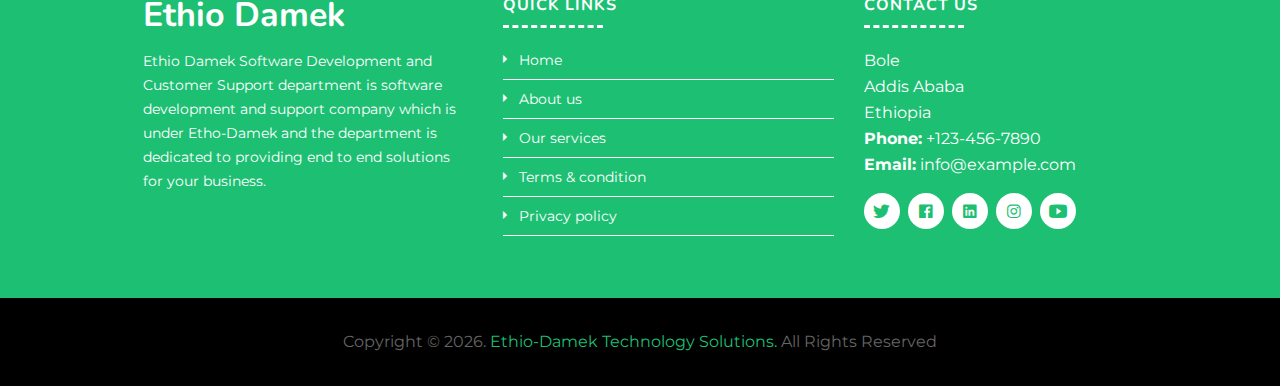
<file: service.html>
<!DOCTYPE html>
<html lang="en">
    <head>
        <meta charset="utf-8">
        <title>Ethio-Damek</title>
        <meta content="width=device-width, initial-scale=1.0" name="viewport">
        <meta content="" name="keywords">
        <meta content="" name="description">

        <!-- Favicons -->
        <link href="img/favicon.ico" rel="icon">
        <link href="img/apple-touch-icon.png" rel="apple-touch-icon">

        <!-- Google Fonts -->
        <link href="https://fonts.googleapis.com/css?family=Montserrat:200,300|Nunito:400,700&display=swap" rel="stylesheet">

        <!-- Bootstrap CSS File -->
        <link href="vendor/bootstrap/css/bootstrap.min.css" rel="stylesheet">

        <!-- Vendor CSS Files -->
        <link href="vendor/ionicons/css/ionicons.min.css" rel="stylesheet">
        <link href="vendor/owlcarousel/assets/owl.carousel.min.css" rel="stylesheet">
        <link href="vendor/lightbox/css/lightbox.min.css" rel="stylesheet">

        <!-- Main Stylesheet -->
        <link href="css/style.css" rel="stylesheet">
        <style>
            .card {
                /* Add shadows to create the "card" effect */
                box-shadow: 0 4px 8px 0 rgba(0,0,0,0.2);
                transition: 0.3s;
            }

                /* On mouse-over, add a deeper shadow */
                .card:hover {
                box-shadow: 0 8px 16px 0 rgba(0,0,0,0.2);
            }

                /* Add some padding inside the card container */
                .container {
                padding: 2px 16px;
            }
        </style>
    </head>

    <body>
        <!-- Header Section Start -->
        <header class="header">
            <div class="container-fluid">
                <div class="logo pull-left">
                    <h1><a href="index.html">Ethio Damek</a></h1>
                    <!-- <a href="#"><img src="img/logo.png" alt="" title="" /></a>-->
                </div>

                <nav id="nav-menu-container">
                    <ul class="nav-menu">
                        <li><a href="index.html">Home</a></li>
                        <li><a href="about.html">About</a></li>
                        <li class="menu-active"><a href="service.html">Services</a></li>
                        <li><a href="portfolio.html">Portfolio</a></li>
                        <!-- <li><a href="price.html">Price</a></li> -->
                        <li><a href="contact.html">Contact</a></li>
                    </ul>
                </nav>
            </div>
        </header>
        <!-- Header Section End -->
        
        <!-- Banner Section Start-->
        <section class="banner">
            <div class="container">
                <div class="col-lg-12">
                    <div class="banner-nav">
                        <div class="banner-box">
                            <a href="index.html">Home </a>
                            <a href="service.html">Service</a>
                        </div>
                    </div>
                </div>
            </div>
        </section>
        <!-- Banner Section End-->

        <!-- Services Section Start -->
        <section id="services" class="services">
            <div class="container">
                <header class="section-header">
                    <h3>Our Services</h3>
                    <!-- <p>
                        Integer sollicitudin sed nulla non consequat. Nullam vitae erat quis leo accumsan ullamcorper. Suspendisse leo purus, pellentesque posuere.
                    </p> -->
                </header>
                <div class="row">
                    
                    <div class="col-sm-6 col-md-4 col-lg-4">
                        <div class="single-service">
                            <div class="card">
                                <img src="img/erp.webp" alt="Avatar" style="width:250px; height: 250px; margin: auto;">
                                <div class="container">
                                    <h4><b>Enterprise Resource Planning System</b></h4>
                                    <p>Enterprise resource planning (ERP) refers to a type of software that organizations use to manage day-to-day business activities such as accounting, procurement, project management, risk management and compliance, and supply chain operations.</p>
                                </div>
                            </div>
                        </div>
                    </div>

                    <div class="col-sm-6 col-md-4 col-lg-4">
                        <div class="single-service">
                            <div class="card">
                                <img src="img/lms.avif" alt="Avatar" style="width:250px; height: 250px; margin: auto;">
                                <div class="container">
                                    <h4><b>Learning Management System</b></h4>
                                    <p>A Learning Management System (LMS) is a software platform designed to facilitate the creation, delivery, and management of educational and training content. LMS is commonly used in educational institutions, corporate settings, and various organizations to deliver online courses.</p>
                                </div>
                            </div>
                        </div>
                    </div>

                    <div class="col-sm-6 col-md-6 col-lg-4">
                        <div class="single-service">
                            <div class="card">
                                <img src="img/ecommerce.avif" alt="Avatar" style="width:250px; height: 250px; margin: auto;">
                                <div class="container">
                                    <h4><b>E-commerce Solutions</b></h4>
                                    <p>E-commerce solutions refer to a range of software and services that enable businesses to conduct online transactions, sell products or services, and manage various aspects of their online store. These solutions are designed to facilitate and optimize the entire e-commerce process.</p>
                                </div>
                            </div>
                        </div>
                    </div>

                    <div class="col-sm-6 col-md-4 col-lg-4">
                        <div class="single-service">
                            <div class="card">
                                <img src="img/web-app.avif" alt="Avatar" style="width:250px; height: 250px; margin: auto;">
                                <div class="container">
                                    <h4><b>Web-Application Development</b></h4>
                                    <p>we specialize in crafting bespoke and cutting-edge web applications that elevate your business to new heights. With a talented team of experienced developers, designers, and digital strategists, we are committed to delivering exceptional web solutions tailored to your unique needs and objectives.</p>
                                </div>
                            </div>
                        </div>
                    </div>

                    <div class="col-sm-6 col-md-4 col-lg-4">
                        <div class="single-service">
                            <div class="card">
                                <img src="img/mobile-app.avif" alt="Avatar" style="width:250px; height: 250px; margin: auto;">
                                <div class="container">
                                    <h4><b>Mobile-Application Development</b></h4>
                                    <p>we are passionate about creating innovative and user-friendly mobile applications that take your business to the palms of your customers' hands. With a highly skilled team of mobile app developers, UI/UX designers, and quality assurance experts, we are dedicated to delivering top-notch mobile solutions.</p>
                                </div>
                            </div>
                        </div>
                    </div>

                    <div class="col-sm-6 col-md-4 col-lg-4">
                        <div class="single-service">
                            <div class="card">
                                <img src="img/developer.avif" alt="Avatar" style="width:250px; height: 250px; margin: auto;">
                                <div class="container">
                                    <h4><b>Developer Outsourcing</b></h4>
                                    <p> we specialize in providing top-notch Developer Outsourcing solutions to businesses worldwide. With a team of highly skilled and experienced software developers, designers, and project managers, we offer a comprehensive suite of outsourcing services tailored to meet your unique design and development needs.</p>
                                </div>
                            </div>
                        </div>
                    </div>


                </div>
            </div>
        </section>
        <!-- Services Section End -->

        <!-- Footer Start -->
        <footer class="footer">
            <div class="footer-top">
                <div class="container">
                    <div class="row" style="margin-left: 42px;">
                        <div class="col-lg-4 col-md-6 footer-info">
                            <h3>Ethio Damek</h3>
                            <p>
                                Ethio Damek Software Development and Customer Support department is software development and support company which is under Etho-Damek and the department is dedicated to providing end to end solutions for your business.
                            </p>
                        </div>

                        <div class="col-lg-4 col-md-6 footer-links">
                            <h4>Quick Links</h4>
                            <ul>
                                <li><i class="ion-md-arrow-dropright"></i> <a href="#">Home</a></li>
                                <li><i class="ion-md-arrow-dropright"></i> <a href="#">About us</a></li>
                                <li><i class="ion-md-arrow-dropright"></i> <a href="#">Our services</a></li>
                                <li><i class="ion-md-arrow-dropright"></i> <a href="#">Terms & condition</a></li>
                                <li><i class="ion-md-arrow-dropright"></i> <a href="#">Privacy policy</a></li>
                            </ul>
                        </div>

                        <div class="col-lg-4 col-md-6 footer-contact">
                            <h4>Contact Us</h4>
                            <p>
                                Bole<br>
                                Addis Ababa<br>
                                Ethiopia <br>
                                <strong>Phone:</strong> +123-456-7890<br>
                                <strong>Email:</strong> info@example.com<br>
                            </p>

                            <div class="social-links">
                                <a href="https://freewebsitecode.com/"><i class="ion-logo-twitter"></i></a>
                                <a href="https://facebook.com/freewebsitecode/"><i class="ion-logo-facebook"></i></a>
                                <a href="https://freewebsitecode.com/"><i class="ion-logo-linkedin"></i></a>
                                <a href="https://freewebsitecode.com/"><i class="ion-logo-instagram"></i></a>
                                <a href="https://www.youtube.com/channel/UC9HlQRmKgG3jeVD_fBxj1Pw/videos"><i class="ion-logo-youtube"></i></a>
                            </div>

                        </div>

                        <!-- <div class="col-lg-3 col-md-6 footer-newsletter">
                            <h4>Subscription</h4>
                            <p>Lorem Ipsum is simply dummy text of the printing and typesetting industry. Lorem Ipsum has been the industry's standard dummy text ever since the 1500s, when an unknown printer took a galley of type.</p>
                            <form action="" method="post">
                                <input type="email" name="email"><input type="submit"  value="Subscribe">
                            </form>
                        </div> -->

                    </div>
                </div>
            </div>

            <div class="container">
                <div class="copyright">
                     Copyright &copy; <script>document.write( new Date().getUTCFullYear() );</script>. <a href="https://ethiodamek.shoesonlyshop.com/">Ethio-Damek Technology Solutions. </a> All Rights Reserved<br>
                </div>
            </div>
        </footer>
        <!-- Footer End -->

        <a href="#" class="back-to-top"><i class="ion-md-arrow-dropup"></i></a>

        <!-- Vendor JS Files -->
        <script src="vendor/jquery/jquery.min.js"></script>
        <script src="vendor/jquery/jquery-migrate.min.js"></script>
        <script src="vendor/bootstrap/js/bootstrap.bundle.min.js"></script>
        <script src="vendor/easing/easing.min.js"></script>
        <script src="vendor/superfish/hoverIntent.js"></script>
        <script src="vendor/superfish/superfish.min.js"></script>
        <script src="vendor/waypoints/waypoints.min.js"></script>
        <script src="vendor/touchSwipe/jquery.touchSwipe.min.js"></script>
        <script src="vendor/counterup/counterup.min.js"></script>
        <script src="vendor/owlcarousel/owl.carousel.min.js"></script>
        <script src="vendor/isotope/isotope.pkgd.min.js"></script>
        <script src="vendor/lightbox/js/lightbox.min.js"></script>

        <!-- Main Javascript File -->
        <script src="js/main.js"></script>

    </body>
</html>
</file>
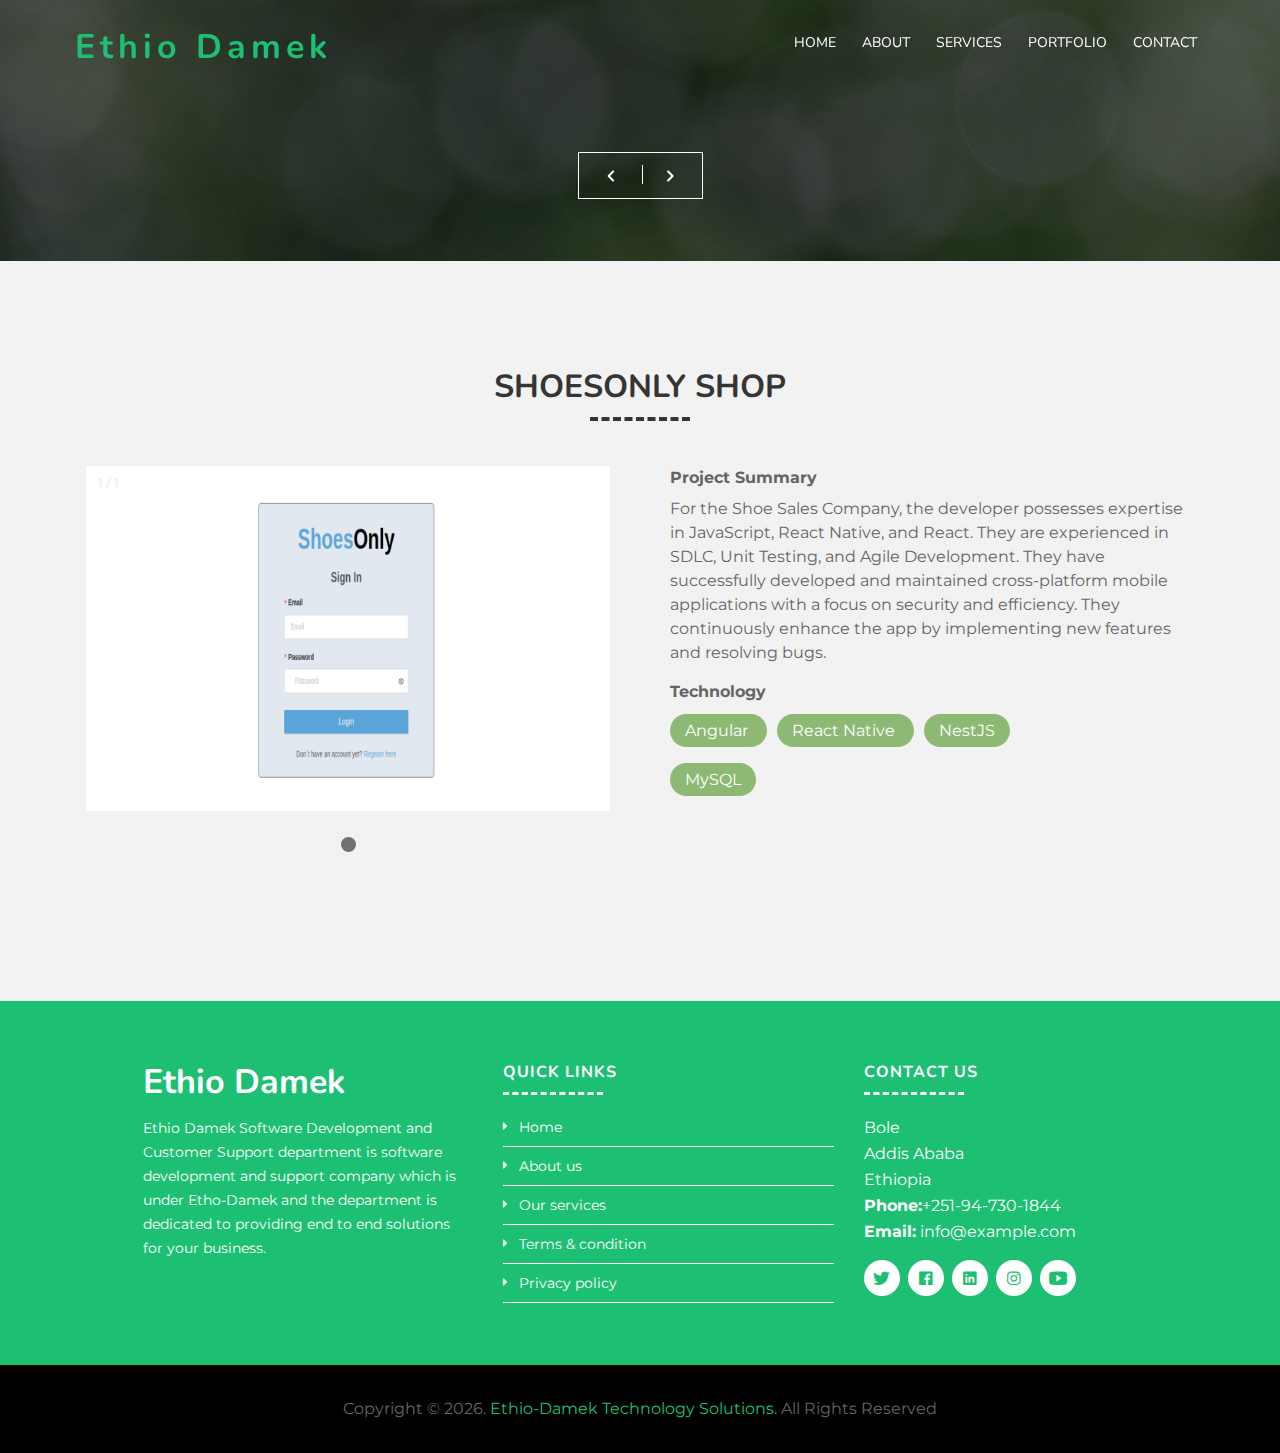
<file: shoesonly.html>
<!DOCTYPE html>
<html lang="en">
    <head>
        <meta charset="utf-8">
        <title>Ethio-Damek</title>
        <meta content="width=device-width, initial-scale=1.0" name="viewport">
        <meta content="" name="keywords">
        <meta content="" name="description">

        <!-- Favicons -->
        <link href="img/favicon.ico" rel="icon">
        <link href="img/apple-touch-icon.png" rel="apple-touch-icon">

        <!-- Google Fonts -->
        <link href="https://fonts.googleapis.com/css?family=Montserrat:200,300|Nunito:400,700&display=swap" rel="stylesheet">

        <!-- Bootstrap CSS File -->
        <link href="vendor/bootstrap/css/bootstrap.min.css" rel="stylesheet">

        <!-- Vendor CSS Files -->
        <link href="vendor/ionicons/css/ionicons.min.css" rel="stylesheet">
        <link href="vendor/owlcarousel/assets/owl.carousel.min.css" rel="stylesheet">
        <link href="vendor/lightbox/css/lightbox.min.css" rel="stylesheet">

        <!-- Main Stylesheet -->
        <link href="css/style.css" rel="stylesheet">        
    </head>

    <body>
        <!-- Header Section Start -->
        <header class="header">
            <div class="container-fluid">
                <div class="logo pull-left">
                    <h1><a href="index.html">Ethio Damek</a></h1>
                    <!-- <a href="#"><img src="img/logo.png" alt="" title="" /></a>-->
                </div>

                <nav id="nav-menu-container">
                    <ul class="nav-menu">
                        <li><a href="index.html">Home</a></li>
                        <li><a href="about.html">About</a></li>
                        <li><a href="service.html">Services</a></li>
                        <li><a href="portfolio.html">Portfolio</a></li>
                        <!-- <li><a href="price.html">Price</a></li> -->
                        <li><a href="contact.html">Contact</a></li>
                    </ul>
                </nav>
            </div>
        </header>
        <!-- Header Section End -->
        
        <!-- Banner Section Start-->
        <section class="banner">
            <div class="container">
                <div class="col-lg-12">
                    <div class="banner-nav">
                        <div class="banner-box">
                            <a href="acrossexpress.html"> <img src="img/navigate_before.png" alt="Image"> </a>
                            <a href="portfolio.html"> <img src="img/navigate_next.png" alt="Image">  </a>
                        </div>
                    </div>
                </div>
            </div>
        </section>
        <!-- Banner Section End-->

        <!-- Portfolio Section Start -->
        <section class="portfolio">
            <div class="container">

                <header class="section-header">
                    <h3 style="margin-top: 45px" class="section-title">ShoesOnly Shop</h3>
                </header>

                <div class="grid-container" style="margin-top: 45px; margin-bottom: 95px;">
                <div>
                    <!-- Slideshow container -->
                    <div class="slideshow-container">

                        <!-- Full-width images with number and caption text -->
                        <div class="mySlides fadee">
                        <div class="numbertext">1 / 1</div>
                        <img src="img/shoesonly.png" style=" width: 100%; 
                         ">
                        </div>
                    
                        <!-- <div class="mySlides fadee">
                        <div class="numbertext">2 / 2</div>
                        <img src="img/acrossexpress.jpeg" style=" width: 100%; 
                         ">
                        </div> -->
                    
                        <!-- Next and previous buttons -->
                        <a class="prev" style="color: white;"  onclick="plusSlides(-1)">&#10094;</a>
                        <a class="next" style="color: white;" onclick="plusSlides(1)">&#10095;</a>
                    </div>
                    <br>
                    
                    <!-- The dots/circles -->
                    <div style="text-align:center">
                        <span class="dot" onclick="currentSlide(1)"></span>
                        <!-- <span class="dot" onclick="currentSlide(2)"></span> -->
                    </div>

                </div>


                    <div class="description">
                      <div style="margin-bottom: 7px;">
                        <strong>Project Summary</strong>
                      </div>
                      <p>For the Shoe Sales Company, the developer possesses expertise in JavaScript, React Native,
                        and React. They are experienced in SDLC, Unit Testing, and Agile Development. They have
                        successfully developed and maintained cross-platform mobile applications with a focus on
                        security and efficiency. They continuously enhance the app by implementing new features
                        and resolving bugs.
                    </p>
                    <!-- <div>
                        <p>Visit: <a href="https://kenemape.com/" target="_blank">https://kenemape.com</a></p>
                        </div>
                    <div> -->
                        <div>
                            <strong>Technology</strong>
                        </div>
                       
                        <div style="margin-top: 15px; ">
                            <p style="background-color: #8eb975; color: #ffffff; padding: 7px 15px; display: inline; border-radius: 50px; margin-right: 10px;">
                                Angular
                            </p>
                            <p style="background-color: #8eb975; color: #ffffff; padding: 7px 15px; display: inline; border-radius: 50px; margin-right: 10px;">
                                React Native
                            </p>
                            <p style="background-color: #8eb975; color: #ffffff; padding: 7px 15px; display: inline; border-radius: 50px; margin-right: 10px;">
                                NestJS
                            </p>
                        </div>
                        <div style="margin-top: 25px; ">
                            <p style="background-color: #8eb975; color: #ffffff; padding: 7px 15px; display: inline; border-radius: 50px; margin-right: 10px;">
                                MySQL
                            </p>
                        </div>
                    </div>
                    </div>
                </div>
                  

            </div>
        </section>
        <!-- Portfolio Section End -->

        <!-- Footer Start -->
        <footer class="footer">
            <div class="footer-top">
                <div class="container">
                    <div class="row" style="margin-left: 42px;">
                        <div class="col-lg-4 col-md-6 footer-info">
                            <h3>Ethio Damek</h3>
                            <p>
                                Ethio Damek Software Development and Customer Support department is software development and support company which is under Etho-Damek and the department is dedicated to providing end to end solutions for your business.
                            </p>
                        </div>

                        <div class="col-lg-4 col-md-6 footer-links">
                            <h4>Quick Links</h4>
                            <ul>
                                <li><i class="ion-md-arrow-dropright"></i> <a href="#">Home</a></li>
                                <li><i class="ion-md-arrow-dropright"></i> <a href="#">About us</a></li>
                                <li><i class="ion-md-arrow-dropright"></i> <a href="#">Our services</a></li>
                                <li><i class="ion-md-arrow-dropright"></i> <a href="#">Terms & condition</a></li>
                                <li><i class="ion-md-arrow-dropright"></i> <a href="#">Privacy policy</a></li>
                            </ul>
                        </div>

                        <div class="col-lg-4 col-md-6 footer-contact">
                            <h4>Contact Us</h4>
                            <p>
                                Bole<br>
                                Addis Ababa<br>
                                Ethiopia <br>
                                <strong>Phone:</strong>+251-94-730-1844<br>
                                <strong>Email:</strong> info@example.com<br>
                            </p>

                            <div class="social-links">
                                <a href="https://freewebsitecode.com/"><i class="ion-logo-twitter"></i></a>
                                <a href="https://facebook.com/freewebsitecode/"><i class="ion-logo-facebook"></i></a>
                                <a href="https://freewebsitecode.com/"><i class="ion-logo-linkedin"></i></a>
                                <a href="https://freewebsitecode.com/"><i class="ion-logo-instagram"></i></a>
                                <a href="https://www.youtube.com/channel/UC9HlQRmKgG3jeVD_fBxj1Pw/videos"><i class="ion-logo-youtube"></i></a>
                            </div>

                        </div>

                        <!-- <div class="col-lg-3 col-md-6 footer-newsletter">
                            <h4>Subscription</h4>
                            <p>Lorem Ipsum is simply dummy text of the printing and typesetting industry. Lorem Ipsum has been the industry's standard dummy text ever since the 1500s, when an unknown printer took a galley of type.</p>
                            <form action="" method="post">
                                <input type="email" name="email"><input type="submit"  value="Subscribe">
                            </form>
                        </div> -->

                    </div>
                </div>
            </div>

            <div class="container">
                <div class="copyright">
                     Copyright &copy; <script>document.write( new Date().getUTCFullYear() );</script>. <a href="https://ethiodamek.shoesonlyshop.com/">Ethio-Damek Technology Solutions. </a> All Rights Reserved<br>
                </div>
            </div>
        </footer>
        <!-- Footer End -->

        <a href="#" class="back-to-top"><i class="ion-md-arrow-dropup"></i></a>

        <!-- Vendor JS Files -->
        <script src="vendor/jquery/jquery.min.js"></script>
        <script src="vendor/jquery/jquery-migrate.min.js"></script>
        <script src="vendor/bootstrap/js/bootstrap.bundle.min.js"></script>
        <script src="vendor/easing/easing.min.js"></script>
        <script src="vendor/superfish/hoverIntent.js"></script>
        <script src="vendor/superfish/superfish.min.js"></script>
        <script src="vendor/waypoints/waypoints.min.js"></script>
        <script src="vendor/touchSwipe/jquery.touchSwipe.min.js"></script>
        <script src="vendor/counterup/counterup.min.js"></script>
        <script src="vendor/owlcarousel/owl.carousel.min.js"></script>
        <script src="vendor/isotope/isotope.pkgd.min.js"></script>
        <script src="vendor/lightbox/js/lightbox.min.js"></script>

        <!-- Main Javascript File -->
        <script src="js/main.js"></script>

    </body>
</html>
</file>
<file: css/style.css>
/* ------------------ General CSS ------------------ */
body {
    color: #656565;
    font-family: 'Montserrat', sans-serif;
    background: #ffffff;
}

a {
    color: #1dbf73;
    transition: 0.3s;
}

a:hover,
a:active,
a:focus {
    color: #353535;
    outline: none;
    text-decoration: none;
}

p {
    color: #656565;
    padding: 0;
    margin: 0 0 15px 0;
}

h1,
h2,
h3,
h4,
h5,
h6 {
    font-family: 'Nunito', sans-serif;
    font-weight: 700;
    color: #353535;
    margin: 0 0 15px 0;
    padding: 0;
}

h4,
h5,
h6 {
    font-weight: 400;
}


/* ------------------ Back to Top ------------------ */
.back-to-top {
    position: fixed;
    display: none;
    background: #1dbf73;
    color: #ffffff;
    width: 45px;
    height: 45px;
    text-align: center;
    line-height: 1;
    font-size: 44px;
    right: 15px;
    bottom: 15px;
    transition: background 0.3s;
    z-index: 9;
}

.back-to-top i {
    color: #ffffff;
}


/* ------------------ Header CSS ------------------- */
.header {
    padding: 30px 0;
    height: 92px;
    position: fixed;
    left: 0;
    top: 0;
    right: 0;
    transition: all 0.3s;
    z-index: 997;
}

.header.header-scrolled {
    background: rgba(0, 0, 0, 0.9);
    padding: 20px 0;
    height: 72px;
    transition: all 0.3s;
}

.header .logo {
    float: left;
}

.header .logo h1 {
    font-size: 34px;
    margin: 0;
    line-height: 1;
    letter-spacing: 5px;
}

.header .logo h1 a:hover {
    color: #ffffff;
}

.header .logo img {
    padding: 0;
    margin: 0;
    max-height: 100%;
}


/* ----------------- Intro Section ----------------- */
/* ================================================= */

.slider {
    display: table;
    width: 100%;
    height: 100vh;
    background: #000;
}

.slider .carousel-item {
    width: 100%;
    height: 100vh;
    background-size: cover;
    background-position: center;
    background-repeat: no-repeat;
}

.slider .carousel-item::before {
    content: '';
    background-color: rgba(0, 0, 0, 0.7);
    position: absolute;
    height: 100%;
    width: 100%;
    top: 0;
    right: 0;
    left: 0;
    bottom: 0;
}

.slider .carousel-container {
    display: -webkit-box;
    display: -webkit-flex;
    display: -ms-flexbox;
    display: flex;
    -webkit-box-pack: center;
    -webkit-justify-content: center;
    -ms-flex-pack: center;
    justify-content: center;
    -webkit-box-align: center;
    -webkit-align-items: center;
    -ms-flex-align: center;
    align-items: center;
    position: absolute;
    bottom: 0;
    top: 0;
    left: 0;
    right: 0;
}

.slider .carousel-background img {
    max-width: 100%;
}

.slider .carousel-content {
    text-align: center;
}

.slider h2 {
    color: #ffffff;
    margin-bottom: 30px;
    font-size: 64px;
    font-weight: 800;
    letter-spacing: 1px;
}

.slider p {
    width: 80%;
    margin: 0 auto 30px auto;
    color: #ffffff;
}

.slider .carousel-fade {
    overflow: hidden;
}

.slider .carousel-fade .carousel-inner .carousel-item {
    transition-property: opacity;
}

.slider .carousel-fade .carousel-inner .carousel-item,
.slider .carousel-fade .carousel-inner .active.carousel-item-left,
.slider .carousel-fade .carousel-inner .active.carousel-item-right {
    opacity: 0;
}

.slider .carousel-fade .carousel-inner .active,
.slider .carousel-fade .carousel-inner .carousel-item-next.carousel-item-left,
.slider .carousel-fade .carousel-inner .carousel-item-prev.carousel-item-right {
    opacity: 1;
    transition: 0.3s;
}

.slider .carousel-fade .carousel-inner .carousel-item-next,
.slider .carousel-fade .carousel-inner .carousel-item-prev,
.slider .carousel-fade .carousel-inner .active.carousel-item-left,
.slider .carousel-fade .carousel-inner .active.carousel-item-right {
    left: 0;
    -webkit-transform: translate3d(0, 0, 0);
    transform: translate3d(0, 0, 0);
}

.slider .carousel-control-prev,
.slider .carousel-control-next {
    width: 10%;
}

.slider .carousel-control-next-icon,
.slider .carousel-control-prev-icon {
    background: none;
    font-size: 32px;
    line-height: 1;
}

.slider .carousel-indicators li {
    cursor: pointer;
}

.slider .btn-get-started {
    display: inline-block;
    padding: 10px 30px;
    transition: 0.3s;
    background: #1dbf73;
    color: #ffffff;
    font-family: 'Nunito', sans-serif;
    font-weight: 700;
    font-size: 18px;
    letter-spacing: 1px;
    text-transform: uppercase;
}

.slider .btn-get-started:hover {
    background: #ffffff;
    color: #1dbf73;
}



/* ------------------ Menu Style ------------------- */
#nav-menu-container {
    float: right;
    margin: 0;
}

.nav-menu,
.nav-menu * {
    margin: 0;
    padding: 0;
    list-style: none;
}

.nav-menu ul {
    position: absolute;
    display: none;
    top: 100%;
    left: 0;
    z-index: 99;
}

.nav-menu li {
    position: relative;
    white-space: nowrap;
}

.nav-menu > li {
    float: left;
}

.nav-menu li:hover > ul,
.nav-menu li.sfHover > ul {
    display: block;
}

.nav-menu ul ul {
    top: 0;
    left: 100%;
}

.nav-menu ul li {
    min-width: 180px;
}

.nav-menu a {
    display: inline-block;
    padding: 0 8px 10px 8px;
    color: #ffffff;
    font-family: 'Nunito', sans-serif;
    font-weight: 400;
    font-size: 14px;
    text-transform: uppercase;
    outline: none;
    text-decoration: none;
}

.nav-menu li:hover > a,
.nav-menu > .menu-active > a {
    color: #1dbf73;
}

.nav-menu > li {
    margin-left: 10px;
}

.nav-menu ul {
    margin: 4px 0 0 0;
    padding: 10px;
    box-shadow: 0px 0px 5px rgba(0, 0, 0, 0.25);
    background: #ffffff;
}

.nav-menu ul li {
    transition: 0.3s;
}

.nav-menu ul li a {
    padding: 5px 10px;
    color: #353535;
    transition: 0.3s;
    display: block;
    font-size: 14px;
    text-transform: none;
}

.nav-menu ul li:hover > a {
    color: #1dbf73;
}

.nav-menu ul ul {
    margin: 0;
}

#mobile-nav-toggle {
    position: fixed;
    right: 0;
    top: 0;
    z-index: 999;
    margin: 20px 20px 0 0;
    border: 0;
    background: none;
    font-size: 24px;
    display: none;
    transition: all 0.4s;
    outline: none;
    cursor: pointer;
}

#mobile-nav-toggle i {
    color: #ffffff;
}

#mobile-nav {
    position: fixed;
    top: 0;
    padding-top: 18px;
    bottom: 0;
    z-index: 999;
    background: rgba(0, 0, 0, 0.8);
    left: -260px;
    width: 260px;
    overflow-y: auto;
    transition: 0.4s;
}

#mobile-nav ul {
    padding: 0;
    margin: 0;
    list-style: none;
}

#mobile-nav ul li {
    position: relative;
}

#mobile-nav ul li a {
    color: #ffffff;
    font-size: 13px;
    text-transform: uppercase;
    overflow: hidden;
    padding: 10px 22px 10px 15px;
    position: relative;
    text-decoration: none;
    width: 100%;
    display: block;
    outline: none;
}

#mobile-nav ul li a:hover {
    color: #1dbf73;
}

#mobile-nav ul li li {
    padding-left: 30px;
}

#mobile-nav ul li.menu-active a {
    color: #1dbf73;
}

#mobile-nav ul .menu-has-children i {
    position: absolute;
    top: -5px;
    right: 0;
    z-index: 99;
    padding: 15px;
    cursor: pointer;
    color: #ffffff;
}

#mobile-nav ul .menu-has-children i.ion-md-arrow-dropup {
    color: #1dbf73;
}

#mobile-nav ul .menu-has-children i.dicon {
    display: none;
}

#mobile-nav ul .menu-has-children li a {
    text-transform: none;
}

#mobile-nav ul .menu-item-active {
    color: #1dbf73;
}

#mobile-body-overly {
    width: 100%;
    height: 100%;
    z-index: 997;
    top: 0;
    left: 0;
    position: fixed;
    background: rgba(0, 0, 0, 0.7);
    display: none;
}

body.mobile-nav-active {
    overflow: hidden;
}

body.mobile-nav-active #mobile-nav {
    left: 0;
}

body.mobile-nav-active #mobile-nav-toggle {
    color: #ffffff;
}



/* ---------------- Banner Section ----------------- */
.banner {
    background: url("../img/banner.jpg") center top no-repeat;
    background-size: cover;
    padding: 150px 0 60px 0;
    position: relative;
}

.banner::before {
    content: '';
    position: absolute;
    left: 0;
    right: 0;
    top: 0;
    bottom: 0;
    background: rgba(000, 000, 000, 0.6);
    z-index: 9;
}

.banner .container {
    position: relative;
    z-index: 10;
}

.banner .banner-nav {
    text-align: center;
}

.banner .banner-box {
    display: inline-block;
    padding: 10px 20px;
    border: 1px solid #ffffff;
}

.banner .banner-box a {
    color: #ffffff;
}

.banner .banner-box a:hover {
    color: #1dbf73;
}

.banner .banner-box a:first-child {
    padding-right: 15px;
    border-right: 1px solid #ffffff;
}

.banner .banner-box a:last-child {
    padding-left: 15px;
}


/* ------------- Section Header Style -------------- */
.section-header {
    position: relative;
    max-width: 700px;
    margin: 0 auto;
}

.section-header h3 {
    font-size: 32px;
    text-transform: uppercase;
    text-align: center;
    position: relative;
    padding-bottom: 15px;
}

.section-header h3::before {
    content: '';
    position: absolute;
    display: block;
    width: 100px;
    height: 0;
    border-bottom: 4px dashed #353535;
    bottom: 0;
    left: calc(50% - 50px);
}

.section-header p {
    text-align: center;
    padding-bottom: 30px;
}


/* ---------------- About Us Style ----------------- */
.about {
    position: relative;
    padding: 60px 0 40px 0;
    background: #f2f2f2;
}

.about .about-row {
    margin-bottom: 30px;
}

.about .about-col {
    background: #ffffff;
    margin-bottom: 20px;
}

.about .about-col:hover {
    box-shadow: 0px 2px 10px #dddddd;
}

.about .about-col .img {
    position: relative;
}

.about .about-col .icon {
    width: 64px;
    height: 64px;
    padding-top: 10px;
    padding-left: 1px;
    text-align: center;
    position: absolute;
    background-color: #1dbf73;
    border-radius: 50%;
    text-align: center;
    border: 4px solid #ffffff;
    left: calc( 50% - 32px);
    bottom: -30px;
    transition: 0.3s;
}

.about .about-col i {
    font-size: 36px;
    line-height: 1;
    color: #ffffff;
    transition: 0.3s;
}

.about .about-col:hover .icon {
    background-color: #ffffff;
}

.about .about-col:hover i {
    color: #1dbf73;
}

.about .about-col h2 {
    color: #353535;
    text-align: center;
    font-weight: 700;
    font-size: 20px;
    padding: 0;
    margin: 40px 0 12px 0;
}

.about .about-col h2 a {
    color: #353535;
}

.about .about-col h2 a:hover {
    color: #1dbf73;
}

.about .about-col p {
    font-size: 14px;
    font-weight: 400;
    line-height: 24px;
    color: #353535;
    margin-bottom: 0;
    padding: 0 30px;
}

.about .read-more {
    width: 100%;
    text-align: center;
}

.about .read-more a {
    font-size: 14px;
    letter-spacing: 1px;
    display: inline-block;
    padding: 5px 15px;
    transition: 0.3s;
    margin: 15px 30px 30px 30px;
    color: #ffffff;
    background: #1dbf73;
}

.about .about-col:hover .read-more a,
.about .read-more a:hover {
    background: #353535;
    color: #ffffff;
}

.about .about-row .read-more {
    text-align: left;
}

.about .about-row .read-more a {
    margin: 0;
}


/* ---------------- Services Style ----------------- */
.services {
    background: #ffffff;
    padding: 60px 0 60px 0;
    text-align: center;
}

.services .section-header p {
    margin:0;
    padding: 0;
}

.single-service {
    position: relative;
    text-align: center;
    color: #353535;
    font-weight: 400;
    margin:30px 0 0;
    transition: all 0.3s;
}

.single-service i {
    font-size: 64px;
    color: #1dbf73;
}

.single-service h4,
.single-service h4 a {
    font-size: 18px;
    font-weight: 700;
    line-height: 24px;
    text-transform: capitalize;
    color: #353535;
}

.single-service p {
    margin: 0;
}


/* ------------ Call To Action Section ------------- */
.call-to-action {
    position: relative;
    padding: 60px 0;
    background: #1dbf73;
}

.call-to-action .container {
    max-width: 700px;
}

.call-to-action h3 {
    color: #ffffff;
}

.call-to-action h3::before {
    border-color: #ffffff;
}

.call-to-action p {
    color: #ffffff;
    margin: 0;
}

.call-to-action .cta-btn {
    display: inline-block;
    margin-top: 10px;
    padding: 8px 28px;
    color: #1dbf73;
    font-weight: 500;
    font-size: 16px;
    letter-spacing: 1px;
    text-transform: uppercase;
    background: #ffffff;
    transition: 0.3s;
}

.call-to-action .cta-btn:hover {
    color: #ffffff;
    background: #353535;
}


/* ----------------- Pricing Style ----------------- */
.pricing {
    background: #f2f2f2;
    padding: 60px 0;
}

.pricing .section-header p {
    margin-bottom: 50px;
}

.pricing .price-content {
    position: relative;
    background: #ffffff;
    text-align: center;
}

.pricing .price-content:hover {
    box-shadow: 0 0 10px #dddddd;
}

.pricing .price-plan {
    display: block;
    background: #353535;
    margin: 0 0 30px;
    padding: 15px 0 20px;
}

.pricing .price-title {
    display: block;
    color: #ffffff;
    font-size: 30px;
    letter-spacing: 1px;
    padding: 0 15px 0;
    margin-bottom: 0;
}

.pricing .price-amount {
    display: block;
    color: #ffffff;
    font-size: 48px;
    padding: 0 10px 0;
    text-transform: uppercase;
}

.pricing .price-amount span {
    color: #ffffff;
    font-size: 24px;
}

.pricing .price-date {
    color: #ffffff;
    font-size: 12px;
    margin-top: 5px;
    text-transform: uppercase;
    margin-bottom:0;
}

.pricing .price-details {
    font-size: 16px;
    list-style: none;
    text-align: left;
}

.pricing .price-details li {
    padding: 5px 0;
}

.pricing .price-details li i.ion-md-checkmark {
    color: #1dbf73;
    margin-right: 5px;
}

.pricing .price-details li i.ion-md-close {
    color: #ea4335;
    margin-right: 7px;
}

.pricing .btn {
    color: #ffffff;
    padding: 10px 30px;
    text-transform: uppercase;
    border: none;
    border-radius: 0;
}

.pricing .price-btn {
    margin-top: 10px;
    margin-bottom: 30px;
    background: #353535;
    color: #ffffff;
}

.pricing .price-btn:hover {
    background: #1dbf73;
}

.pricing .features-price-btn {
    background: #1dbf73;
}

.pricing .features-price-btn:hover {
    background: #353535;
}

.pricing .features-price {
    margin-top: -30px;
}

.pricing .features-price .price-plan {
    background: #1dbf73;
}

.pricing .features-price .price-plan p{
    color:#FFFFFF;
}

.pricing .features-price .price-plan .price-amount, 
.pricing .features-price .price-plan .price-amount span {
    color: #ffffff;
}

.pricing .features-price .price-plan .price-title {
    color:#ffffff;
}

@media (max-width: 767.98px) {
    .pricing .price-content {
        margin-bottom: 30px;
    }
    
    .pricing .features-price {
        margin-top: 0;
    }
}



/* ---------------- Our Skills Style --------------- */
.skills {
    position: relative;
    padding: 60px 0;
}

.skills .progress {
    height: 30px;
    margin-bottom: 15px;
    border-radius: 0;
}

.skills .progress .skill {
    line-height: 35px;
    padding: 0;
    margin: 0 0 0 20px;
    text-transform: uppercase;
}

.skills .progress .skill .val {
    float: right;
    font-style: normal;
    margin: 0 20px 0 0;
}

.skills .progress-bar {
    width: 1px;
    text-align: left;
    transition: .9s;
}

.skills .counters h2 {
    margin: 30px 0 0 0;
    font-size: 60px;
    display: block;
    color: #1dbf73;
}

.skills .counters p {
    padding: 0;
    margin: 0;
    font-size: 18px;
    color: #353535;
}


/* ----------------- Portfolio Style --------------- */
.portfolio {
    position: relative;
    padding: 60px 0 45px 0;
    background: #f2f2f2;
}

.portfolio #portfolio-flters {
    padding: 0;
    margin: 0 0 16px 0;
    list-style: none;
    text-align: center;
    font-size: 0;
}

.portfolio #portfolio-flters li {
    display: inline-block;
    margin: 0;
    padding: 10px 20px;
    font-size: 12px;
    line-height: 20px;
    color: #ffffff;
    text-transform: uppercase;
    background: #353535;
    margin-bottom: 4px;
    transition: all 0.3s;
    cursor: pointer;
}

.portfolio #portfolio-flters li:hover,
.portfolio #portfolio-flters li.filter-active {
    background: #1dbf73;
    color: #ffffff;
}

.portfolio #portfolio-flters li:last-child {
    margin-right: 0;
}

.portfolio .portfolio-wrap {
    margin-top: 10px;
}

.portfolio .portfolio-wrap:hover {
    box-shadow: 0px 0px 10px #666666;
}

.portfolio .portfolio-item {
    position: relative;
    height: 260px;
    overflow: hidden;
}

.portfolio .portfolio-item figure {
    background: #000;
    overflow: hidden;
    height: 230px;
    position: relative;
    border-radius: 0;
    margin: 0;
}

.portfolio .portfolio-item figure img {
    opacity: 0.6;
    transition: 0.3s;
}

.portfolio .portfolio-item figure:hover img {
    opacity: 0.3;
    transition: 0.3s;
}

.portfolio .portfolio-item figure .link-preview,
.portfolio .portfolio-item figure .link-details {
    position: absolute;
    display: inline-block;
    padding: 7px 0;
    line-height: 1;
    text-align: center;
    width: 60px;
    height: 36px;
    background: #1dbf73;
    border-radius: 20px;
    transition: 0.3s;
    opacity: 0;
}

.portfolio .portfolio-item figure .link-preview i,
.portfolio .portfolio-item figure .link-details i {
    font-size: 22px;
    color: #ffffff;
}

.portfolio .portfolio-item figure .link-preview:hover,
.portfolio .portfolio-item figure .link-details:hover {
    background: #ffffff;
}

.portfolio .portfolio-item figure .link-preview:hover i,
.portfolio .portfolio-item figure .link-details:hover i {
    color: #353535;
}

.portfolio .portfolio-item figure .link-preview {
    left: calc(50% - 65px);
    top: calc(50% - 18px);
}

.portfolio .portfolio-item figure .link-details {
    right: calc(50% - 65px);
    top: calc(50% - 18px);
}

.portfolio .portfolio-item figure:hover .link-preview {
    opacity: 1;
}

.portfolio .portfolio-item figure:hover .link-details {
    opacity: 1;
}

.portfolio .portfolio-item .portfolio-info {
    position: absolute;
    top: calc(50% - 30px);
    left: 15px;
    right: 15px;
    text-align: center;
    z-index: 1;
}

.portfolio .portfolio-wrap:hover .portfolio-info {
    z-index: -1;
}

.portfolio .portfolio-item .portfolio-info h4 {
    color: #ffffff;
    font-size: 18px;
    font-weight: 700;
    line-height: 1px;
    margin-bottom: 18px;
    padding-bottom: 0;
}

.portfolio .portfolio-item .portfolio-info p {
    padding: 0;
    margin: 0;
    color: #ffffff;
    font-size: 13px;
    text-transform: uppercase;
}


/* ------------------- Team Style ------------------ */
.team {
    padding: 60px 0;
}

.team .section-header {
    margin-bottom: 15px;
}

.team .card {
    position: relative;
    border: none;
    border-radius: 0;
    overflow: hidden;
    transition: 0.3s;
}

.team .card:hover {
    box-shadow: 0px 0px 10px #999999;
}

.team .card img {
    width: 100%;
}

.team .card-title-wrap {
    padding: 15px 25px;
    position: relative;
    background-color: #f2f2f2;
}

.team .card:hover .card-title-wrap {
    background: #1dbf73;
}

.team .card-title-wrap .card-title,
.team .card-title-wrap .card-text {
    display: block;
    margin: 0;
}

.team .card-title-wrap .card-title {
    text-align: center;
    font-size: 18px;
    color: #353535;
}

.team .card-title-wrap .card-text {
    text-align: center;
    font-size: 14px;
    color: #666666;
}

.team .card:hover .card-title-wrap .card-title,
.team .card:hover .card-title-wrap .card-text {
    color: #ffffff;
}

.team .card .social-nav {
    position: relative;
    text-align: center;
}

.team .card .social-nav a {
    display: inline-block;
    color: #353535;
    font-size: 18px;
    margin: 5px;
}

.team .card:hover .social-nav a {
    color: #ffffff;
}


/* --------------- Testimonials Style -------------- */
.testimonials {
    position: relative;
    padding: 60px 0;
    background: #f2f2f2;
}

.testimonials .container {
    max-width: 900px;
}

.testimonials .section-header {
    margin-bottom: 20px;
}

.testimonials .testimonial-item {
    position: relative;
    background: #ffffff;
}

.testimonials .testimonial-text {
    padding: 25px 25px 25px 0;
}

.testimonials .testimonial-item img {
    background: #353535;
}

.testimonials .testimonial-item h3 {
    font-size: 20px;
    color: #353535;
    margin-bottom: 0;
}

.testimonials .testimonial-item h4 {
    font-size: 14px;
    color: #999999;
    margin: 0 0 15px 0;
}

.testimonials .testimonial-item p {
    font-size: 14px;
    margin: 0;
}

.testimonials .owl-nav,
.testimonials .owl-dots {
    margin-top: 5px;
    text-align: center;
}

.testimonials .owl-dot {
    display: inline-block;
    margin: 0 5px;
    width: 12px;
    height: 12px;
    border-radius: 50%;
    background-color: #dddddd;
}

.testimonials .owl-dot.active {
    background-color: #1dbf73;
}

@media (max-width: 575px) {
    .testimonials .testimonial-text {
        padding: 25px;
    }
}


/* ------------------ Clients Style ---------------- */
.clients {
    padding: 60px 0;
}

.clients .section-header p {
    padding-bottom: 10px;
}

.clients img {
    max-width: 100%;
    opacity: 1;
    transition: 0.3s;
    padding: 15px 0;
}

.clients img:hover {
    opacity: .5;
}

.clients .owl-nav,
.clients .owl-dots {
    margin-top: 5px;
    text-align: center;
}

.clients .owl-dot {
    display: inline-block;
    margin: 0 5px;
    width: 12px;
    height: 12px;
    border-radius: 50%;
    background-color: #ddd;
}

.clients .owl-dot.active {
    background-color: #1dbf73;
}


/* ----------------- Contact Style ----------------- */
.contact {
    position: relative;
    padding: 60px 0;
    background: #f2f2f2;
}

.contact .container {
    max-width: 900px;
}

.contact .contact-info {
    margin-bottom: 30px;
    text-align: center;
}

.contact .contact-address,
.contact .contact-phone,
.contact .contact-email {
    background: #ffffff;
    padding: 15px 30px 25px 30px;
    text-align: center;
    color: #353535;
}

.contact .contact-address:hover,
.contact .contact-phone:hover,
.contact .contact-email:hover {
    box-shadow: 0 0 10px #dddddd;
}

.contact .contact-info i {
    font-size: 48px;
    display: inline-block;
    color: #1dbf73;
}

.contact .contact-info address,
.contact .contact-info p {
    margin-bottom: 0;
    font-size: 14px;
    color: #353535;
}

.contact .contact-info h3 {
    font-size: 14px;
    margin-bottom: 5px;
    text-transform: uppercase;
    color: #353535;
}

.contact .contact-info a {
    color: #353535;
}

.contact .contact-info a:hover {
    color: #1dbf73;
}

.contact .map {
    position: relative;
    background: #ffffff;
}

.contact .map:hover {
    box-shadow: 0 0 10px #cccccc;
}

.contact .map iframe {
    width: 100%;
    height: 380px;
    margin-bottom: -7px;
}

.contact .form {
    background: #ffffff;
    padding: 30px;
    color: #353535;
}

.contact .form:hover {
    box-shadow: 0 0 10px #dddddd;
}

.contact .form input,
.contact .form textarea {
    padding: 10px 14px;
    border-radius: 0;
    box-shadow: none;
    font-size: 15px;
}

.contact .form input:focus,
.contact .form textarea:focus {
    border-color: #1dbf73;
}

.contact .form button[type="submit"] {
    background: #1dbf73;
    border: 0;
    padding: 10px 30px;
    color: #ffffff;
    transition: 0.4s;
    cursor: pointer;
}

.contact .form button[type="submit"]:hover {
    background: #353535;
}


/* ----------------- Footer Style ------------------ */
.footer {
    position: relative;
    padding: 0 0 30px 0;
    background: #000000;
}

.footer .footer-top {
    background: #1dbf73;
    padding: 60px 0 30px 0;
}

.footer .footer-top .footer-info,
.footer .footer-top .footer-links,
.footer .footer-top .footer-contact,
.footer .footer-top .footer-newsletter {
    margin-bottom: 30px;
}

.footer .footer-top .footer-info h3 {
    font-size: 34px;
    padding: 2px 0 2px 0px;
    line-height: 1;
    color: #ffffff;
}

.footer .footer-top .footer-info p {
    font-size: 14px;
    line-height: 24px;
    color: #ffffff;
}

.footer .footer-top .social-links a {
    font-size: 18px;
    display: inline-block;
    background: #ffffff;
    color: #1dbf73;
    line-height: 1;
    padding: 9px 0;
    margin-right: 4px;
    border-radius: 50%;
    text-align: center;
    width: 36px;
    height: 36px;
    transition: 0.3s;
}

.footer .footer-top .social-links a:hover {
    background: #353535;
    color: #ffffff;
}

.footer .footer-top h4 {
    font-size: 16px;
    font-weight: 700;
    color: #ffffff;
    text-transform: uppercase;
    position: relative;
    padding-bottom: 12px;
    margin-bottom: 20px;
    letter-spacing: 1px;
}

.footer .footer-top h4::before {
    content: '';
    position: absolute;
    left: 0;
    bottom: 0;
    height: 0;
    width: 100px;
    border-bottom: 3px dashed #ffffff;
}

.footer .footer-top .footer-links ul {
    list-style: none;
    padding: 0;
    margin: 0;
}

.footer .footer-top .footer-links ul i {
    padding-right: 8px;
    color: #ffffff;
    font-size: 16px;
}

.footer .footer-top .footer-links ul li {
    border-bottom: 1px solid #ffffff;
    padding: 7px 0;
}

.footer .footer-top .footer-links ul li:first-child {
    padding-top: 0;
}

.footer .footer-top .footer-links ul a {
    font-size: 14px;
    color: #ffffff;
}

.footer .footer-top .footer-links ul a:hover {
    color: #353535;
}

.footer .footer-top .footer-contact p {
    color: #ffffff;
    line-height: 26px;
}

.footer .footer-top .footer-newsletter input[type="email"] {
    border: 0;
    padding: 6px 8px;
    width: 60%;
}

.footer .footer-top .footer-newsletter input[type="submit"] {
    border: 0;
    width: 40%;
    padding: 6px 0;
    text-align: center;
    color: #ffffff;
    background: #353535;
    transition: 0.3s;
    cursor: pointer;
}

.footer .footer-top .footer-newsletter input[type="submit"]:hover {
    background: #000000;
}

.footer .footer-top .footer-newsletter p {
    color: #ffffff;
    font-size: 14px;
}

.footer .copyright {
    text-align: center;
    padding-top: 30px;
}

.card {
    /* Add shadows to create the "card" effect */
    box-shadow: 0 4px 8px 0 rgba(0,0,0,0.2);
    transition: 0.3s;
  }
  
  /* On mouse-over, add a deeper shadow */
  .card:hover {
    box-shadow: 0 8px 16px 0 rgba(0,0,0,0.2);
  }
  
  /* Add some padding inside the card container */
  .container {
    padding: 2px 16px;
  }

  
.grid-container {
    display: grid;
    grid-template-columns: 1fr 1fr;
    gap: 60px;
}

/* Slideshow container */
.slideshow-container {
max-width: 1000px;
position: relative;
margin: auto;
}

/* Hide the images by default */
.mySlides {
display: none;
}

/* Next & previous buttons */
.prev, .next {
cursor: pointer;
position: absolute;
top: 50%;
width: auto;
margin-top: -22px;
padding: 16px;
color: white;
font-weight: bold;
font-size: 18px;
transition: 0.6s ease;
border-radius: 0 3px 3px 0;
}

/* Position the "next button" to the right */
.next {
right: 0;
border-radius: 3px 0 0 3px;
}

/* On hover, add a black background color with a little bit see-through */
.prev:hover, .next:hover {
background-color: #8eb975;
border-radius:50%;
}

/* Caption text */
.text {
color: #f2f2f2;
font-size: 15px;
padding: 8px 12px;
position: absolute;
bottom: 8px;
width: 100%;
text-align: center;
}

/* Number text (1/3 etc) */
.numbertext {
color: #f2f2f2;
font-weight: bold;
font-size: 12px;
padding: 8px 12px;
position: absolute;
top: 0;
}

/* The dots/bullets/indicators */
.dot {
cursor: pointer;
height: 15px;
width: 15px;
margin: 0 2px;
background-color: #bbb;
border-radius: 50%;
display: inline-block;
transition: background-color 0.6s ease;
}

.active, .dot:hover {
background-color: #717171;
}

/* Fading animation */
.fadee {
animation-name: fadee;
animation-duration: 1.5s;
}

@keyframes fadee {
from {opacity: .4}
to {opacity: 1}
}



/* ---------------- Responsive Design -------------- */
@media (min-width: 1024px) {
    .header .logo {
        padding-left: 60px;
    }

    .slider p {
        width: 60%;
    }

    .slider .carousel-control-prev,
    .slider .carousel-control-next {
        width: 5%;
    }

    #nav-menu-container {
        padding-right: 60px;
    }
}

@media (max-width: 768px) {
    .grid-container {
        display: block;
    }
    .back-to-top {
        bottom: 15px;
    }

    .header .logo h1 {
        font-size: 28px;
    }

    .header .logo img {
        max-height: 40px;
    }

    .slider h2 {
        font-size: 28px;
    }

    #nav-menu-container {
        display: none;
    }

    #mobile-nav-toggle {
        display: inline;
    }
}

@media (max-width: 61.9em) {
    .team .team-over {
        padding-top: 20px;
    }
    .team .card .social-nav {
        margin-bottom: 15px;
        padding: 0;
    }
}
</file>
